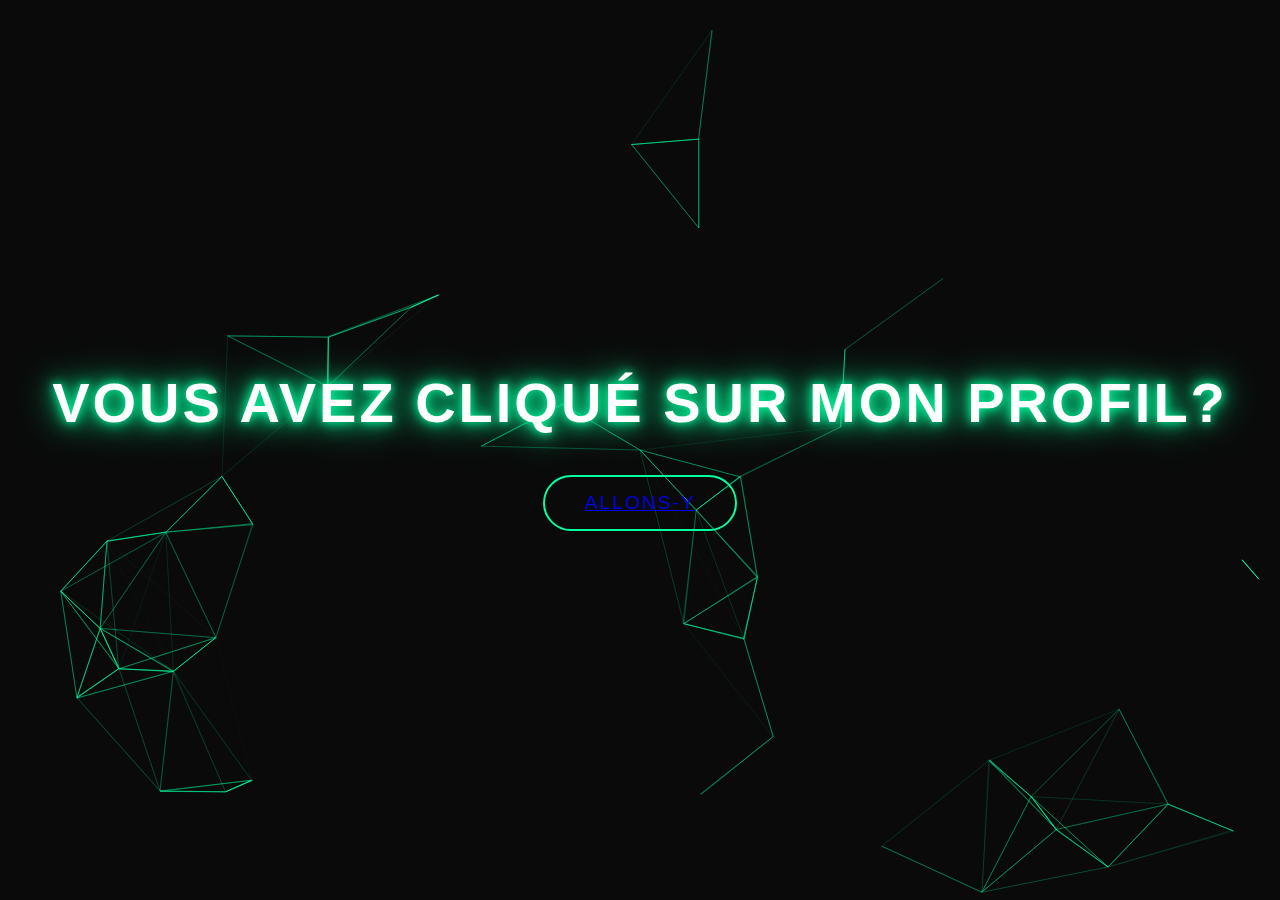
<file: index.html>
<!DOCTYPE html>
<html lang="fr">
<head>
    <meta charset="UTF-8">
    <meta name="viewport" content="width=device-width, initial-scale=1.0">
    <title>MaybeFloxit</title>
    <style>
        * {
            margin: 0;
            padding: 0;
            box-sizing: border-box;
        }

        body {
            background: #0a0a0a;
            min-height: 100vh;
            display: flex;
            flex-direction: column;
            justify-content: center;
            align-items: center;
            overflow: hidden;
            font-family: 'Arial', sans-serif;
        }

        canvas {
            position: fixed;
            top: 0;
            left: 0;
            z-index: 1;
        }

        .content {
            position: relative;
            z-index: 2;
            text-align: center;
            color: #fff;
        }

        h1 {
            font-size: 3.5em;
            margin-bottom: 40px;
            text-transform: uppercase;
            letter-spacing: 3px;
            text-shadow: 0 0 10px #00ff9d,
                         0 0 20px #00ff9d,
                         0 0 40px #00ff9d;
            animation: glow 2s ease-in-out infinite alternate;
        }

        .btn {
            padding: 15px 40px;
            font-size: 1.2em;
            background: transparent;
            border: 2px solid #00ff9d;
            color: #00ff9d;
            cursor: pointer;
            border-radius: 30px;
            text-transform: uppercase;
            letter-spacing: 2px;
            transition: all 0.3s ease;
            position: relative;
            overflow: hidden;
        }

        .btn:hover {
            background: #00ff9d;
            color: #0a0a0a;
            box-shadow: 0 0 20px #ff0019;
        }

        @keyframes glow {
            from {
                text-shadow: 0 0 10px #00ff9d,
                            0 0 20px #00ff9d,
                            0 0 40px #00ff9d;
            }
            to {
                text-shadow: 0 0 20px #00ff9d,
                            0 0 40px #00ff9d,
                            0 0 80px #00ff9d;
            }
        }
    </style>
</head>
<body>
    <canvas id="spiderWeb"></canvas>
    <div class="content">
        <h1>Vous avez cliqué sur mon profil?</h1>
        <button class="btn"><a href="liens.html">Allons-y</a></button>
    </div>

    <script>
        const canvas = document.getElementById('spiderWeb');
        const ctx = canvas.getContext('2d');

        canvas.width = window.innerWidth;
        canvas.height = window.innerHeight;

        let mousePosition = {
            x: canvas.width / 2,
            y: canvas.height / 2
        };

        let points = [];
        const numberOfPoints = 50;
        const connectionDistance = 150;

        // Create points
        for(let i = 0; i < numberOfPoints; i++) {
            points.push({
                x: Math.random() * canvas.width,
                y: Math.random() * canvas.height,
                vx: (Math.random() - 0.5) * 2,
                vy: (Math.random() - 0.5) * 2
            });
        }

        window.addEventListener('mousemove', (e) => {
            mousePosition.x = e.clientX;
            mousePosition.y = e.clientY;
        });

        function animate() {
            ctx.clearRect(0, 0, canvas.width, canvas.height);
            
            // Update points
            points.forEach(point => {
                point.x += point.vx;
                point.y += point.vy;

                // Bounce off walls
                if(point.x < 0 || point.x > canvas.width) point.vx *= -1;
                if(point.y < 0 || point.y > canvas.height) point.vy *= -1;

                // Draw connections
                points.forEach(otherPoint => {
                    const distance = Math.hypot(point.x - otherPoint.x, point.y - otherPoint.y);
                    if(distance < connectionDistance) {
                        ctx.beginPath();
                        ctx.moveTo(point.x, point.y);
                        ctx.lineTo(otherPoint.x, otherPoint.y);
                        ctx.strokeStyle = `rgba(0, 255, 157, ${1 - distance/connectionDistance})`;
                        ctx.stroke();
                    }
                });

                // Connect to mouse
                const mouseDistance = Math.hypot(point.x - mousePosition.x, point.y - mousePosition.y);
                if(mouseDistance < connectionDistance * 1.5) {
                    ctx.beginPath();
                    ctx.moveTo(point.x, point.y);
                    ctx.lineTo(mousePosition.x, mousePosition.y);
                    ctx.strokeStyle = `rgba(0, 255, 157, ${1 - mouseDistance/(connectionDistance * 1.5)})`;
                    ctx.stroke();
                }
            });

            requestAnimationFrame(animate);
        }

        animate();

        // Resize handler
        window.addEventListener('resize', () => {
            canvas.width = window.innerWidth;
            canvas.height = window.innerHeight;
        });
    </script>
</body>
</html>
</file>
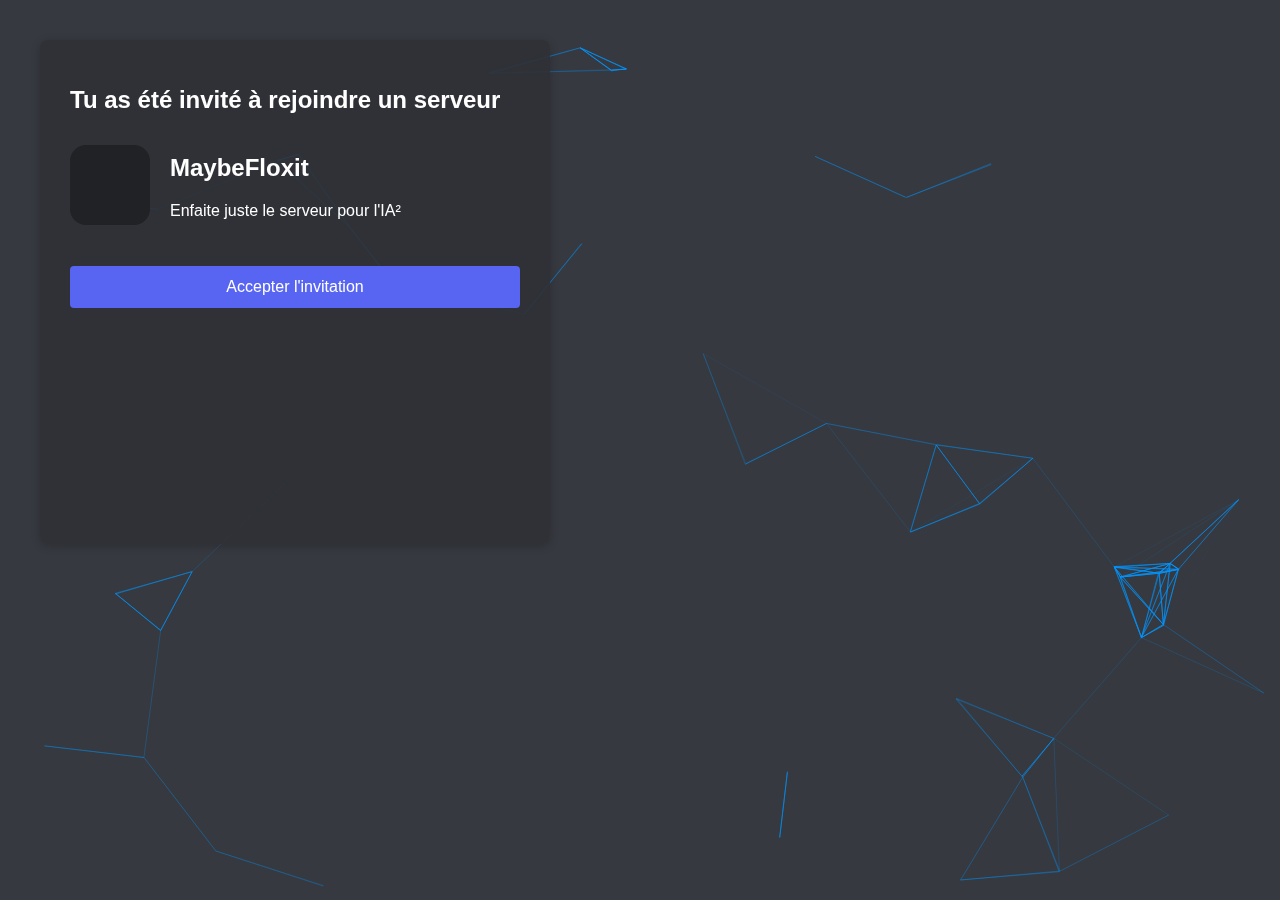
<file: discord.html>
<!DOCTYPE html>
<html lang="fr">
<head>
    <meta charset="UTF-8">
    <meta name="viewport" content="width=device-width, initial-scale=1.0">
    <title>Rejoindre le Discord</title>
    <style>
        body {
            margin: 0;
            padding: 0;
            background: #36393f;
            font-family: 'Whitney', 'Helvetica Neue', Helvetica, Arial, sans-serif;
            color: #ffffff;
            overflow: hidden;
        }

        #spider-web {
            position: fixed;
            top: 0;
            left: 0;
            pointer-events: none;
            z-index: 0;
        }

        .container {
            display: flex;
            justify-content: space-between;
            padding: 40px;
            max-width: 1200px;
            margin: 0 auto;
            position: relative;
            z-index: 1;
        }

        .join-section {
            background: rgba(47, 49, 54, 0.9);
            padding: 30px;
            border-radius: 8px;
            width: 450px;
            box-shadow: 0 2px 10px rgba(0, 0, 0, 0.2);
        }

        .join-section h1 {
            font-size: 24px;
            margin-bottom: 20px;
            color: #ffffff;
        }

        .server-info {
            display: flex;
            align-items: center;
            margin-bottom: 30px;
        }

        .server-icon {
            width: 80px;
            height: 80px;
            border-radius: 16px;
            margin-right: 20px;
            background: #202225;
        }

        .join-button {
            background: #5865f2;
            color: white;
            border: none;
            padding: 12px 24px;
            border-radius: 4px;
            font-size: 16px;
            font-weight: 500;
            cursor: pointer;
            transition: background 0.2s;
            width: 100%;
        }

        .join-button:hover {
            background: #4752c4;
        }

        .widget-section {
            margin-left: 40px;
        }
    </style>
</head>
<body>
    <canvas id="spider-web"></canvas>

    <div class="container">
        <div class="join-section">
            <h1>Tu as été invité à rejoindre un serveur</h1>
            <div class="server-info">
                <div class="server-icon"></div>
                <div class="server-details">
                    <h2>MaybeFloxit</h2>
                    <p>Enfaite juste le serveur pour l'IA²</p>
                </div>
            </div>
            <button class="join-button" onclick="window.location.href='https://discord.com/invite/8QJaJNMYCm'">
                Accepter l'invitation
            </button>
        </div>

        <div class="widget-section">
            <iframe src="https://discord.com/widget?id=1128064519084720158&theme=dark" 
                    width="350" 
                    height="500" 
                    allowtransparency="true" 
                    frameborder="0" 
                    sandbox="allow-popups allow-popups-to-escape-sandbox allow-same-origin allow-scripts">
            </iframe>
        </div>
    </div>

    <script>
        const canvas = document.getElementById('spider-web');
        const ctx = canvas.getContext('2d');
        let mousePosition = { x: 0, y: 0 };

        // Set canvas size
        function setCanvasSize() {
            canvas.width = window.innerWidth;
            canvas.height = window.innerHeight;
        }
        setCanvasSize();
        window.addEventListener('resize', setCanvasSize);

        // Track mouse position
        document.addEventListener('mousemove', (e) => {
            mousePosition.x = e.clientX;
            mousePosition.y = e.clientY;
        });

        // Spider web points
        const points = [];
        const numPoints = 50;
        
        // Create points
        for (let i = 0; i < numPoints; i++) {
            points.push({
                x: Math.random() * canvas.width,
                y: Math.random() * canvas.height,
                vx: (Math.random() - 0.5) * 2,
                vy: (Math.random() - 0.5) * 2
            });
        }

        function animate() {
            ctx.clearRect(0, 0, canvas.width, canvas.height);
            
            // Update points
            points.forEach(point => {
                point.x += point.vx;
                point.y += point.vy;

                // Bounce off walls
                if (point.x < 0 || point.x > canvas.width) point.vx *= -1;
                if (point.y < 0 || point.y > canvas.height) point.vy *= -1;

                // Draw connections
                points.forEach(otherPoint => {
                    const distance = Math.hypot(point.x - otherPoint.x, point.y - otherPoint.y);
                    if (distance < 150) {
                        ctx.beginPath();
                        ctx.moveTo(point.x, point.y);
                        ctx.lineTo(otherPoint.x, otherPoint.y);
                        ctx.strokeStyle = `rgba(0, 149, 255, ${1 - distance/150})`;
                        ctx.stroke();
                    }
                });

                // Connect to mouse
                const mouseDistance = Math.hypot(point.x - mousePosition.x, point.y - mousePosition.y);
                if (mouseDistance < 200) {
                    ctx.beginPath();
                    ctx.moveTo(point.x, point.y);
                    ctx.lineTo(mousePosition.x, mousePosition.y);
                    ctx.strokeStyle = `rgba(0, 149, 255, ${1 - mouseDistance/200})`;
                    ctx.stroke();
                }
            });

            requestAnimationFrame(animate);
        }

        animate();
    </script>
</body>
</html>
</file>
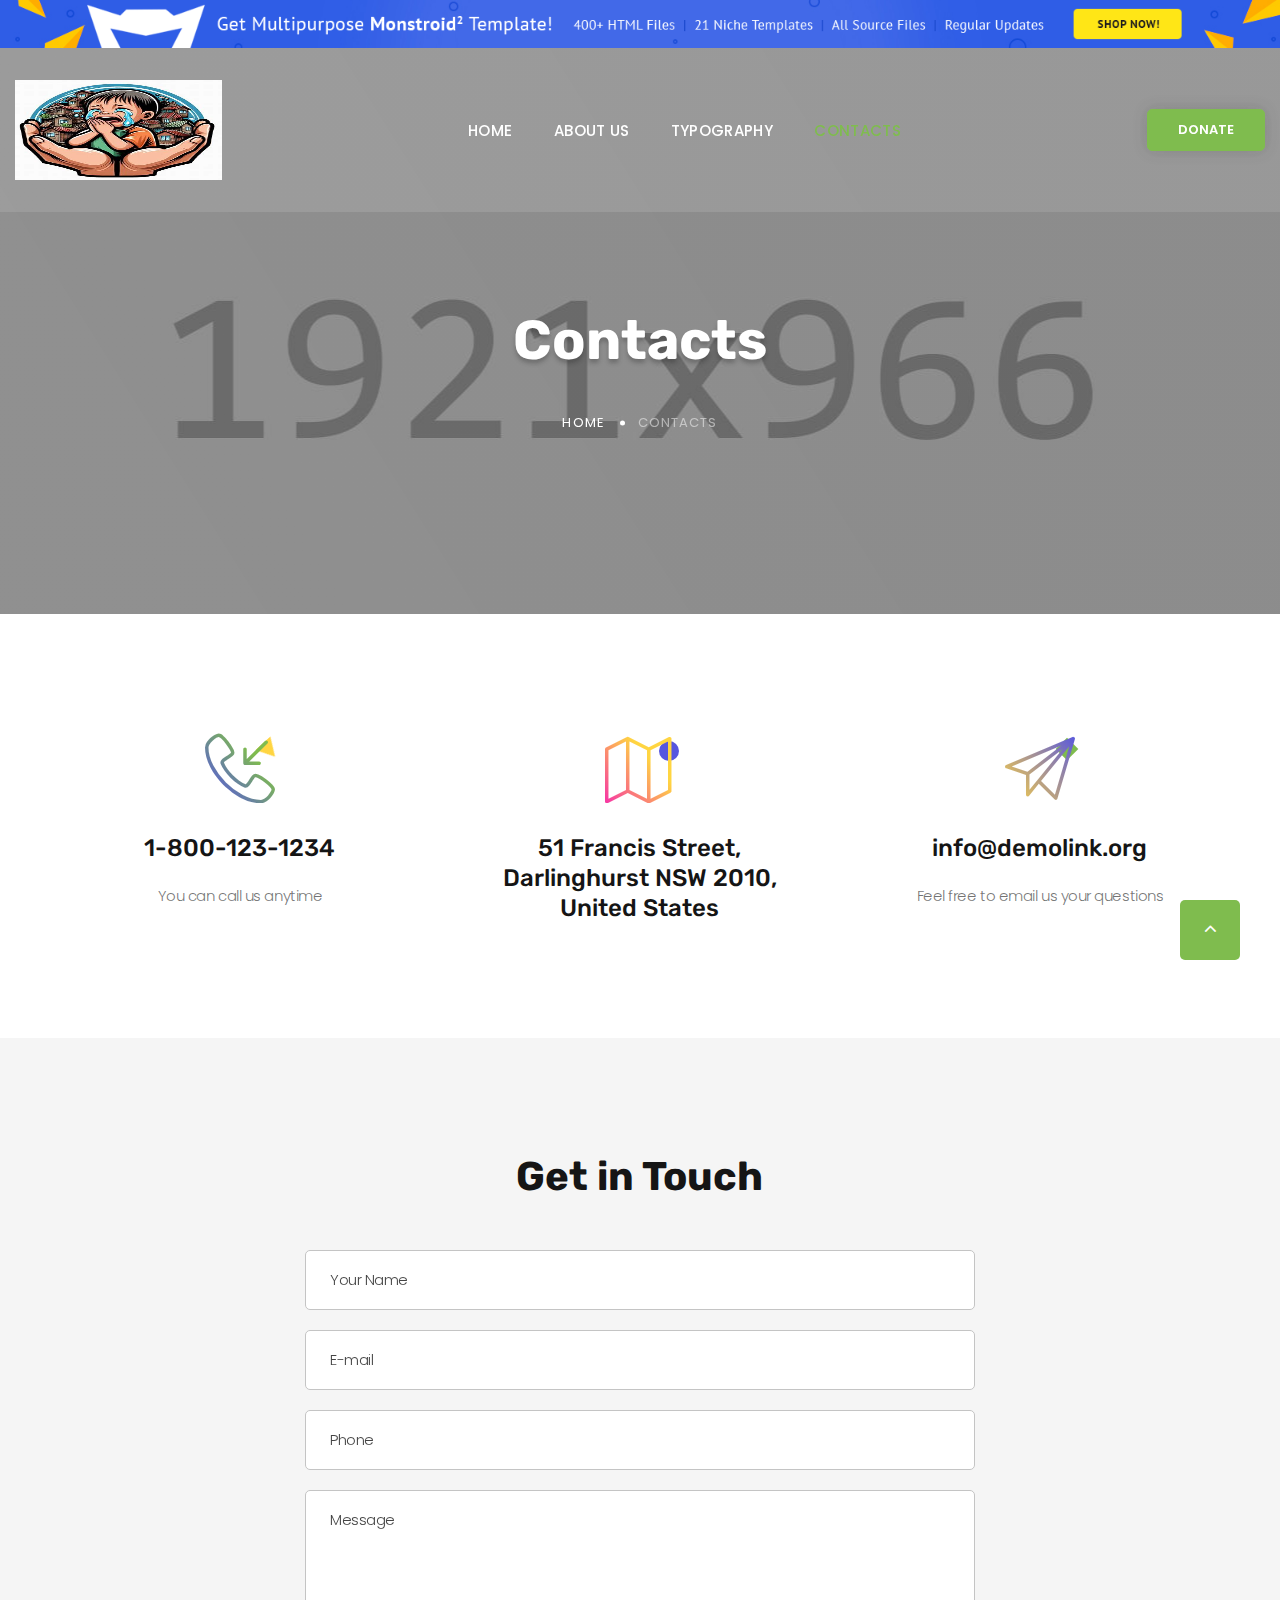
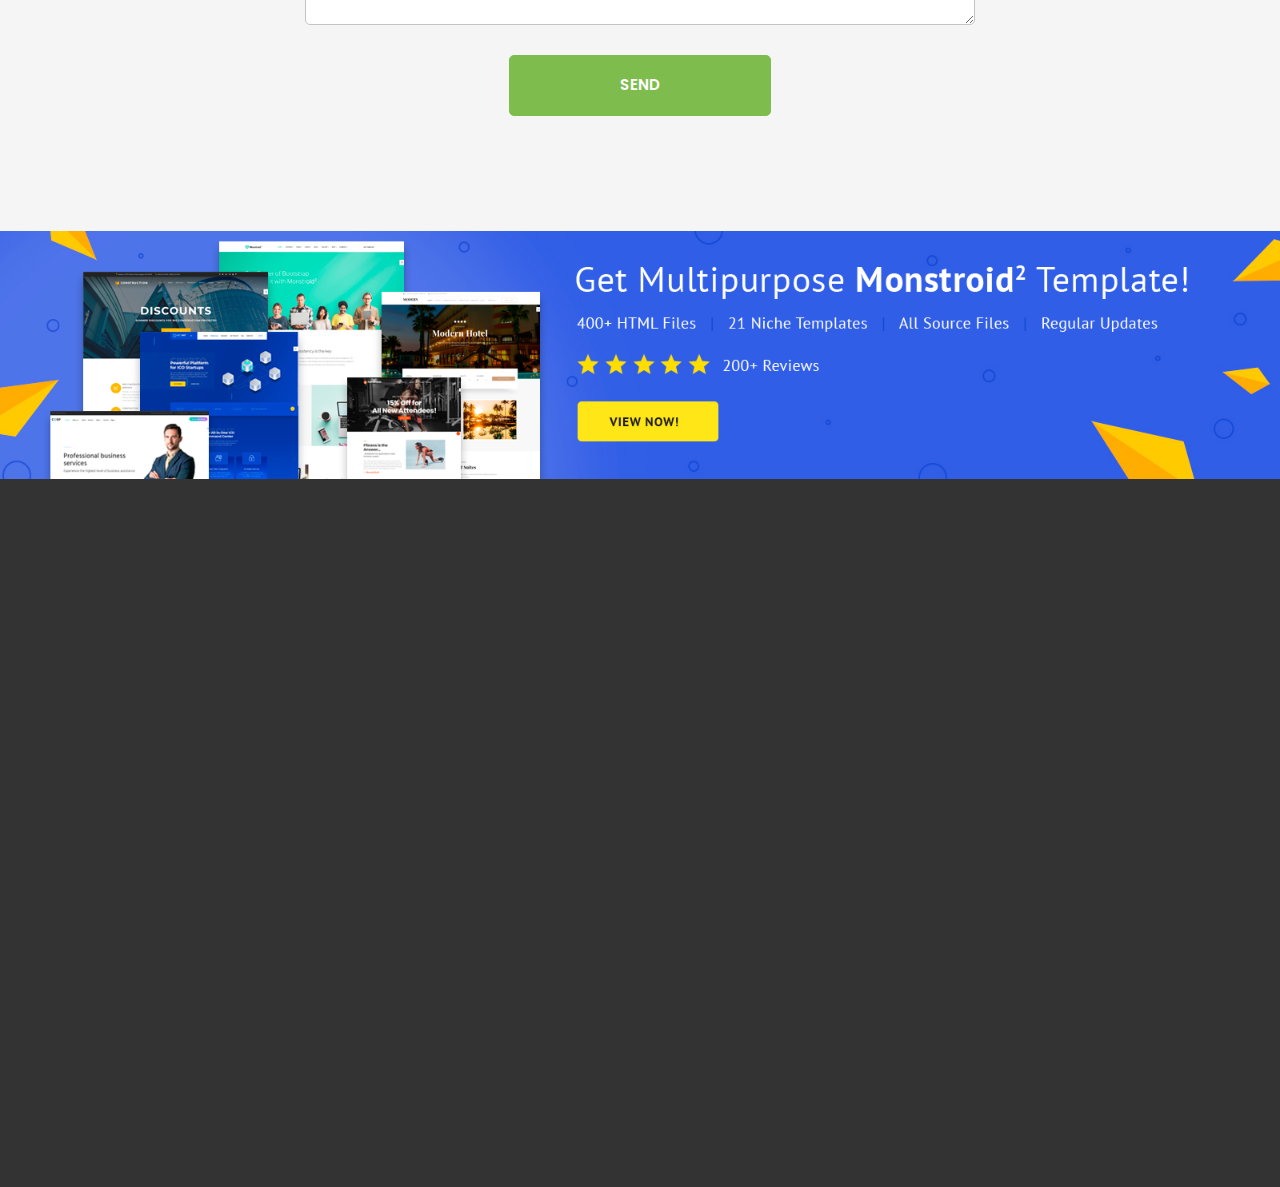
<file: donate/contacts.html>
<!DOCTYPE html>
<html class="wide wow-animation" lang="en">
  <head>
    <title>Contacts</title>
    <meta charset="utf-8">
    <meta name="viewport" content="width=device-width, height=device-height, initial-scale=1.0">
    <meta http-equiv="X-UA-Compatible" content="IE=edge">
    <link rel="icon" href="images/favicon.png" type="image/x-icon">
    <link rel="stylesheet" type="text/css" href="//fonts.googleapis.com/css?family=Poppins:300,300i,400,500,600,700,800,900,900i%7CRoboto:400%7CRubik:100,400,700">
    <link rel="stylesheet" href="css/bootstrap.css">
    <link rel="stylesheet" href="css/fonts.css">
    <link rel="stylesheet" href="css/style.css">
    <style>.ie-panel{display: none;background: #212121;padding: 10px 0;box-shadow: 3px 3px 5px 0 rgba(0,0,0,.3);clear: both;text-align:center;position: relative;z-index: 1;} html.ie-10 .ie-panel, html.lt-ie-10 .ie-panel {display: block;}</style>
  </head>
  <body>
    <div class="ie-panel"><a href="http://windows.microsoft.com/en-US/internet-explorer/"><img src="images/ie8-panel/warning_bar_0000_us.jpg" height="42" width="820" alt="You are using an outdated browser. For a faster, safer browsing experience, upgrade for free today."></a></div>
    <div class="preloader">
      <div class="preloader-body">
        <div class="cssload-container">
          <div class="cssload-speeding-wheel"></div>
        </div>
        <p>Loading...</p>
      </div>
    </div>
    <div class="page"><a class="section section-banner d-none d-xl-flex" href="https://www.templatemonster.com/website-templates/monstroid2.html" style="background-image: url(images/banner/background-04-1920x60.jpg); background-image: -webkit-image-set( url(images/banner/background-04-1920x60.jpg) 1x, url(images/banner/background-04-3840x120.jpg) 2x )" target="_blank"><img src="images/banner/foreground-04-1600x60.png" srcset="images/banner/foreground-04-1600x60.png 1x, images/banner/foreground-04-3200x120.png 2x" alt="" width="1600" height="310"></a>
      <!-- Page Header-->
      <header class="section page-header">
        <!-- RD Navbar-->
        <div class="rd-navbar-wrap">
          <nav class="rd-navbar rd-navbar-classic" data-layout="rd-navbar-fixed" data-sm-layout="rd-navbar-fixed" data-md-layout="rd-navbar-fixed" data-md-device-layout="rd-navbar-fixed" data-lg-layout="rd-navbar-static" data-lg-device-layout="rd-navbar-static" data-xl-layout="rd-navbar-static" data-xl-device-layout="rd-navbar-static" data-xxl-layout="rd-navbar-static" data-xxl-device-layout="rd-navbar-static" data-lg-stick-up-offset="46px" data-xl-stick-up-offset="46px" data-xxl-stick-up-offset="46px" data-lg-stick-up="true" data-xl-stick-up="true" data-xxl-stick-up="true">
            <div class="rd-navbar-main-outer">
              <div class="rd-navbar-main">
                <!-- RD Navbar Panel-->
                <div class="rd-navbar-panel">
                  <!-- RD Navbar Toggle-->
                  <button class="rd-navbar-toggle" data-rd-navbar-toggle=".rd-navbar-nav-wrap"><span></span></button>
                  <!-- RD Navbar Brand-->
                  <div class="rd-navbar-brand"><a href="index.html"><img class="brand-logo-light" src="images/logo-inverse-415x103.png" alt="" width="207" height="51"/></a></div>
                </div>
                <div class="rd-navbar-main-element">
                  <div class="rd-navbar-nav-wrap">
                    <!-- RD Navbar Nav-->
                    <ul class="rd-navbar-nav">
                      <li class="rd-nav-item"><a class="rd-nav-link" href="index.html">Home</a>
                      </li>
                      <li class="rd-nav-item"><a class="rd-nav-link" href="about-us.html">About Us</a>
                      </li>
                      <li class="rd-nav-item"><a class="rd-nav-link" href="typography.html">Typography</a>
                      </li>
                      <li class="rd-nav-item active"><a class="rd-nav-link" href="contacts.html">Contacts</a>
                      </li>
                    </ul><a class="button button-primary button-sm" href="#">Donate</a>
                  </div>
                </div><a class="button button-primary button-sm" href="#">Donate</a>
              </div>
            </div>
          </nav>
        </div>
      </header>
      <section class="parallax-container" data-parallax-img="images/bg-breadcrumbs-about.jpg">
        <div class="parallax-content breadcrumbs-custom context-dark">
          <div class="container">
            <div class="row justify-content-center">
              <div class="col-12 col-lg-9">
                <h2 class="breadcrumbs-custom-title">Contacts</h2>
                <ul class="breadcrumbs-custom-path">
                  <li><a href="index.html">Home</a></li>
                  <li class="active">Contacts</li>
                </ul>
              </div>
            </div>
          </div>
        </div>
      </section>
      <section class="section section-lg text-center bg-default">
        <div class="container">
          <div class="row row-50">
            <div class="col-md-6 col-lg-4">
              <div class="box-icon-classic">
                <div class="box-icon-inner decorate-triangle decorate-color-secondary"><span class="icon-xl linearicons-phone-incoming icon-gradient-1"></span></div>
                <div class="box-icon-caption">
                  <h4><a href="tel:#">1-800-123-1234</a></h4>
                  <p>You can call us anytime</p>
                </div>
              </div>
            </div>
            <div class="col-md-6 col-lg-4">
              <div class="box-icon-classic">
                <div class="box-icon-inner decorate-circle decorate-color-secondary-2"><span class="icon-xl linearicons-map2 icon-gradient-2"></span></div>
                <div class="box-icon-caption">
                  <h4><a href="#">51 Francis Street, Darlinghurst NSW 2010, United States</a></h4>
                </div>
              </div>
            </div>
            <div class="col-md-6 col-lg-4">
              <div class="box-icon-classic">
                <div class="box-icon-inner decorate-rectangle decorate-color-primary"><span class="icon-xl linearicons-paper-plane icon-gradient-3"></span></div>
                <div class="box-icon-caption">
                  <h4><a href="mailto:#">info@demolink.org</a></h4>
                  <p>Feel free to email us your questions</p>
                </div>
              </div>
            </div>
          </div>
        </div>
      </section>
      <!-- Contact us-->
      <section class="section section-lg bg-gray-1 text-center">
        <div class="container">
          <div class="row justify-content-md-center">
            <div class="col-md-9 col-lg-7">
              <h3>Get in Touch</h3>
              <!-- RD Mailform-->
              <form class="rd-form rd-mailform" data-form-output="form-output-global" data-form-type="contact" method="post" action="bat/rd-mailform.php">
                <div class="form-wrap">
                  <input class="form-input" id="contact-name" type="text" name="name" data-constraints="@Required">
                  <label class="form-label" for="contact-name">Your Name</label>
                </div>
                <div class="form-wrap">
                  <input class="form-input" id="contact-email" type="email" name="email" data-constraints="@Email @Required">
                  <label class="form-label" for="contact-email">E-mail</label>
                </div>
                <div class="form-wrap">
                  <input class="form-input" id="contact-phone" type="text" name="phone" data-constraints="@Numeric">
                  <label class="form-label" for="contact-phone">Phone</label>
                </div>
                <div class="form-wrap">
                  <label class="form-label" for="contact-message"> Message</label>
                  <textarea class="form-input" id="contact-message" name="message" data-constraints="@Required"></textarea>
                </div>
                <div class="row justify-content-center">
                  <div class="col-12 col-sm-7 col-lg-5">
                    <button class="button button-block button-lg button-primary" type="submit">Send</button>
                  </div>
                </div>
              </form>
            </div>
          </div>
        </div>
      </section><a class="section section-banner" href="https://www.templatemonster.com/website-templates/monstroid2.html" style="background-image: url(images/banner/background-03-1920x310.jpg); background-image: -webkit-image-set( url(images/banner/background-03-1920x310.jpg) 1x, url(images/banner/background-03-3840x620.jpg) 2x )" target="_blank"><img src="images/banner/foreground-03-1600x310.png" srcset="images/banner/foreground-03-1600x310.png 1x, images/banner/foreground-03-3200x620.png 2x" alt="" width="1600" height="310"></a>
      <!-- Page Footer-->
      <footer class="section footer-minimal context-dark">
        <div class="container wow-outer">
          <div class="wow fadeIn">
            <div class="row row-50 row-lg-60">
              <div class="col-12"><a href="index.html"><img src="images/logo-inverse-415x103.png" alt="" width="207" height="51"/></a></div>
              <div class="col-12">
                <ul class="footer-minimal-nav">
                  <li><a href="about-us.html">About Us</a></li>
                  <li><a href="#">Causes</a></li>
                  <li><a href="#">Gallery</a></li>
                  <li><a href="#">Team</a></li>
                  <li><a href="contacts.html">Contacts</a></li>
                </ul>
              </div>
              <div class="col-12">
                <ul class="social-list">
                  <li><a class="icon icon-sm icon-circle icon-circle-md icon-bg-white fa-facebook" href="#"></a></li>
                  <li><a class="icon icon-sm icon-circle icon-circle-md icon-bg-white fa-instagram" href="#"></a></li>
                  <li><a class="icon icon-sm icon-circle icon-circle-md icon-bg-white fa-twitter" href="#"></a></li>
                  <li><a class="icon icon-sm icon-circle icon-circle-md icon-bg-white fa-youtube-play" href="#"></a></li>
                  <li><a class="icon icon-sm icon-circle icon-circle-md icon-bg-white fa-pinterest-p" href="#"></a></li>
                </ul>
              </div>
            </div>
            <p class="rights"><span>&copy;&nbsp;</span><span class="copyright-year"></span><span>&nbsp;</span><span>Helper</span><span>.&nbsp;</span><span>All Rights Reserved.</span><span>&nbsp;</span>Design&nbsp;by&nbsp;<a href="https://www.templatemonster.com/">Templatemonster</a></p>
          </div>
        </div>
      </footer>
    </div>
    <div class="snackbars" id="form-output-global"></div>
    <script src="js/core.min.js"></script>
    <script src="js/script.js"></script>
  </body>
</html>
</file>
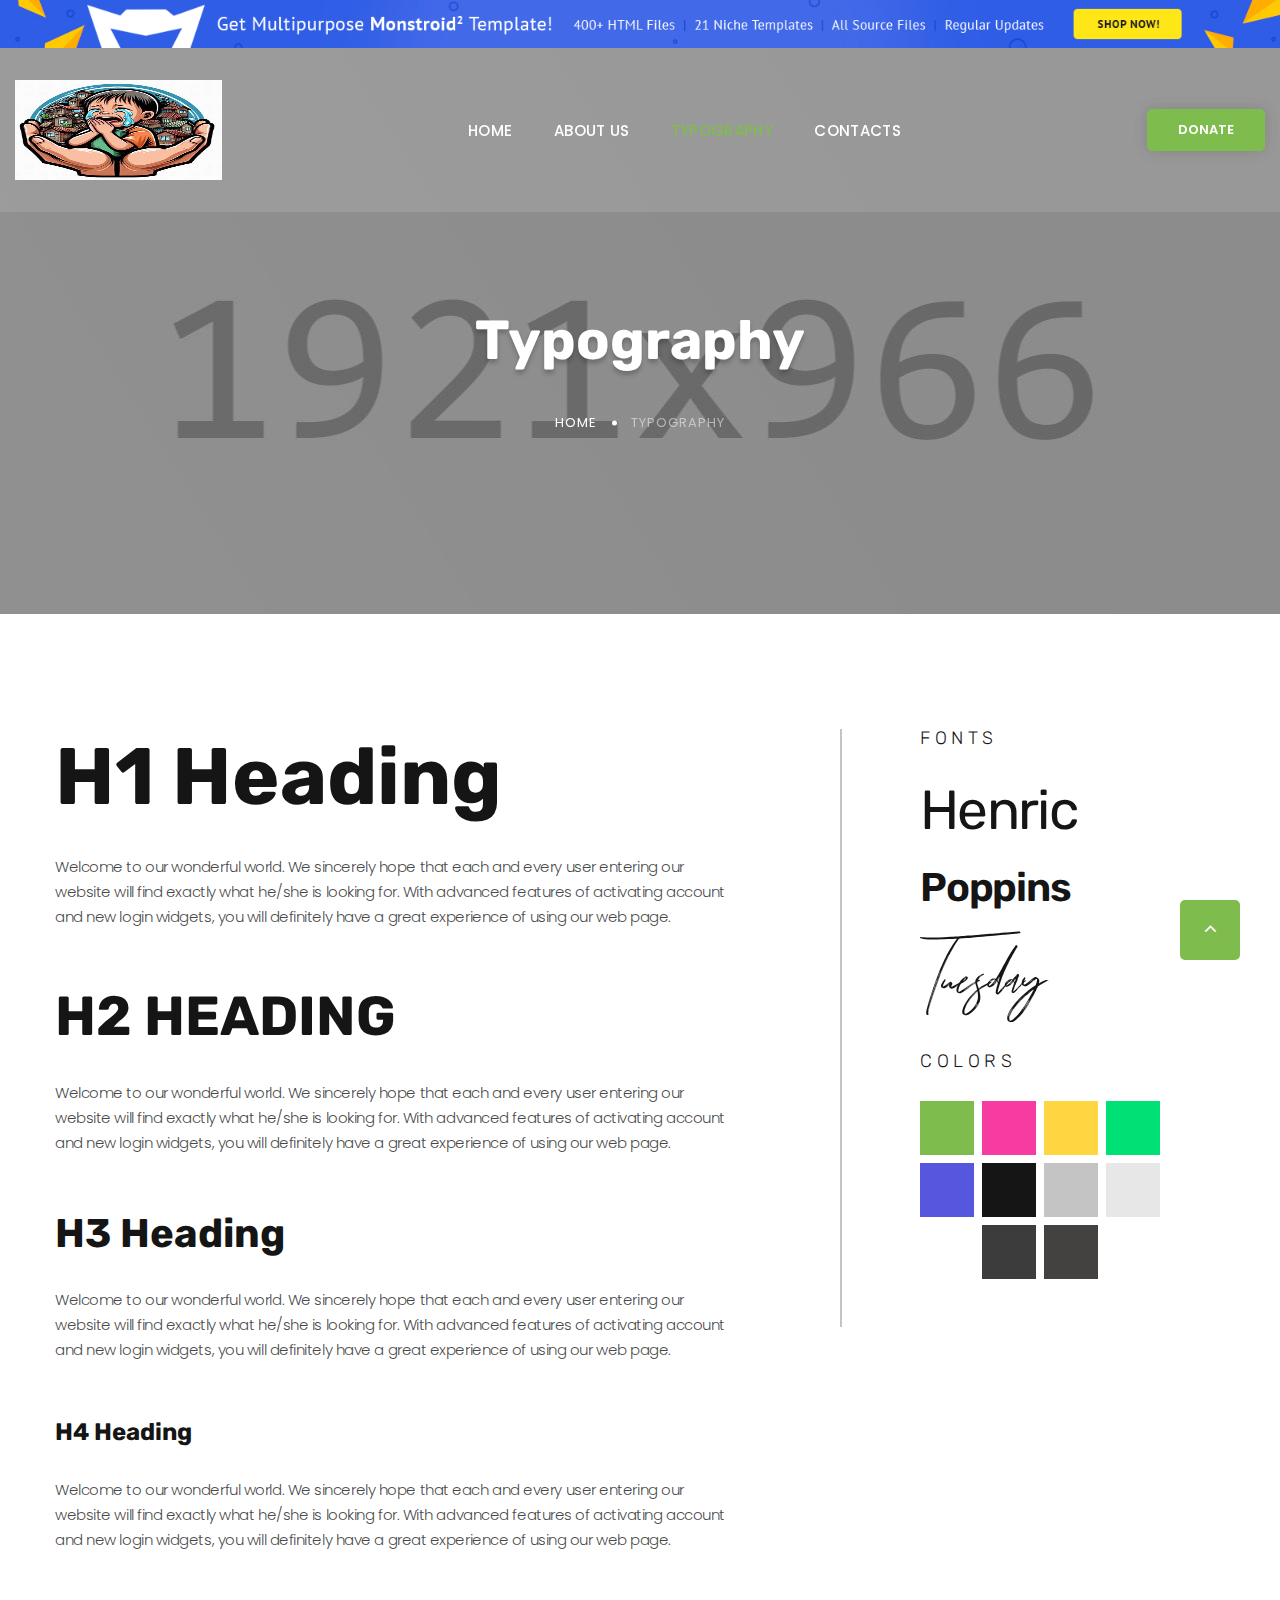
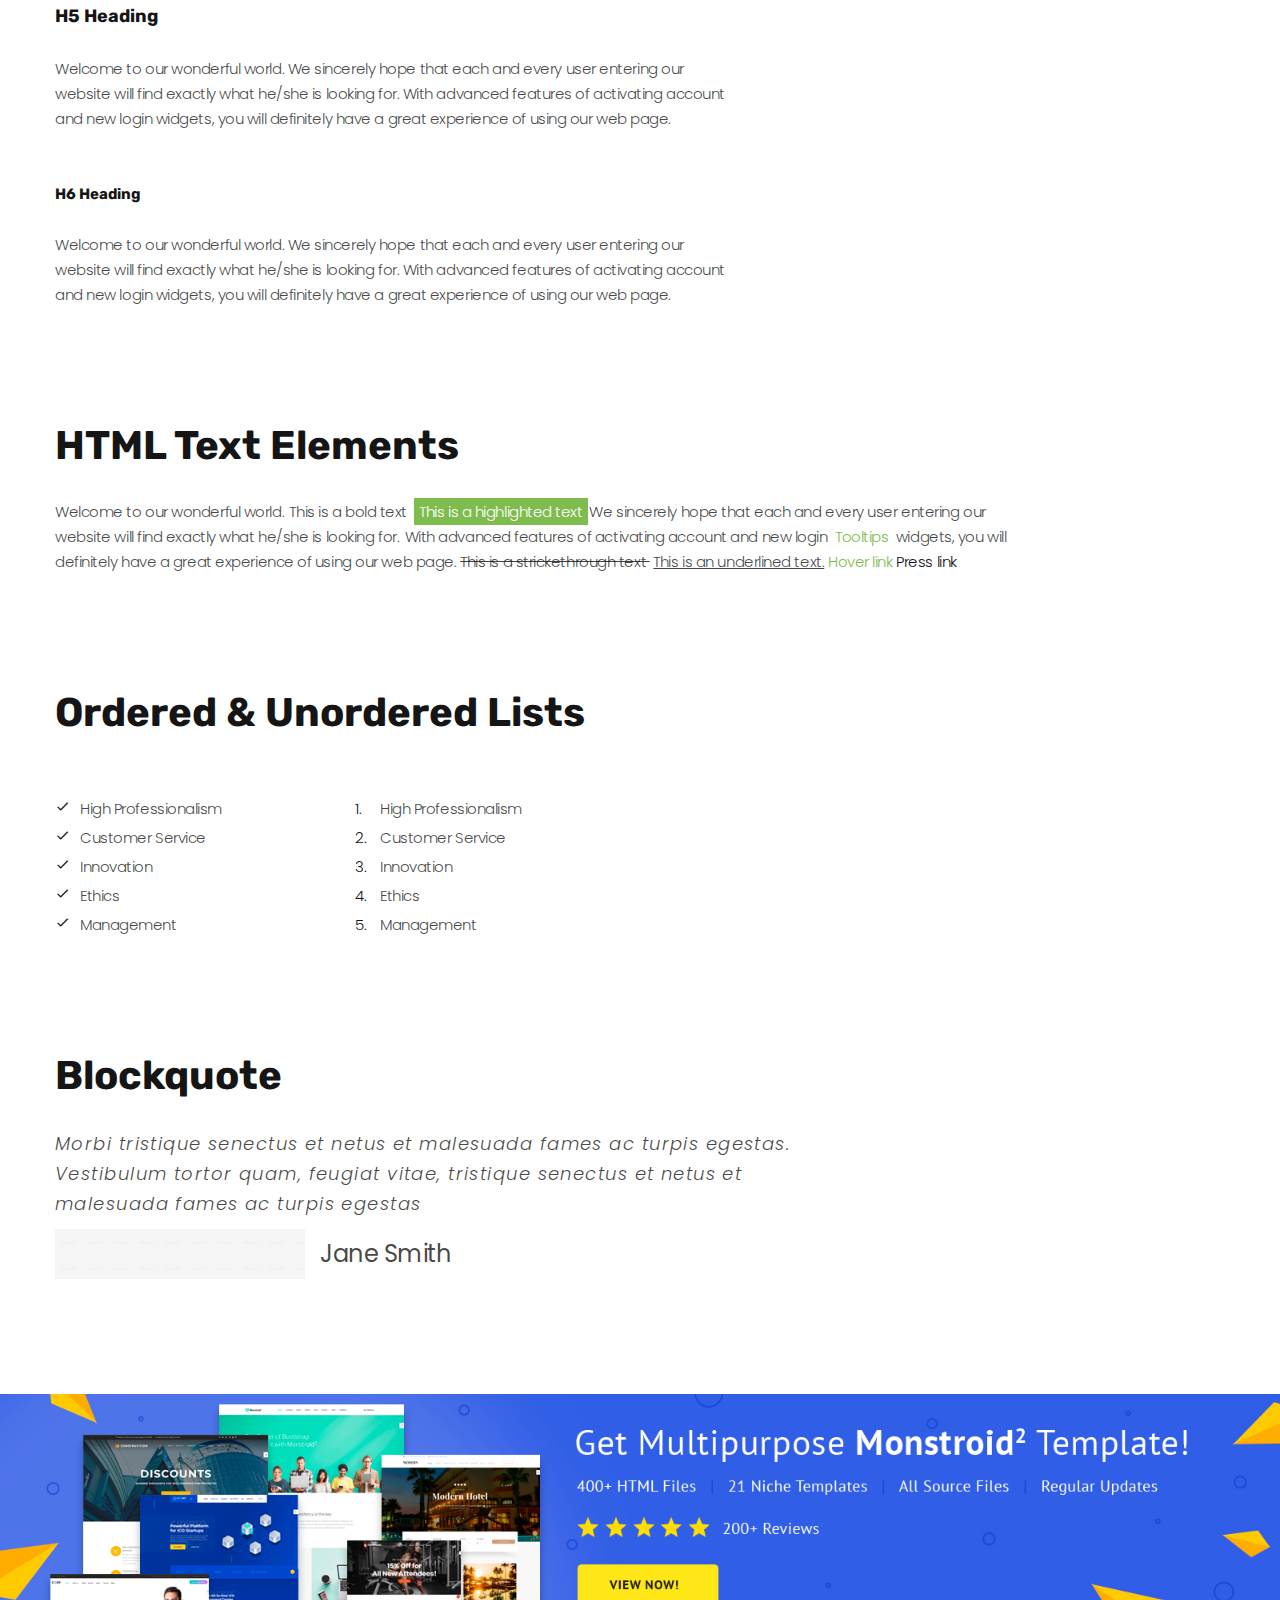
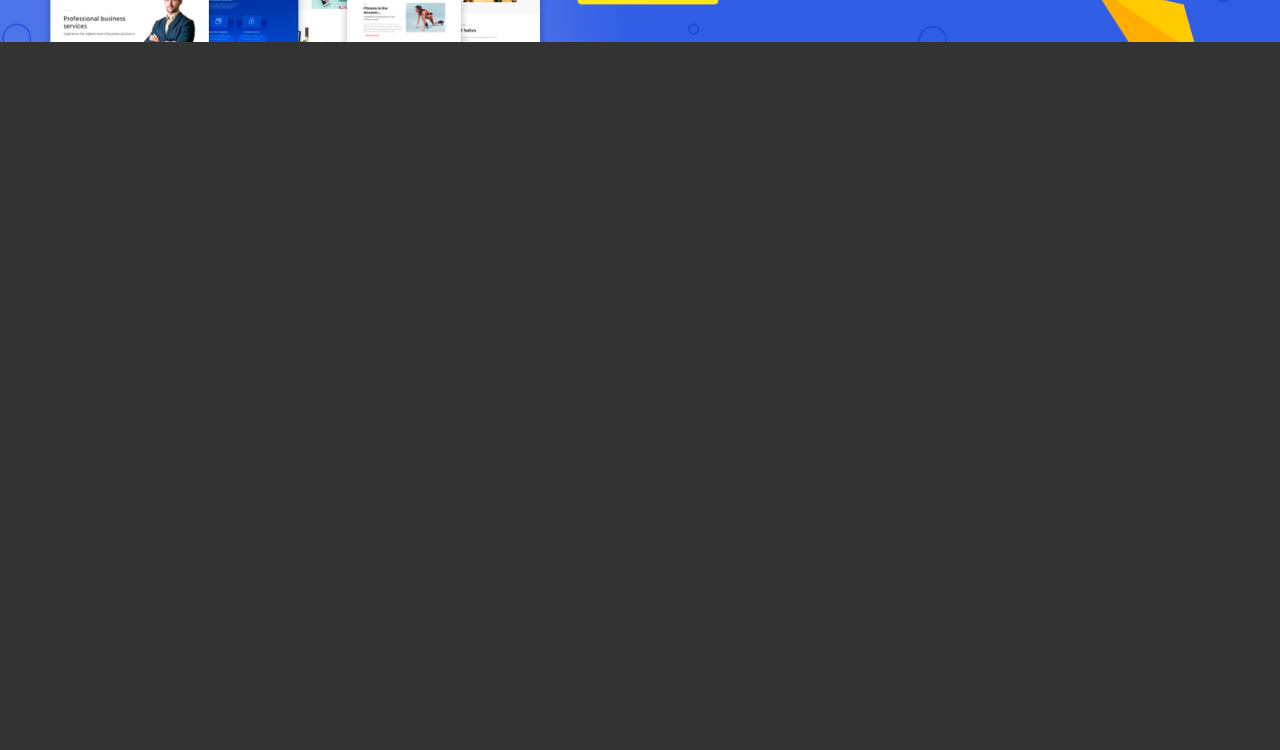
<file: donate/typography.html>
<!DOCTYPE html>
<html class="wide wow-animation" lang="en">
  <head>
    <title>Typography</title>
    <meta charset="utf-8">
    <meta name="viewport" content="width=device-width, height=device-height, initial-scale=1.0">
    <meta http-equiv="X-UA-Compatible" content="IE=edge">
    <link rel="icon" href="images/favicon.png" type="image/x-icon">
    <link rel="stylesheet" type="text/css" href="//fonts.googleapis.com/css?family=Poppins:300,300i,400,500,600,700,800,900,900i%7CRoboto:400%7CRubik:100,400,700">
    <link rel="stylesheet" href="css/bootstrap.css">
    <link rel="stylesheet" href="css/fonts.css">
    <link rel="stylesheet" href="css/style.css">
    <style>.ie-panel{display: none;background: #212121;padding: 10px 0;box-shadow: 3px 3px 5px 0 rgba(0,0,0,.3);clear: both;text-align:center;position: relative;z-index: 1;} html.ie-10 .ie-panel, html.lt-ie-10 .ie-panel {display: block;}</style>
  </head>
  <body>
    <div class="ie-panel"><a href="http://windows.microsoft.com/en-US/internet-explorer/"><img src="images/ie8-panel/warning_bar_0000_us.jpg" height="42" width="820" alt="You are using an outdated browser. For a faster, safer browsing experience, upgrade for free today."></a></div>
    <div class="preloader">
      <div class="preloader-body">
        <div class="cssload-container">
          <div class="cssload-speeding-wheel"></div>
        </div>
        <p>Loading...</p>
      </div>
    </div>
    <div class="page"><a class="section section-banner d-none d-xl-flex" href="https://www.templatemonster.com/website-templates/monstroid2.html" style="background-image: url(images/banner/background-04-1920x60.jpg); background-image: -webkit-image-set( url(images/banner/background-04-1920x60.jpg) 1x, url(images/banner/background-04-3840x120.jpg) 2x )" target="_blank"><img src="images/banner/foreground-04-1600x60.png" srcset="images/banner/foreground-04-1600x60.png 1x, images/banner/foreground-04-3200x120.png 2x" alt="" width="1600" height="310"></a>
      <!-- Page Header-->
      <header class="section page-header">
        <!-- RD Navbar-->
        <div class="rd-navbar-wrap">
          <nav class="rd-navbar rd-navbar-classic" data-layout="rd-navbar-fixed" data-sm-layout="rd-navbar-fixed" data-md-layout="rd-navbar-fixed" data-md-device-layout="rd-navbar-fixed" data-lg-layout="rd-navbar-static" data-lg-device-layout="rd-navbar-static" data-xl-layout="rd-navbar-static" data-xl-device-layout="rd-navbar-static" data-xxl-layout="rd-navbar-static" data-xxl-device-layout="rd-navbar-static" data-lg-stick-up-offset="46px" data-xl-stick-up-offset="46px" data-xxl-stick-up-offset="46px" data-lg-stick-up="true" data-xl-stick-up="true" data-xxl-stick-up="true">
            <div class="rd-navbar-main-outer">
              <div class="rd-navbar-main">
                <!-- RD Navbar Panel-->
                <div class="rd-navbar-panel">
                  <!-- RD Navbar Toggle-->
                  <button class="rd-navbar-toggle" data-rd-navbar-toggle=".rd-navbar-nav-wrap"><span></span></button>
                  <!-- RD Navbar Brand-->
                  <div class="rd-navbar-brand"><a href="index.html"><img class="brand-logo-light" src="images/logo-inverse-415x103.png" alt="" width="207" height="51"/></a></div>
                </div>
                <div class="rd-navbar-main-element">
                  <div class="rd-navbar-nav-wrap">
                    <!-- RD Navbar Nav-->
                    <ul class="rd-navbar-nav">
                      <li class="rd-nav-item"><a class="rd-nav-link" href="index.html">Home</a>
                      </li>
                      <li class="rd-nav-item"><a class="rd-nav-link" href="about-us.html">About Us</a>
                      </li>
                      <li class="rd-nav-item active"><a class="rd-nav-link" href="typography.html">Typography</a>
                      </li>
                      <li class="rd-nav-item"><a class="rd-nav-link" href="contacts.html">Contacts</a>
                      </li>
                    </ul><a class="button button-primary button-sm" href="#">Donate</a>
                  </div>
                </div><a class="button button-primary button-sm" href="#">Donate</a>
              </div>
            </div>
          </nav>
        </div>
      </header>
      <section class="parallax-container" data-parallax-img="images/bg-breadcrumbs-about.jpg">
        <div class="parallax-content breadcrumbs-custom context-dark">
          <div class="container">
            <div class="row justify-content-center">
              <div class="col-12 col-lg-9">
                <h2 class="breadcrumbs-custom-title">Typography</h2>
                <ul class="breadcrumbs-custom-path">
                  <li><a href="index.html">Home</a></li>
                  <li class="active">Typography</li>
                </ul>
              </div>
            </div>
          </div>
        </div>
      </section>
      <!-- Base typography -->
      <section class="section section-lg bg-default">
        <div class="container">
          <div class="row row-50 flex-lg-row-reverse justify-content-xl-between">
            <div class="col-xl-4">
              <div class="block-bordered-left">
                <div class="row row-40">
                  <div class="col-sm-6 col-xl-12">
                    <h5 class="thin-title">Fonts</h5>
                    <h2 class="heading-font text-accent-3">henric</h2>
                    <h3 class="heading-font">Poppins</h3>
                    <h2 class="heading-font text-accent-2">Tuesday </h2>
                  </div>
                  <div class="col-sm-6 col-xl-12">
                    <h5 class="thin-title">Colors</h5>
                    <ul class="list-color">
                      <li>
                        <div class="box-color bg-primary"></div>
                      </li>
                      <li>
                        <div class="box-color bg-pink"></div>
                      </li>
                      <li>
                        <div class="box-color bg-secondary"></div>
                      </li>
                      <li>
                        <div class="box-color bg-green"></div>
                      </li>
                      <li>
                        <div class="box-color bg-secondary-2"></div>
                      </li>
                      <li>
                        <div class="box-color bg-gray-800"></div>
                      </li>
                      <li>
                        <div class="box-color bg-gray-400"></div>
                      </li>
                      <li>
                        <div class="box-color bg-gray-300"></div>
                      </li>
                      <li>
                        <div class="box-color bg-gray-600"></div>
                      </li>
                      <li>
                        <div class="box-color bg-gray-700"></div>
                      </li>
                    </ul>
                  </div>
                </div>
              </div>
            </div>
            <div class="col-xl-7">
              <ul class="list-xxl heading-list">
                <li>
                  <h1>H1 Heading</h1>
                  <p>Welcome to our wonderful world. We sincerely hope that each and every user entering our website will find exactly what he/she is looking for. With advanced features of activating account and new login widgets, you will definitely have a great experience of using our web page.</p>
                </li>
                <li>
                  <h2>H2 Heading</h2>
                  <p>Welcome to our wonderful world. We sincerely hope that each and every user entering our website will find exactly what he/she is looking for. With advanced features of activating account and new login widgets, you will definitely have a great experience of using our web page.</p>
                </li>
                <li>
                  <h3>H3 Heading</h3>
                  <p>Welcome to our wonderful world. We sincerely hope that each and every user entering our website will find exactly what he/she is looking for. With advanced features of activating account and new login widgets, you will definitely have a great experience of using our web page.</p>
                </li>
                <li>
                  <h4>H4 Heading</h4>
                  <p>Welcome to our wonderful world. We sincerely hope that each and every user entering our website will find exactly what he/she is looking for. With advanced features of activating account and new login widgets, you will definitely have a great experience of using our web page.</p>
                </li>
                <li>
                  <h5>H5 Heading</h5>
                  <p>Welcome to our wonderful world. We sincerely hope that each and every user entering our website will find exactly what he/she is looking for. With advanced features of activating account and new login widgets, you will definitely have a great experience of using our web page.</p>
                </li>
                <li>
                  <h6>H6 Heading</h6>
                  <p>Welcome to our wonderful world. We sincerely hope that each and every user entering our website will find exactly what he/she is looking for. With advanced features of activating account and new login widgets, you will definitely have a great experience of using our web page.</p>
                </li>
              </ul>
            </div>
          </div>
        </div>
      </section>
      <!-- HTML Text Elements-->
      <section class="section section-lg bg-default">
        <div class="container">
          <div class="row">
            <div class="col-lg-10">
              <h3>HTML Text Elements</h3>
              <p class="text-block">Welcome to our wonderful world. <span class="text-bold">This is a bold text </span>
                <mark>This is a highlighted text</mark>We sincerely hope that each and every user entering our website will find exactly what he/she is looking for. <span>With advanced features of activating account and new login</span><span class="tooltip-custom" data-toggle="tooltip" data-placement="top" title="Tooltips">Tooltips</span><span>widgets, you will definitely have a great experience of using our web page.</span><span class="text-strike">This is a strickethrough text </span><span class="text-underline">This is an underlined text.</span><a class="link-hover" href="#">Hover link</a><a class="link-active" href="#">Press link</a>
              </p>
            </div>
          </div>
        </div>
      </section>
      <!-- Unordered List-->
      <section class="section section-lg bg-default">
        <div class="container">
          <div class="row row-50">
            <div class="col-lg-6">
              <h3>Ordered & Unordered Lists</h3>
              <div class="row row-50">
                <div class="col-sm-6">
                  <ul class="list-marked">
                    <li>High Professionalism</li>
                    <li>Customer Service</li>
                    <li>Innovation</li>
                    <li>Ethics</li>
                    <li>Management</li>
                  </ul>
                </div>
                <div class="col-sm-6">
                  <ol class="list-ordered">
                    <li>High Professionalism</li>
                    <li>Customer Service</li>
                    <li>Innovation</li>
                    <li>Ethics</li>
                    <li>Management</li>
                  </ol>
                </div>
              </div>
            </div>
          </div>
        </div>
      </section>
      <!-- Blockquote-->
      <section class="section section-lg bg-default">
        <div class="container">
          <div class="row row-50">
            <div class="col-lg-10 col-xl-8">
              <h3>Blockquote</h3>
              <!-- Quote Primary-->
              <article class="quote-primary">
                <div class="quote-primary-body">
                  <div class="quote-primary-text">
                    <p class="q">Morbi tristique senectus et netus et malesuada fames ac turpis egestas. Vestibulum tortor quam, feugiat vitae, tristique senectus et netus et malesuada fames ac turpis egestas</p>
                  </div>
                </div>
                <div class="quote-primary-footer">
                  <div class="bg-dot"></div>
                  <p class="quote-primary-cite">Jane Smith</p>
                </div>
              </article>
            </div>
          </div>
        </div>
      </section><a class="section section-banner" href="https://www.templatemonster.com/website-templates/monstroid2.html" style="background-image: url(images/banner/background-03-1920x310.jpg); background-image: -webkit-image-set( url(images/banner/background-03-1920x310.jpg) 1x, url(images/banner/background-03-3840x620.jpg) 2x )" target="_blank"><img src="images/banner/foreground-03-1600x310.png" srcset="images/banner/foreground-03-1600x310.png 1x, images/banner/foreground-03-3200x620.png 2x" alt="" width="1600" height="310"></a>
      <!-- Page Footer-->
      <footer class="section footer-minimal context-dark">
        <div class="container wow-outer">
          <div class="wow fadeIn">
            <div class="row row-50 row-lg-60">
              <div class="col-12"><a href="index.html"><img src="images/logo-inverse-415x103.png" alt="" width="207" height="51"/></a></div>
              <div class="col-12">
                <ul class="footer-minimal-nav">
                  <li><a href="about-us.html">About Us</a></li>
                  <li><a href="#">Causes</a></li>
                  <li><a href="#">Gallery</a></li>
                  <li><a href="#">Team</a></li>
                  <li><a href="contacts.html">Contacts</a></li>
                </ul>
              </div>
              <div class="col-12">
                <ul class="social-list">
                  <li><a class="icon icon-sm icon-circle icon-circle-md icon-bg-white fa-facebook" href="#"></a></li>
                  <li><a class="icon icon-sm icon-circle icon-circle-md icon-bg-white fa-instagram" href="#"></a></li>
                  <li><a class="icon icon-sm icon-circle icon-circle-md icon-bg-white fa-twitter" href="#"></a></li>
                  <li><a class="icon icon-sm icon-circle icon-circle-md icon-bg-white fa-youtube-play" href="#"></a></li>
                  <li><a class="icon icon-sm icon-circle icon-circle-md icon-bg-white fa-pinterest-p" href="#"></a></li>
                </ul>
              </div>
            </div>
            <p class="rights"><span>&copy;&nbsp;</span><span class="copyright-year"></span><span>&nbsp;</span><span>Helper</span><span>.&nbsp;</span><span>All Rights Reserved.</span><span>&nbsp;</span>Design&nbsp;by&nbsp;<a href="https://www.templatemonster.com/">Templatemonster</a></p>
          </div>
        </div>
      </footer>
    </div>
    <div class="snackbars" id="form-output-global"></div>
    <script src="js/core.min.js"></script>
    <script src="js/script.js"></script>
  </body>
</html>
</file>
<file: donate/css/style.css>
@charset "UTF-8";/*
* Trunk version 2.0.1
*//*
* Contexts
*/.post-corporate.post-corporate-img-bg, .section-main-bunner, .context-dark, .bg-gray-600, .bg-gray-700, .bg-gray-800, .bg-primary, .bg-pink, .bg-secondary, .bg-secondary-2, .bg-green,.post-corporate.post-corporate-img-bg h1,.section-main-bunner h1,.context-dark h1,.bg-gray-600 h1,.bg-gray-700 h1,.bg-gray-800 h1,.bg-primary h1,.bg-pink h1,.bg-secondary h1,.bg-secondary-2 h1,.bg-green h1, .post-corporate.post-corporate-img-bg h2, .section-main-bunner h2, .context-dark h2, .bg-gray-600 h2, .bg-gray-700 h2, .bg-gray-800 h2, .bg-primary h2, .bg-pink h2, .bg-secondary h2, .bg-secondary-2 h2, .bg-green h2, .post-corporate.post-corporate-img-bg h3, .section-main-bunner h3, .context-dark h3, .bg-gray-600 h3, .bg-gray-700 h3, .bg-gray-800 h3, .bg-primary h3, .bg-pink h3, .bg-secondary h3, .bg-secondary-2 h3, .bg-green h3, .post-corporate.post-corporate-img-bg h4, .section-main-bunner h4, .context-dark h4, .bg-gray-600 h4, .bg-gray-700 h4, .bg-gray-800 h4, .bg-primary h4, .bg-pink h4, .bg-secondary h4, .bg-secondary-2 h4, .bg-green h4, .post-corporate.post-corporate-img-bg h5, .section-main-bunner h5, .context-dark h5, .bg-gray-600 h5, .bg-gray-700 h5, .bg-gray-800 h5, .bg-primary h5, .bg-pink h5, .bg-secondary h5, .bg-secondary-2 h5, .bg-green h5, .post-corporate.post-corporate-img-bg h6, .section-main-bunner h6, .context-dark h6, .bg-gray-600 h6, .bg-gray-700 h6, .bg-gray-800 h6, .bg-primary h6, .bg-pink h6, .bg-secondary h6, .bg-secondary-2 h6, .bg-green h6, .post-corporate.post-corporate-img-bg [class^='heading-'], .section-main-bunner [class^='heading-'], .context-dark [class^='heading-'], .bg-gray-600 [class^='heading-'], .bg-gray-700 [class^='heading-'], .bg-gray-800 [class^='heading-'], .bg-primary [class^='heading-'], .bg-pink [class^='heading-'], .bg-secondary [class^='heading-'], .bg-secondary-2 [class^='heading-'], .bg-green [class^='heading-'] {	color: #ffffff;}a:focus,button:focus {	outline: none !important;}button::-moz-focus-inner {	border: 0;}*:focus {	outline: none;}blockquote {	padding: 0;	margin: 0;}input,button,select,textarea {	outline: none;}label {	margin-bottom: 0;}p {	margin: 0;}ul,ol {	list-style: none;	padding: 0;	margin: 0;}ul li,ol li {	display: block;}dl {	margin: 0;}dt,dd {	line-height: inherit;}dt {	font-weight: inherit;}dd {	margin-bottom: 0;}cite {	font-style: normal;}form {	margin-bottom: 0;}blockquote {	padding-left: 0;	border-left: 0;}address {	margin-top: 0;	margin-bottom: 0;}figure {	margin-bottom: 0;}html p a:hover {	text-decoration: none;}/*
* Typography
*/body {	font-family: "Poppins", sans-serif;	font-size: 15px;	line-height: 1.66667;	font-weight: 300;	color: rgba(21, 21, 21, 0.8);	background-color: #ffffff;	letter-spacing: -0.03em;	-webkit-text-size-adjust: none;	-webkit-font-smoothing: subpixel-antialiased;}h1, h2, h3, h4, h5, h6, [class^='heading-'] {	font-family: "Rubik", -apple-system, BlinkMacSystemFont, "Segoe UI", Roboto, "Helvetica Neue", Arial, sans-serif;	margin-top: 0;	margin-bottom: 0;	font-weight: 700;	color: #151515;	letter-spacing: 0;}h1 a, h2 a, h3 a, h4 a, h5 a, h6 a, [class^='heading-'] a {	color: inherit;}h1 a:hover, h2 a:hover, h3 a:hover, h4 a:hover, h5 a:hover, h6 a:hover, [class^='heading-'] a:hover {	color: #7FBC4E;}h1,.heading-1 {	font-size: 32px;	line-height: 1.5;}@media (min-width: 1200px) {	h1,	.heading-1 {		font-size: 80px;		line-height: 1.1875;	}}h2,.heading-2 {	font-size: 28px;	line-height: 1.5;	text-transform: uppercase;}@media (min-width: 1200px) {	h2,	.heading-2 {		font-size: 55px;		line-height: 1.2;	}}h2.heading-font,.heading-2.heading-font {	font-weight: 400;	letter-spacing: -0.03em;	text-transform: capitalize;}h3,.heading-3 {	font-size: 24px;	line-height: 1.5;}@media (min-width: 1200px) {	h3,	.heading-3 {		font-size: 40px;		line-height: 1.175;	}}h3.heading-font,.heading-3.heading-font {	font-weight: 600;	letter-spacing: -0.03em;}h4,.heading-4 {	font-size: 22px;	line-height: 1.5;}@media (min-width: 1200px) {	h4,	.heading-4 {		font-size: 24px;		line-height: 1.25;	}}h5,.heading-5 {	font-size: 18px;	line-height: 1.05556;}h6,.heading-6 {	font-size: 15px;	line-height: 1.06667;}.heading-font + .heading-font {	margin-top: 20px;}.heading-font + h2.heading-font {	margin-top: 35px;}small,.small {	display: block;	font-size: 12px;	line-height: 1.5;}mark,.mark {	padding: 3px 5px;	color: #ffffff;	background: #7FBC4E;}.big {	font-size: 18px;	line-height: 1.55556;}.lead {	font-size: 24px;	line-height: 34px;	font-weight: 300;}code {	padding: 10px 5px;	border-radius: 0.2rem;	font-size: 90%;	color: #111111;	background: #edeff4;}p [data-toggle='tooltip'] {	padding-left: .25em;	padding-right: .25em;	color: #7FBC4E;}p [style*='max-width'] {	display: inline-block;}::selection {	background: #7FBC4E;	color: #ffffff;}::-moz-selection {	background: #7FBC4E;	color: #ffffff;}.thin-title {	font-weight: 300;	letter-spacing: 0.25em;	text-transform: uppercase;}.title-decorate {	letter-spacing: -.03em;	position: relative;	padding-top: 20px;}.title-decorate:before {	position: absolute;	content: '';	top: 0;	left: 0;	width: 35px;	height: 3px;	background: #7FBC4E;}@media (min-width: 992px) {	.title-decorate:before {		left: auto;		right: 0;	}}.title-decorate.title-decorate-center:before {	left: 50%;	transform: translateX(-50%);}@media (min-width: 992px) {	.title-decorate.title-decorate-center:before {		left: 50%;		transform: translateX(-50%);	}}.title-decorate.title-decorate-left {	padding-top: 0;	padding-left: 60px;}.title-decorate.title-decorate-left:before {	left: 0;	top: 40%;}.text-with-divider {	position: relative;	padding-left: 60px;	max-width: 470px;}.text-with-divider .divider {	position: absolute;	left: 0;	top: 17px;}.text-with-divider .divider:after {	width: 40px;}.text-with-divider h4 {	font-weight: 400;	letter-spacing: -.03em;	line-height: 38px;}.gradient-title {	font-weight: 600;	letter-spacing: .1em;	text-transform: uppercase;}/*
* Brand
*/.brand {	display: inline-block;}.brand .brand-logo-light {	display: none;}.brand .brand-logo-dark {	display: block;}/*
* Links
*/a {	transition: all 0.3s ease-in-out;}a, a:focus, a:active, a:hover {	text-decoration: none;}a, a:focus, a:active {	color: #7FBC4E;}a:hover {	color: #7FBC4E;}a[href*='tel'], a[href*='mailto'] {	white-space: nowrap;}.link-hover {	color: #7FBC4E;}.link-active {	color: #151515;}.privacy-link {	display: inline-block;}.privacy-link:hover {	color: #151515;}* + .privacy-link {	margin-top: 35px;}/*
* Blocks
*/.block-center, .block-sm, .block-lg {	margin-left: auto;	margin-right: auto;}.block-sm {	max-width: 560px;}.block-lg {	max-width: 768px;}.block-center {	padding: 10px;}.block-center:hover .block-center-header {	background-color: #7FBC4E;}.block-center-title {	background-color: #ffffff;}@media (max-width: 1599.98px) {	.block-center {		padding: 20px;	}	.block-center:hover .block-center-header {		background-color: #ffffff;	}	.block-center-header {		background-color: #7FBC4E;	}}.block-bordered-left {	position: relative;}@media (min-width: 1200px) {	.block-bordered-left {		padding: 0 65px;	}	.block-bordered-left:before {		position: absolute;		content: '';		left: -15px;		height: 100%;		width: 2px;		background: #C4C4C4;	}}.block-decorate-img {	position: relative;	max-width: 540px;	padding-left: 40px;	padding-bottom: 50px;	text-align: right;}.block-decorate-img > * {	position: relative;	z-index: 1;}.block-decorate-img:before {	position: absolute;	content: '';	top: 20px;	right: 60px;	left: 0;	bottom: 0;	background: url("../images/bg-dot.png");	opacity: .2;	z-index: 0;}@media (min-width: 992px) {	.block-decorate-img {		padding-bottom: 70px;	}}.block-decorate-img.block-decorate-img-modern {	max-width: 100%;}.block-decorate-img.block-decorate-img-modern .block-decorate-inner {	display: inline-block;	position: relative;}.block-decorate-img.block-decorate-img-modern .block-decorate-inner .block-video-button {	position: absolute;	top: 50%;	left: 50%;	transform: translate(-50%, -50%);}.block-decorate-img.block-decorate-img-modern .block-decorate-inner .block-video-button a .icon {	color: #7FBC4E;}.block-decorate-img.block-decorate-img-modern img {	border-radius: 7px;}@media (min-width: 992px) {	.block-decorate-img.block-decorate-img-modern {		padding-bottom: 70px;	}}@media (min-width: 1200px) {	.row-decorate > * + *:before {		position: absolute;		content: '';		top: 0;		bottom: 0;		left: -20px;		border-left: 1px solid rgba(255, 255, 255, 0.1);		transform: rotate(30deg);	}}/*
* Boxes
*/.box-color {	width: 54px;	height: 54px;}.box-icon-inner {	position: relative;}.box-icon-inner > * {	position: relative;	z-index: 1;}.box-icon-inner:before {	position: absolute;	top: 15%;	left: 56%;	content: '';	z-index: 0;}.box-icon-inner.decorate-triangle:before {	width: 0;	height: 0;	border-style: solid;	border-width: 0 10px 18px 10px;	border-color: transparent transparent rgba(0, 0, 0, 0.08) transparent;	transform: rotate(137.76deg) translate(0, 0);	will-change: transform;	transition: all .6s;}.box-icon-inner.decorate-triangle.decorate-color-secondary:before {	border-color: transparent transparent #FFD541 transparent;}.box-icon-inner.decorate-circle:before {	width: 20px;	height: 20px;	border-radius: 50%;	background: rgba(0, 0, 0, 0.08);	transform: translate(0, 0);	will-change: transform;	transition: all .6s;}.box-icon-inner.decorate-circle.decorate-color-secondary-2:before {	background: #5656DF;}.box-icon-inner.decorate-rectangle:before {	width: 16px;	height: 16px;	transform: translateY(0) rotate(45deg);	background-color: rgba(0, 0, 0, 0.08);	will-change: transform;	transition: all .6s;}.box-icon-inner.decorate-rectangle.decorate-color-primary:before {	background: #7FBC4E;}.box-icon-caption h4 {	font-weight: 500;}.box-icon-caption * + p {	margin-top: 20px;}.box-icon-classic {	max-width: 320px;	margin-left: auto;	margin-right: auto;	text-align: center;}.box-icon-classic > * + * {	margin-top: 25px;}.box-icon-classic .box-icon-caption p {	color: rgba(21, 21, 21, 0.6);}.box-icon-classic:hover .decorate-triangle:before {	transform: rotate(175deg) translate(15px, 15px);}.box-icon-classic:hover .decorate-circle:before {	transform: translate(-45px, 2px);}.box-icon-classic:hover .decorate-rectangle:before {	transform: rotate(-90deg) translateY(-40px);}.box-icon-modern {	display: flex;	flex-direction: column;	text-align: center;}.box-icon-modern > * + * {	margin-top: 25px;}@media (min-width: 576px) {	.box-icon-modern {		flex-direction: row;		text-align: left;	}	.box-icon-modern > * + * {		margin-top: 0;		margin-left: 30px;	}	.box-icon-modern .box-icon-inner:before {		left: 70%;	}}.box-icon-modern .box-icon-caption * + p {	margin-top: 5px;}.box-icon-modern .decorate-triangle:before {	border-width: 0 16px 28px 16px;}.box-icon-modern .decorate-circle:before {	width: 35px;	height: 35px;}.box-icon-modern .decorate-rectangle:before {	width: 25px;	height: 25px;}.box-icon-modern:hover .decorate-triangle:before {	transform: rotate(175deg) translate(15px, 15px);}.box-icon-modern:hover .decorate-circle:before {	transform: translate(-45px, 2px);}.box-icon-modern:hover .decorate-rectangle:before {	transform: rotate(-90deg) translateY(-40px);}/*
*  testimonials
*/.team-classic {	position: relative;	max-width: 390px;	margin-left: auto;	margin-right: auto;	transition: all .3s;}.team-classic > * {	position: relative;	z-index: 1;}.team-classic-figure {	position: relative;}.team-classic-figure .team-classic-soc-list {	text-align: center;	position: absolute;	top: 50%;	right: 25px;	transform: translateY(-70%);	transition: all .3s;	opacity: 0;}.team-classic-figure .team-classic-soc-list li + li {	margin-top: 15px;}.team-classic-figure .team-classic-soc-list a {	color: #C4C4C4;}.team-classic-figure .team-classic-soc-list a:hover {	color: #3C3C3C;}.team-classic-caption {	text-align: center;	padding: 17px 25px 30px;	transition: all .5s;	background: #ffffff;}.team-classic-caption p {	margin-top: 0;	font-size: 12px;	text-transform: uppercase;	letter-spacing: .15em;	font-weight: 400;	color: rgba(21, 21, 21, 0.8);}.team-name {	font-weight: 500;	line-height: 40px;}.team-classic:hover {	box-shadow: 0 8px 20px rgba(0, 0, 0, 0.25);	z-index: 2;}.team-classic:hover .team-classic-caption {	padding-bottom: 30px;	margin-bottom: -5px;}.team-classic:hover .team-classic-soc-list {	opacity: 1;	transform: translateY(-50%);}.team-item-info .quote-primary-footer .bg-dot {	max-width: 200px;	flex-basis: 50%;	height: 50px;}.team-item-info-name {	display: inline-flex;	align-items: center;	padding-bottom: 30px;	border-bottom: 1px solid #C4C4C4;}.team-item-info-name h3 {	margin-right: 15px;}.team-item-info-name .team-item-info-name-text {	border-radius: 4px;	background: #FFD541;	padding: 2px 4px;}.team-item-info-name * + .team-item-info-name-text {	margin-top: 0;}* + .team-info-list {	margin-top: 35px;}.team-info-list {	font-weight: 400;}.team-info-list > li + li {	margin-top: 10px;}.team-info-list li span.icon {	font-size: 20px;	color: #C4C4C4;	margin-right: 10px;}.team-info-list li a {	font-size: 18px;	line-height: 28px;	color: #151515;}.team-info-list li a:hover {	color: #7FBC4E;}.team-info-list .social-list > * {	margin-top: 0;}.team-info-list .social-list a:hover {	background: transparent;	color: #7FBC4E;}@media (min-width: 576px) {	.team-info-list > li {		display: inline-block;	}	.team-info-list > li + li {		margin-left: 15px;	}}.box-img-animate {	text-align: center;}.box-img-animate .box-img-animate-item {	display: inline-block;}.box-img-animate .box-img-animate-item img {	border-radius: 6px;	box-shadow: 8px 14px 40px rgba(0, 0, 0, 0.25);}@media (max-width: 1199.98px) {	.box-img-animate .box-img-animate-item + .box-img-animate-item {		margin-top: 20px;	}	.box-img-animate .box-img-animate-item {		padding: 0 15px;	}}.bunner-content-modern {	position: relative;	max-width: 710px;	margin-left: auto;	margin-right: auto;}.bunner-content-modern p {	font-size: 18px;	line-height: 1.55556;	letter-spacing: -0.03em;	padding-left: 10px;	padding-right: 10px;}.bunner-content-modern .text-accent-2 {	font-size: 90px;	letter-spacing: .1em;	text-shadow: 0 4px 4px rgba(21, 21, 21, 0.25);}@media (min-width: 768px) {	.bunner-content-modern .text-accent-2 {		font-size: 140px;	}}@media (min-width: 992px) {	.bunner-content-modern .text-accent-2 {		font-size: 190px;	}}@media (min-width: 1200px) {	.bunner-content-modern .text-accent-2 {		font-size: 250px;	}}.bunner-content-modern .box-location {	padding: 20px;	text-transform: uppercase;	letter-spacing: .05em;	opacity: .8;	background: url("../images/bg-brush.png") center no-repeat;}.bunner-content-modern .box-location h4 {	font-weight: 800;	color: #ffffff;}.bunner-content-modern .box-location h5 {	font-weight: 700;}@media (min-width: 992px) {	.bunner-content-modern .box-location {		position: absolute;		top: 5%;		right: 27%;	}}/*
 * Box Causes
*/.box-causes {	max-width: 372px;	margin-left: auto;	margin-right: auto;	text-align: center;}.box-causes-img {	z-index: 1;	position: relative;	overflow: hidden;}.box-causes-img:before {	content: '';	position: absolute;	top: 0;	bottom: 0;	left: 0;	right: 0;	background: linear-gradient(180deg, rgba(21, 21, 21, 0) 38.12%, rgba(21, 21, 21, 0.364) 100%);	pointer-events: none;	opacity: 0;	transition: .3s ease-out all;}.box-causes-img .button {	position: absolute;	left: 50%;	bottom: 30px;	opacity: 0;	transform: translateX(-50%) scale(0.6);}.box-causes-donate {	font-weight: 500;	text-transform: uppercase;	letter-spacing: 0;}.box-causes-donate-complete {	color: #7FBC4E;}.box-causes:hover .box-causes-img .button {	bottom: 48px;	opacity: 1;	transform: translateX(-50%) scale(1);}.box-causes:hover .box-causes-img:before {	opacity: 1;}* + .box-causes-donate {	margin-top: 4px;}.box-causes-img + * {	margin-top: 17px;}@media (min-width: 1200px) {	.box-causes-img + * {		margin-top: 30px;	}	* + .box-causes-donate {		margin-top: 7px;	}}/*
* Element groups
*/html .group {	margin-bottom: -20px;	margin-left: -15px;}html .group:empty {	margin-bottom: 0;	margin-left: 0;}html .group > * {	display: inline-block;	margin-top: 0;	margin-bottom: 20px;	margin-left: 15px;}html .group-sm {	margin-bottom: -10px;	margin-left: -10px;}html .group-sm:empty {	margin-bottom: 0;	margin-left: 0;}html .group-sm > * {	display: inline-block;	margin-top: 0;	margin-bottom: 10px;	margin-left: 10px;}html .group-xl {	margin-bottom: -20px;	margin-left: -30px;}html .group-xl:empty {	margin-bottom: 0;	margin-left: 0;}html .group-xl > * {	display: inline-block;	margin-top: 0;	margin-bottom: 20px;	margin-left: 30px;}@media (min-width: 992px) {	html .group-xl {		margin-bottom: -20px;		margin-left: -45px;	}	html .group-xl > * {		margin-bottom: 20px;		margin-left: 45px;	}}html .group-middle {	display: inline-flex;	flex-wrap: wrap;	align-items: center;}html .group-custom {	display: flex;	align-items: center;	justify-content: center;	flex-wrap: wrap;	max-width: 100%;}html .group-custom > * {	flex: 0 1 100%;	padding-left: 20px;	padding-right: 20px;}@media (min-width: 576px) {	html .group-custom {		flex-wrap: nowrap;	}	html .group-custom > * {		flex: 1 1 auto;	}}* + .group-sm {	margin-top: 30px;}* + .group-xl {	margin-top: 20px;}/*
* Responsive units
*/.unit {	display: flex;	flex: 0 1 100%;	margin-bottom: -30px;	margin-left: -20px;}.unit > * {	margin-bottom: 30px;	margin-left: 20px;}.unit:empty {	margin-bottom: 0;	margin-left: 0;}.unit-body {	flex: 0 1 auto;}.unit-left,.unit-right {	flex: 0 0 auto;	max-width: 100%;}.unit-spacing-xs {	margin-bottom: -15px;	margin-left: -7px;}.unit-spacing-xs > * {	margin-bottom: 15px;	margin-left: 7px;}/*
* Lists
*//*
* Vertical list
*/.list > li + li {	margin-top: 10px;}.list-xs > li + li {	margin-top: 5px;}.list-sm > li + li {	margin-top: 10px;}.list-md > li + li {	margin-top: 18px;}.list-lg > li + li {	margin-top: 25px;}.list-xl > li + li {	margin-top: 30px;}.list-xxl > li + li {	margin-top: 30px;}@media (min-width: 992px) {	.list-xxl > li + li {		margin-top: 55px;	}}.heading-list h1, .heading-list h2, .heading-list h3, .heading-list h4, .heading-list h5, .heading-list h6, .heading-list [class^='heading-'] {	font-weight: 700;}.heading-list li * + p {	margin-top: 30px;}@media (min-width: 768px) {	.list-xl > li + li {		margin-top: 60px;	}}/*
* List inline
*/.list-inline > li {	display: inline-block;}html .list-inline-md {	margin-left: -10px;	margin-right: -10px;}html .list-inline-md > * {	margin-top: 8px;	padding-left: 10px;	padding-right: 10px;}@media (min-width: 992px) {	html .list-inline-md {		margin-left: -15px;		margin-right: -15px;	}	html .list-inline-md > * {		padding-left: 15px;		padding-right: 15px;	}}/*
* List terms
*/.list-terms dt + dd {	margin-top: 5px;}.list-terms dd + dt {	margin-top: 25px;}* + .list-terms {	margin-top: 25px;}/*
* Index list
*/.index-list {	counter-reset: li;}.index-list > li .list-index-counter:before {	content: counter(li, decimal-leading-zero);	counter-increment: li;}/*
* Marked list
*/.list-marked {	text-align: left;}.list-marked > li {	position: relative;	padding-left: 25px;}.list-marked > li::before {	position: absolute;	display: inline-block;	left: 0;	top: -1px;	min-width: 25px;	content: '\f222';	font-family: 'Material Design Icons';	line-height: 23px;	font-size: 15px;	letter-spacing: -0.03em;	color: #151515;}.list-marked > li + li {	margin-top: 4px;}* + .list-marked {	margin-top: 15px;}p + .list-marked {	margin-top: 10px;}/*
* Ordered List
*/.list-ordered {	counter-reset: li;	text-align: left;}.list-ordered > li {	position: relative;	padding-left: 25px;}.list-ordered > li:before {	content: counter(li, decimal) ".";	counter-increment: li;	position: absolute;	top: 0;	left: 0;	display: inline-block;	width: 15px;	color: #151515;}.list-ordered > li + li {	margin-top: 4px;}* + .list-ordered {	margin-top: 15px;}ul.list-color {	max-width: 248px;	margin-left: -4px;	margin-right: -4px;	text-align: center;	font-size: 0;}ul.list-color li {	display: inline-block;	padding-left: 4px;	padding-right: 4px;	margin-bottom: 8px;}ul.list-contact-info li + li {	margin-top: 24px;}ul.list-contact-info li {	position: relative;	padding-left: 40px;	font-size: 18px;}ul.list-contact-info li > * {	display: inline-block;}ul.list-contact-info li .icon {	position: absolute;	left: 0;	top: 2px;}ul.social-list {	margin-left: -10px;	margin-right: -10px;}ul.social-list > li {	display: inline-block;}ul.social-list > * {	margin-top: 20px;	padding-left: 10px;	padding-right: 10px;}ul.social-list a:hover {	color: #ffffff;	background: #7FBC4E;}.category-list > li + li {	margin-top: 8px;}.category-list li {	position: relative;	padding-left: 30px;}.category-list li:before {	position: absolute;	left: 0;	color: #7FBC4E;	content: '\f14f';	font-family: 'Material Design Icons';	line-height: 27px;	font-size: 18px;	letter-spacing: -0.03em;	transition: all .3s;	opacity: 0;}.category-list li a {	display: flex;	justify-content: space-between;	color: rgba(21, 21, 21, 0.5);}.category-list li.active a, .category-list li:hover a {	color: #151515;}.category-list li.active:before, .category-list li:hover:before {	opacity: 1;}/*
* Images
*/img {	display: inline-block;	max-width: 100%;	height: auto;}.img-responsive {	width: 100%;}/*
* Icons
*/.icon {	display: inline-block;	font-size: 16px;	line-height: 1;}.icon::before {	position: relative;	display: inline-block;	font-weight: 400;	font-style: normal;	speak: none;	text-transform: none;}.icon-primary {	color: #7FBC4E;}.icon-secondary {	color: #FFD541;}.icon-bg-white {	background: #ffffff;	color: #7FBC4E;}.icon-blue {	color: #135DEC;}.icon-pink {	color: #FF3951;}.icon-violet {	color: #2C3AB6;}.icon-blue-light {	color: #35B7E0;}.icon-circle {	border-radius: 50%;	text-align: center;}.icon-circle-md {	padding: 10px;	width: 48px;	height: 48px;}.icon-sm {	font-size: 22px;	line-height: 28px;}.icon-md {	font-size: 27px;}.icon-lg {	font-size: 36px;}.icon-xl {	font-size: 70px;	line-height: 79px;}.icon-xl.icon-xl-min {	font-size: 60px;}.icon-gradient-1 {	color: #5656DF;}.icon-gradient-2 {	color: #F73CA1;}.icon-gradient-3 {	color: #FFD541;}.icon-gradient-4 {	color: #00E175;}@supports (-webkit-background-clip: text) {	.icon-gradient-1 {		background: linear-gradient(228.54deg, #7FBC4E 30.16%, #5656DF 89.45%);		-webkit-background-clip: text;		-webkit-text-fill-color: transparent;	}	.icon-gradient-2 {		background: linear-gradient(228.54deg, #FFD541 36.26%, #F73CA1 96.73%);		-webkit-background-clip: text;		-webkit-text-fill-color: transparent;	}	.icon-gradient-3 {		background: linear-gradient(228.54deg, #5656DF 0%, #FFD541 100%);		-webkit-background-clip: text;		-webkit-text-fill-color: transparent;	}	.icon-gradient-4 {		background: linear-gradient(228.54deg, #00E175 0%, #5656DF 100%);		-webkit-background-clip: text;		-webkit-text-fill-color: transparent;	}}/*
* Tables custom
*/.table-custom {	width: 100%;	max-width: 100%;	text-align: left;	background: #ffffff;	border-collapse: collapse;}.table-custom th,.table-custom td {	color: #444141;	background: #ffffff;}.table-custom th {	padding: 35px 24px;	font-size: 14px;	font-weight: 700;	letter-spacing: .05em;	text-transform: uppercase;	background: #d7d7d7;}@media (max-width: 991.98px) {	.table-custom th {		padding-top: 20px;		padding-bottom: 20px;	}}.table-custom td {	padding: 17px 24px;}.table-custom tbody tr:first-child td {	border-top: 0;}.table-custom tr td {	border-bottom: 1px solid #E7E7E7;}.table-custom tfoot td {	font-weight: 700;}* + .table-custom-responsive {	margin-top: 30px;}@media (min-width: 768px) {	* + .table-custom-responsive {		margin-top: 40px;	}}.table-custom.table-custom-primary thead th {	color: #ffffff;	background: #7FBC4E;	border: 0;}.table-custom.table-custom-primary tbody tr:hover td {	background: #d7d7d7;}.table-custom.table-custom-bordered tr td:first-child {	border-left: 0;}.table-custom.table-custom-bordered tr td:last-child {	border-right: 0;}.table-custom.table-custom-bordered td {	border: 1px solid #E7E7E7;}.table-custom.table-custom-bordered tbody > tr:first-of-type > td {	border-top: 0;}.table-custom.table-custom-striped {	border-bottom: 1px solid #E7E7E7;}.table-custom.table-custom-striped tbody tr:nth-of-type(odd) td {	background: transparent;}.table-custom.table-custom-striped tbody tr:nth-of-type(even) td {	background: #d7d7d7;}.table-custom.table-custom-striped tbody td {	border: 0;}.table-custom.table-custom-striped tfoot td:not(:first-child) {	border-left: 0;}@media (max-width: 991.98px) {	.table-custom-responsive {		display: block;		width: 100%;		overflow-x: auto;		-ms-overflow-style: -ms-autohiding-scrollbar;	}	.table-custom-responsive.table-bordered {		border: 0;	}}/*
* Dividers
*/hr {	margin-top: 0;	margin-bottom: 0;	border-top: 1px solid #d7d7d7;}.divider {	font-size: 0;	line-height: 0;}.divider::after {	content: '';	display: inline-block;	width: 60px;	height: 2px;	background-color: #7FBC4E;}/*
* Buttons
*/.button {	position: relative;	overflow: hidden;	display: inline-block;	padding: 14px 35px;	font-size: 15px;	line-height: 1.25;	border: 1px solid;	border-radius: 5px;	font-family: "Poppins", sans-serif;	font-weight: 600;	letter-spacing: 0;	text-transform: uppercase;	white-space: nowrap;	text-overflow: ellipsis;	text-align: center;	cursor: pointer;	vertical-align: middle;	user-select: none;	transition: 250ms all ease-in-out;}.button-block {	display: block;	width: 100%;}.button-default, .button-default:focus {	color: #E7E7E7;	background-color: #444141;	border-color: #444141;}.button-default:hover, .button-default:active {	color: #ffffff;	background-color: #7FBC4E;	border-color: #7FBC4E;}.button-default.button-ujarak::before {	background: #7FBC4E;}.button-gray-100, .button-gray-100:focus {	color: #151515;	background-color: #edeff4;	border-color: #edeff4;}.button-gray-100:hover, .button-gray-100:active {	color: #151515;	background-color: #dde1ea;	border-color: #dde1ea;}.button-gray-100.button-ujarak::before {	background: #dde1ea;}.button-primary, .button-primary:focus {	color: #ffffff;	background-color: #7FBC4E;	border-color: #7FBC4E;}.button-primary:hover, .button-primary:active {	color: #ffffff;	background-color: #444141;	border-color: #444141;}.button-primary.button-ujarak::before {	background: #444141;}.button-secondary, .button-secondary:focus {	color: #ffffff;	background-color: #FFD541;	border-color: #FFD541;}.button-secondary:hover, .button-secondary:active {	color: #ffffff;	background-color: #151515;	border-color: #151515;}.button-secondary.button-ujarak::before {	background: #151515;}.button-default-outline, .button-default-outline:focus {	color: #151515;	background-color: transparent;	border-color: #151515;}.button-default-outline:hover, .button-default-outline:active {	color: #151515;	background-color: #FFD541;	border-color: #FFD541;}.button-default-outline.button-ujarak::before {	background: #FFD541;}.button-white-outline, .button-white-outline:focus {	color: #ffffff;	background-color: transparent;	border-color: #ffffff;}.button-white-outline:hover, .button-white-outline:active {	color: #ffffff;	background-color: #7FBC4E;	border-color: #7FBC4E;}.button-white-outline.button-ujarak::before {	background: #7FBC4E;}.button-gradient {	background: transparent;	border: none;	z-index: 1;	color: #ffffff;}.button-gradient:before, .button-gradient:after {	position: absolute;	top: -2px;	left: -2px;	bottom: -2px;	right: -2px;	content: '';	z-index: -1;	transition: all .3s;}.button-gradient:before {	background: linear-gradient(228.54deg, #7FBC4E 30.16%, #5656DF 89.45%);}.button-gradient:after {	opacity: 0;	background: linear-gradient(-228.54deg, #7FBC4E 30.16%, #5656DF 89.45%);}.button-gradient:hover {	color: #ffffff;}.button-gradient:hover:before {	opacity: 0;}.button-gradient:hover:after {	opacity: 1;}.button-gradient:focus, .button-gradient:active {	color: #ffffff;}.button-gradient-secondary {	background: transparent;	border: none;	z-index: 1;	color: #ffffff;}.button-gradient-secondary:before, .button-gradient-secondary:after {	position: absolute;	top: -2px;	left: -2px;	bottom: -2px;	right: -2px;	content: '';	z-index: -1;	transition: all .3s;}.button-gradient-secondary:before {	background: linear-gradient(228.54deg, #FFD541 36.26%, #F73CA1 96.73%);}.button-gradient-secondary:after {	opacity: 0;	background: linear-gradient(-228.54deg, #FFD541 36.26%, #F73CA1 96.73%);}.button-gradient-secondary:hover {	color: #ffffff;}.button-gradient-secondary:hover:before {	opacity: 0;}.button-gradient-secondary:hover:after {	opacity: 1;}.button-gradient-secondary:focus, .button-gradient-secondary:active {	color: #ffffff;}.button-gradient-secondary-2 {	background: transparent;	border: none;	z-index: 1;	color: #ffffff;}.button-gradient-secondary-2:before, .button-gradient-secondary-2:after {	position: absolute;	top: -2px;	left: -2px;	bottom: -2px;	right: -2px;	content: '';	z-index: -1;	transition: all .3s;}.button-gradient-secondary-2:before {	background: linear-gradient(228.54deg, #00E175 0%, #5656DF 100%);}.button-gradient-secondary-2:after {	opacity: 0;	background: linear-gradient(-228.54deg, #00E175 0%, #5656DF 100%);}.button-gradient-secondary-2:hover {	color: #ffffff;}.button-gradient-secondary-2:hover:before {	opacity: 0;}.button-gradient-secondary-2:hover:after {	opacity: 1;}.button-ghost {	border: 0;	background-color: transparent;}.button-ghost:hover {	color: #ffffff;	background: #7FBC4E;}.button-facebook, .button-facebook:focus {	color: #ffffff;	background-color: #4d70a8;	border-color: #4d70a8;}.button-facebook:hover, .button-facebook:active {	color: #ffffff;	background-color: #456497;	border-color: #456497;}.button-facebook.button-ujarak::before {	background: #456497;}.button-twitter, .button-twitter:focus {	color: #ffffff;	background-color: #02bcf3;	border-color: #02bcf3;}.button-twitter:hover, .button-twitter:active {	color: #ffffff;	background-color: #02a8da;	border-color: #02a8da;}.button-twitter.button-ujarak::before {	background: #02a8da;}.button-google, .button-google:focus {	color: #ffffff;	background-color: #e2411e;	border-color: #e2411e;}.button-google:hover, .button-google:active {	color: #ffffff;	background-color: #cc3a1a;	border-color: #cc3a1a;}.button-google.button-ujarak::before {	background: #cc3a1a;}.button-shadow {	box-shadow: 0 4px 8px rgba(0, 0, 0, 0.25);}.button-shadow:hover {	box-shadow: 0 9px 10px 0 rgba(0, 0, 0, 0.15);}.button-shadow:focus, .button-shadow:active {	box-shadow: none;}.button-ujarak {	position: relative;	z-index: 0;	transition: background .4s, border-color .4s, color .4s;}.button-ujarak::before {	content: '';	position: absolute;	top: 0;	left: 0;	width: 100%;	height: 100%;	background: #7FBC4E;	z-index: -1;	opacity: 0;	transform: scale3d(0.7, 1, 1);	transition: transform 0.42s, opacity 0.42s;	border-radius: inherit;}.button-ujarak, .button-ujarak::before {	transition-timing-function: cubic-bezier(0.2, 1, 0.3, 1);}.button-ujarak:hover {	transition: background .4s .4s, border-color .4s 0s, color .2s 0s;}.button-ujarak:hover::before {	opacity: 1;	transform: translate3d(0, 0, 0) scale3d(1, 1, 1);}.button-xs {	padding: 8px 17px;}.button-sm {	padding: 10px 30px;	font-size: 13px;	line-height: 20px;}.button-lg {	padding: 18px 35px;	font-size: 15px;	line-height: 1.5;}.button-lg.button-gradient {	padding: 19px 35px;}.button-xl {	padding: 16px 50px;	font-size: 16px;	line-height: 28px;}@media (min-width: 992px) {	.button-xl {		padding: 20px 80px;	}}.button-circle {	border-radius: 30px;}.button-round-1 {	border-radius: 5px;}.button-round-2 {	border-radius: 10px;}.button.button-icon {	display: flex;	justify-content: center;	align-items: center;	vertical-align: middle;}.button.button-icon .icon {	position: relative;	display: inline-block;	vertical-align: middle;	color: inherit;	font-size: 1.55em;	line-height: 1em;}.button.button-icon-left .icon {	padding-right: 11px;}.button.button-icon-right {	flex-direction: row-reverse;}.button.button-icon-right .icon {	padding-left: 11px;}.button.button-icon.button-link .icon {	top: 5px;	font-size: 1em;}.button.button-icon.button-xs .icon {	top: .05em;	font-size: 1.2em;	padding-right: 8px;}.button.button-icon.button-xs .button-icon-right {	padding-left: 8px;}.btn-primary {	border-radius: 3px;	font-family: "Poppins", sans-serif;	font-weight: 600;	letter-spacing: .05em;	text-transform: uppercase;	transition: .33s;}.btn-primary, .btn-primary:active, .btn-primary:focus {	color: #ffffff;	background: #7FBC4E;	border-color: #7FBC4E;}.btn-primary:hover {	color: #ffffff;	background: #000000;	border-color: #000000;}.block-video-button a {	position: relative;	display: inline-flex;	align-items: center;	justify-content: center;	text-align: center;	width: 90px;	height: 90px;	border-radius: 50%;	border: 5px solid rgba(255, 255, 255, 0.3);	color: #ffffff;	transition: all .3s;	z-index: 2;}.block-video-button a .icon {	color: #C4C4C4;}.block-video-button a:before {	position: absolute;	content: '';	top: -15px;	left: -15px;	bottom: -15px;	right: -15px;	border-radius: 50%;	border: 3px solid rgba(255, 255, 255, 0.3);	transition: all .3s;	z-index: 1;}.block-video-button a:after {	position: absolute;	content: '';	top: -25px;	left: -25px;	bottom: -25px;	right: -25px;	border-radius: 50%;	border: 2px solid rgba(255, 255, 255, 0.3);	transition: all .3s;	z-index: 0;}.block-video-button a:hover {	background: rgba(86, 86, 223, 0.8);	border-color: rgba(86, 86, 223, 0.8);}.block-video-button a:hover:before, .block-video-button a:hover:after {	top: 0;	left: 0;	bottom: 0;	right: 0;	opacity: 0;}@media (min-width: 992px) {	.block-video-button a {		width: 120px;		height: 120px;	}}/*
* Form styles
*/.rd-form {	position: relative;	text-align: left;}.rd-form .button {	min-height: 60px;}* + .rd-form {	margin-top: 20px;}input:-webkit-autofill ~ label,input:-webkit-autofill ~ .form-validation {	color: #000000 !important;}.form-wrap {	position: relative;}.form-wrap.has-error .form-input {	border-color: #f5543f;}.form-wrap.has-focus .form-input {	border-color: #7FBC4E;}.form-wrap + * {	margin-top: 20px;}.form-input {	display: block;	width: 100%;	min-height: 60px;	padding: 16px 25px;	font-size: 15px;	font-weight: 300;	line-height: 26px;	color: #151515;	background-color: #ffffff;	background-image: none;	border-radius: 5px;	-webkit-appearance: none;	transition: .3s ease-in-out;	border: 1px solid #C4C4C4;}.form-input:focus {	outline: 0;}textarea.form-input {	height: 135px;	min-height: 60px;	max-height: 230px;	resize: vertical;}.form-label,.form-label-outside {	margin-bottom: 0;	color: rgba(21, 21, 21, 0.8);	font-weight: 300;}.form-label {	position: absolute;	top: 30px;	left: 0;	right: 0;	padding-left: 25px;	padding-right: 25px;	font-size: 15px;	font-weight: 300;	line-height: 26px;	pointer-events: none;	text-align: left;	z-index: 9;	transition: .25s;	will-change: transform;	transform: translateY(-50%);}.form-label.focus {	opacity: 0;}.form-label.auto-fill {	color: #151515;}.form-label-outside {	width: 100%;	margin-bottom: 4px;}@media (min-width: 768px) {	.form-label-outside {		position: static;	}	.form-label-outside, .form-label-outside.focus, .form-label-outside.auto-fill {		transform: none;	}}[data-x-mode='true'] .form-label {	pointer-events: auto;}.form-validation {	position: absolute;	right: 15px;	top: 0;	z-index: 11;	margin-top: 2px;	font-size: 9px;	font-weight: 400;	line-height: 12px;	letter-spacing: 0;	color: #f5543f;	transition: .3s;}.form-wrap-recaptcha .form-validation {	right: auto;	left: 5px;}.form-validation-left .form-validation {	top: 100%;	right: auto;	left: 0;}#form-output-global {	position: fixed;	bottom: 30px;	left: 15px;	z-index: 2000;	visibility: hidden;	transform: translate3d(-500px, 0, 0);	transition: .3s all ease;}#form-output-global.active {	visibility: visible;	transform: translate3d(0, 0, 0);}@media (min-width: 576px) {	#form-output-global {		left: 30px;	}}.form-output {	position: absolute;	top: 100%;	left: 0;	font-size: 10px;	font-weight: 400;	line-height: 1.2;	margin-top: 2px;	transition: .3s;	opacity: 0;	visibility: hidden;}.form-output.active {	opacity: 1;	visibility: visible;}.form-output.error {	color: #f5543f;}.form-output.success {	color: #98bf44;}.radio .radio-custom,.radio-inline .radio-custom,.checkbox .checkbox-custom,.checkbox-inline .checkbox-custom {	opacity: 0;}.radio .radio-custom, .radio .radio-custom-dummy,.radio-inline .radio-custom,.radio-inline .radio-custom-dummy,.checkbox .checkbox-custom,.checkbox .checkbox-custom-dummy,.checkbox-inline .checkbox-custom,.checkbox-inline .checkbox-custom-dummy {	position: absolute;	left: 0;	width: 14px;	height: 14px;	outline: none;	cursor: pointer;}.radio .radio-custom-dummy,.radio-inline .radio-custom-dummy,.checkbox .checkbox-custom-dummy,.checkbox-inline .checkbox-custom-dummy {	pointer-events: none;	background: #ffffff;}.radio .radio-custom-dummy::after,.radio-inline .radio-custom-dummy::after,.checkbox .checkbox-custom-dummy::after,.checkbox-inline .checkbox-custom-dummy::after {	position: absolute;	opacity: 0;	transition: .22s;}.radio .radio-custom:focus,.radio-inline .radio-custom:focus,.checkbox .checkbox-custom:focus,.checkbox-inline .checkbox-custom:focus {	outline: none;}.radio,.radio-inline,.checkbox,.checkbox-inline {	cursor: pointer;}.radio input,.radio-inline input,.checkbox input,.checkbox-inline input {	position: absolute;	width: 1px;	height: 1px;	padding: 0;	overflow: hidden;	clip: rect(0, 0, 0, 0);	white-space: nowrap;	border: 0;}.radio-custom:checked + .radio-custom-dummy:after,.checkbox-custom:checked + .checkbox-custom-dummy:after {	opacity: 1;}.form-wrap-radio > * {	margin-right: 20px;	margin-bottom: 5px;}.form-wrap-radio > *:last-child {	margin-right: 0;}.radio,.radio-inline {	position: relative;	padding-left: 30px;}.radio .radio-custom-dummy,.radio-inline .radio-custom-dummy {	top: 1px;	left: 0;	width: 21px;	height: 21px;	border-radius: 50%;	border: 1px solid #C4C4C4;}.radio .radio-custom-dummy::after,.radio-inline .radio-custom-dummy::after {	content: '';	top: 6px;	right: 6px;	bottom: 6px;	left: 6px;	background: #7FBC4E;	border-radius: inherit;}.checkbox,.checkbox-inline {	position: relative;	padding-left: 35px;	font-size: 13px;}.checkbox .checkbox-custom-dummy,.checkbox-inline .checkbox-custom-dummy {	left: 0;	width: 23px;	height: 23px;	margin: 0;	border: 1px solid #C4C4C4;	background: #ffffff;	border-radius: 3px;}.checkbox .checkbox-custom-dummy::after,.checkbox-inline .checkbox-custom-dummy::after {	content: '\f222';	font-family: "Material Design Icons";	position: absolute;	top: 2px;	left: 1px;	font-size: 20px;	line-height: 18px;	color: #151515;}.toggle-custom {	padding-left: 60px;	-webkit-appearance: none;}.toggle-custom:checked ~ .checkbox-custom-dummy::after {	background: #7FBC4E;	transform: translate(20px, -50%);}.toggle-custom ~ .checkbox-custom-dummy {	position: relative;	display: inline-block;	margin-top: -1px;	width: 44px;	height: 20px;	background: #ffffff;	cursor: pointer;}.toggle-custom ~ .checkbox-custom-dummy::after {	content: '';	position: absolute;	display: inline-block;	width: 16px;	height: 16px;	left: 0;	top: 50%;	background: #C4C4C4;	transform: translate(4px, -50%);	opacity: 1;	transition: .22s;}.rd-form-inline {	display: flex;	flex-wrap: wrap;	align-items: stretch;	text-align: center;	margin-left: -10px;	margin-right: -10px;}.rd-form-inline > * {	margin-top: 20px;	padding-left: 10px;	padding-right: 10px;}.rd-form-inline > * {	margin-top: 0;	margin-bottom: 20px;}@media (min-width: 992px) {	.rd-form-inline > * {		margin-top: 0;	}}.rd-form-inline .form-label {	justify-content: flex-start;}.rd-form-inline .form-wrap {	flex: auto;	min-width: 185px;	flex: 1;}@media (max-width: 575.98px) {	.rd-form-inline .form-wrap {		width: 100%;	}}.rd-form-inline .form-wrap-select {	text-align: left;}.rd-form-inline .form-button {	flex-shrink: 0;	max-width: calc(100% - 10px);	min-height: 60px;}@media (max-width: 575.98px) {	.rd-form-inline .form-button {		max-width: inherit;		width: 100%;	}	.rd-form-inline .form-button .button {		width: 100%;	}}.rd-form-inline .form-button .button {	min-height: inherit;}@media (min-width: 576px) {	.rd-form-inline .button {		display: block;	}}.rd-form-inline.rd-form-inline-centered {	justify-content: center;}.form-sm .form-input,.form-sm .button {	padding-top: 9px;	padding-bottom: 9px;	min-height: 50px;}.form-sm .form-validation {	top: -16px;}.form-sm .form-label {	top: 25px;}.form-sm * + .button {	margin-top: 10px;}.form-lg .form-input,.form-lg .form-label,.form-lg .select2-container .select2-choice {	font-size: 16px;}.form-lg .form-input,.form-lg .select2-container .select2-choice {	font-size: 16px;	padding-top: 16px;	padding-bottom: 16px;}.form-lg .form-input,.form-lg .select2-container .select2-choice {	min-height: 58px;}.form-lg .form-button {	min-height: 60px;}.form-lg .form-label {	top: 30px;}.bg-default .form-input {	background: #f5f5f5;}/*
* Posts
*/.badge {	padding: 4px 10px;	border-radius: 3px;	background: #7FBC4E;	text-transform: uppercase;	font-size: 15px;	line-height: 20px;	font-weight: 700;	color: #ffffff;	letter-spacing: .05em;}.badge:hover {	color: #ffffff;	background: #151515;}.badge:focus, .badge:active {	color: #ffffff;}.badge.badge-primary {	background: #7FBC4E;}.badge.badge-primary:hover {	color: #ffffff;	background: #151515;}.badge.badge-pink {	background: #F73CA1;}.badge.badge-pink:hover {	color: #ffffff;	background: #151515;}.badge.badge-secondary {	background: #FFD541;}.badge.badge-secondary:hover {	color: #ffffff;	background: #151515;}ul.blog-post-meta {	font-size: 18px;	font-weight: 400;}ul.blog-post-meta > li {	display: inline-block;	vertical-align: middle;}ul.blog-post-meta li + li {	margin-left: 15px;}ul.blog-post-meta li {	color: rgba(0, 0, 0, 0.5);}ul.blog-post-meta li .icon {	font-size: 18px;	margin-right: 5px;	color: #000000;}* + .blog-post-title {	margin-top: 30px;}.blog-post-title {	font-weight: 500;}* + .blog-post-content {	margin-top: 35px;}.blog-post-content > * + * {	margin-top: 35px;}.blog-post-content * + .list-marked {	margin-top: 35px;}.blog-post-content .list-marked li + li {	margin-top: 20px;}.blog-post-share {	position: relative;}@media (min-width: 992px) {	.blog-post-share {		display: flex;		justify-content: space-between;		align-items: center;	}	.blog-post-share:before {		position: relative;		display: block;		content: '';		width: 100%;		height: 1px;		max-width: 60%;		border-top: 1px solid #C4C4C4;	}}@media (min-width: 1200px) {	.blog-post-share:before {		max-width: 70%;	}}.blog-post-share .thin-title + * {	margin-top: 0;}.blog-post-share li + li {	vertical-align: middle;	margin-left: 20px;}.blog-post-share .icon {	color: #151515;}.blog-post-share .icon:hover {	color: #7FBC4E;}.post-classic {	max-width: 370px;	margin-left: auto;	margin-right: auto;}.post-classic:hover .post-classic-figure img {	opacity: .8;	transform: scale(1.04);}.post-classic-figure {	background: #151515;	overflow: hidden;}.post-classic-figure img {	max-width: inherit;	transition: all .3s;	will-change: transform;}.post-classic-caption {	position: relative;	padding-top: 30px;}.post-classic-caption > * {	position: relative;	z-index: 1;}.post-classic-caption:before {	position: absolute;	content: '';	top: 10px;	right: 0;	left: 55%;	bottom: 0;	background: url("../images/bg-dot.png") center;	opacity: .2;	z-index: 0;}.post-classic-meta {	font-size: 18px;	line-height: 28px;	font-weight: 400;	color: rgba(0, 0, 0, 0.5);}.post-classic-meta > li {	display: inline-block;}.post-classic-meta li + li {	margin-left: 30px;}* + .post-classic-meta {	margin-top: 20px;}.post-classic-tag {	color: #7FBC4E;}.post-classic-tag:hover {	color: #5656DF;}.post-classic-tag.post-classic-tag-secondary {	color: #FFD541;}.post-classic-tag.post-classic-tag-secondary:hover {	color: #7FBC4E;}.post-classic-tag.post-classic-tag-secondary-2 {	color: #5656DF;}.post-classic-tag.post-classic-tag-secondary-2:hover {	color: #FFD541;}.post-classic-title {	font-weight: 500;	line-height: 38px;	letter-spacing: -.03em;}.block-aside {	max-width: 370px;	margin-left: auto;	margin-right: auto;	margin-bottom: -60px;}.block-aside > * {	margin-bottom: 60px;}@media (min-width: 768px) and (max-width: 991.98px) {	.block-aside {		max-width: inherit;		columns: 2;		break-inside: avoid;		column-gap: 30px;	}	.block-aside .block-aside-item {		display: inline-block;		width: 100%;	}}.block-aside-title {	font-weight: 600;	text-transform: uppercase;	letter-spacing: .1em;	padding-bottom: 15px;	border-bottom: 1px solid #C4C4C4;}.block-aside-title + * {	margin-top: 30px;}.post-minimal + .post-minimal {	margin-top: 30px;}.post-minimal-title {	font-weight: 300;	line-height: 34px;	letter-spacing: -.03em;}.post-minimal-date {	font-size: 18px;	line-height: 28px;	color: rgba(0, 0, 0, 0.5);}.post-modern {	max-width: 370px;	margin-left: auto;	margin-right: auto;}.post-modern.post-modern-reverse {	display: flex;	flex-direction: column-reverse;}.post-modern:hover .post-modern-figure img {	transform: scale(1.04);	opacity: .8;}.post-modern-figure {	position: relative;	background: #151515;	overflow: hidden;}.post-modern-figure img {	max-width: inherit;	transition: all .3s;	will-change: transform;}.post-modern-figure .badge {	position: absolute;	bottom: 25px;	left: 25px;}.post-modern-caption {	padding: 25px;	background: #ffffff;}.post-modern-date {	font-weight: 400;	color: rgba(0, 0, 0, 0.5);	font-size: 18px;}.post-modern-title {	font-weight: 500;	line-height: 34px;	letter-spacing: -.03em;}* + .post-modern-title {	margin-top: 10px;}* + .post-modern-text {	margin-top: 25px;}.post-modern-text + * {	margin-top: 25px;}.post-modern-text {	color: rgba(21, 21, 21, 0.8);	line-height: 25px;}.post-corporate {	position: relative;	padding: 25px 15px 5px;	max-width: 375px;	margin-left: auto;	margin-right: auto;	border-radius: 8px;	overflow: hidden;}@media (min-width: 768px) {	.post-corporate {		padding: 33px 15px;	}}.post-corporate.post-corporate-img-bg > * {	position: relative;	z-index: 1;}.post-corporate.post-corporate-img-bg .post-corporate-bg {	position: absolute;	width: 100%;	height: 100%;	left: 50%;	top: 50%;	transform: translate(-50%, -50%);	z-index: 0;}.post-corporate.post-corporate-img-bg .post-corporate-bg:before {	position: absolute;	content: '';	top: 0;	left: 0;	right: 0;	bottom: 0;	background: linear-gradient(180deg, rgba(21, 21, 21, 0.32) 0%, rgba(0, 0, 0, 0.72) 100%);}.post-corporate.post-corporate-img-bg .post-corporate-title a:hover {	color: #FFD541;}.post-corporate.post-corporate-img-bg .post-corporate-link {	color: #ffffff;}.post-corporate.post-corporate-img-bg .post-corporate-link:hover {	color: #FFD541;}* + .post-corporate-title {	margin-top: 15px;}.post-corporate-badge {	position: relative;	background: transparent;	overflow: hidden;}.post-corporate-badge:before, .post-corporate-badge:after {	position: absolute;	top: -2px;	left: -2px;	bottom: -2px;	right: -2px;	content: '';	z-index: -1;	transition: all .3s;}.post-corporate-badge:before {	background: linear-gradient(228.54deg, #00E175 0%, #5656DF 100%);}.post-corporate-badge:after {	opacity: 0;	background: linear-gradient(-228.54deg, #00E175 0%, #5656DF 100%);}.post-corporate-badge:hover {	color: #ffffff;	background: transparent;}.post-corporate-badge:hover:before {	opacity: 0;}.post-corporate-badge:hover:after {	opacity: 1;}.post-corporate-title {	font-weight: 400;	line-height: 34px;}* + .post-corporate-text {	margin-top: 15px;}* + .post-corporate-link {	margin-top: 30px;}.post-corporate-link {	display: inline-block;	color: #000000;	font-size: 18px;	font-weight: 400;}.post-corporate-link .icon {	margin-left: 12px;	font-size: 20px;	vertical-align: middle;}/*
* Quotes
*/.quote-primary-mark {	position: relative;	top: 6px;	display: block;	width: 37px;	height: 27px;	fill: #7FBC4E;	flex-shrink: 0;}.quote-primary-body {	position: relative;}.quote-primary-text {	font-style: italic;	font-size: 18px;	letter-spacing: 0.08em;}.quote-primary-cite {	font-weight: 400;	font-size: 24px;}* + .quote-primary-cite {	margin-top: 0;	margin-left: 15px;}.quote-primary-footer {	display: flex;	align-items: center;}.quote-primary-footer .bg-dot {	max-width: 250px;	flex-basis: 50%;	height: 50px;}* + .quote-primary {	margin-top: 30px;}* + .quote-primary-footer {	margin-top: 10px;}/*
* Thumbnails
*/.figure-light figcaption {	padding-top: 10px;	color: #C4C4C4;}/*
* Breadcrumbs
*/.breadcrumbs-custom {	position: relative;	padding: 35px 0 110px;	text-align: center;	background: linear-gradient(238deg, rgba(21, 21, 21, 0.35) 26.15%, rgba(21, 21, 21, 0.33) 88.69%);}.breadcrumbs-custom-title {	text-shadow: 0 4px 4px rgba(21, 21, 21, 0.25);	text-transform: none;}.breadcrumbs-custom-path {	margin-left: -15px;	margin-right: -15px;}.breadcrumbs-custom-path > * {	padding-left: 15px;	padding-right: 15px;}.breadcrumbs-custom-path a {	display: inline;	vertical-align: middle;}.breadcrumbs-custom-path a, .breadcrumbs-custom-path a:active, .breadcrumbs-custom-path a:focus {	color: #ffffff;}.breadcrumbs-custom-path li {	position: relative;	display: inline-block;	vertical-align: middle;	font-size: 13px;	letter-spacing: .08em;	text-transform: uppercase;	font-weight: 400;	line-height: 1.7;	color: rgba(255, 255, 255, 0.5);}.breadcrumbs-custom-path li::after {	content: '';	position: absolute;	width: 5px;	height: 5px;	border-radius: 50%;	top: 52%;	right: -5px;	display: inline-block;	background: #ffffff;	transform: translate3d(0, -50%, 0);}.breadcrumbs-custom-path li:last-child:after {	display: none;}.breadcrumbs-custom-path a:hover,.breadcrumbs-custom-path li.active {	color: rgba(255, 255, 255, 0.5);}* + .breadcrumbs-custom-path {	margin-top: 14px;}@media (max-width: 991.98px) {	.breadcrumbs-custom-title {		font-size: 26px;	}}@media (min-width: 576px) {	.breadcrumbs-custom {		margin-left: -30px;		margin-right: -30px;	}	.breadcrumbs-custom > * {		padding-left: 30px;		padding-right: 30px;	}	* + .breadcrumbs-custom-path {		margin-top: 35px;	}}@media (min-width: 768px) {	.breadcrumbs-custom {		padding: 140px 0 120px;	}}@media (min-width: 1200px) {	.breadcrumbs-custom {		padding-top: 260px;		padding-bottom: 180px;	}}@media (min-width: 1600px) {	.breadcrumbs-custom {		padding-top: 260px;		padding-bottom: 180px;	}}/*
* Pagination custom
*/.pagination {	font-size: 0;	line-height: 0;	margin-bottom: -10px;	margin-left: -10px;}.pagination:empty {	margin-bottom: 0;	margin-left: 0;}.pagination > * {	display: inline-block;	margin-top: 0;	margin-bottom: 10px;	margin-left: 10px;}.page-item {	display: inline-block;	vertical-align: middle;	text-align: center;	font-weight: 700;}.page-link {	display: inline-block;	min-width: 47px;	padding: 10px 10px;	border: 1px solid #d7d7d7;	font-size: 18px;	font-weight: 500;	line-height: 1.38889;	background-color: #ffffff;	color: #9b9b9b;	transition: all 0.3s ease-in-out;}.page-link:hover, .page-link:focus, .page-link:active {	color: #ffffff;	background-color: #7FBC4E;	border-color: #7FBC4E;}.page-item.active > .page-link, .page-item.active > .page-link:hover, .page-item.active > .page-link:focus, .page-item.active > .page-link:active {	color: #ffffff;	background-color: #7FBC4E;	border-color: #7FBC4E;}.page-item.disabled > .page-link, .page-item.disabled > .page-link:hover, .page-item.disabled > .page-link:focus, .page-item.disabled > .page-link:active {	color: #C4C4C4;	background-color: #d7d7d7;	border-color: #d7d7d7;}.page-item-control .icon::before {	font-family: 'FontAwesome';	font-size: 11px;	line-height: 25px;}.page-item-control:first-child .icon::before {	content: '\f053';	margin-left: -1px;}.page-item-control:last-child .icon::before {	content: '\f054';	margin-right: -1px;}.pagination-classic {	text-align: center;}.pagination-classic .page-item-control {	display: none;}.pagination-classic .page-item + .page-item {	margin-left: 30px;}.pagination-classic .page-link {	border-radius: 50%;	background: transparent;	color: rgba(21, 21, 21, 0.5);	border-color: rgba(21, 21, 21, 0.5);}.pagination-classic .page-link:hover {	background: transparent;	color: #151515;	border-color: #151515;}.pagination-classic .page-item.active .page-link {	background: transparent;	color: #151515;	border-color: #151515;}.pagination-classic .page-link:focus {	box-shadow: none;}/*
* Snackbars
*/.snackbars {	padding: 9px 16px;	margin-left: auto;	margin-right: auto;	color: #ffffff;	text-align: left;	background-color: #151515;	border-radius: 0;	box-shadow: 0 1px 4px 0 rgba(0, 0, 0, 0.15);	font-size: 14px;}.snackbars .icon-xxs {	font-size: 18px;}.snackbars p span:last-child {	padding-left: 14px;}.snackbars-left {	display: inline-block;	margin-bottom: 0;}.snackbars-right {	display: inline-block;	float: right;	text-transform: uppercase;}.snackbars-right:hover {	text-decoration: underline;}@media (min-width: 576px) {	.snackbars {		max-width: 540px;		padding: 12px 15px;		font-size: 15px;	}}/*
* Footers
*/.footer-classic {	padding: 90px 0;	font-weight: 400;	background: #3C3C3C;}@media (min-width: 1200px) {	.footer-classic {		padding: 125px 0;	}}.footer-classic .footer-title {	color: #ffffff;}.footer-classic p {	color: rgba(255, 255, 255, 0.5);}.footer-classic p.big {	color: rgba(255, 255, 255, 0.8);}.footer-classic p.rights {	color: rgba(255, 255, 255, 0.5);}.footer-classic p.rights a {	color: rgba(255, 255, 255, 0.5);}.footer-classic .form-input {	background: rgba(255, 255, 255, 0.1);	border-color: transparent;	color: rgba(255, 255, 255, 0.8);}.footer-classic .form-label {	color: rgba(255, 255, 255, 0.8);}.footer-classic .list-contact-info a {	color: rgba(255, 255, 255, 0.8);}.footer-classic .list-contact-info a:hover {	color: #7FBC4E;}.footer-classic .icon-bg-white {	background: rgba(255, 255, 255, 0.05);	color: #ffffff;}.footer-title {	text-transform: uppercase;	font-weight: 600;	line-height: 28px;	letter-spacing: 0.1em;}.footer-title + * {	margin-top: 30px;}.footer-divider {	width: 70px;	margin-top: 30px;	margin-bottom: 30px;}.footer-classic .footer-divider {	border-top: 1px solid rgba(255, 255, 255, 0.1);}.footer-modern .form-validation, .footer-classic .form-validation {	color: #ffffff;}.footer-modern {	position: relative;	background: #3C3C3C;}.footer-modern > .container {	position: relative;	z-index: 2;}.footer-modern p {	color: rgba(255, 255, 255, 0.5);}.footer-modern p.big {	color: rgba(255, 255, 255, 0.8);}.footer-modern p.big a {	margin-left: 10px;	color: #ffffff;}.footer-modern p.big a:hover {	color: #7FBC4E;}.footer-modern p.rights {	color: rgba(255, 255, 255, 0.5);}.footer-modern p.rights a {	color: rgba(255, 255, 255, 0.5);}.footer-modern * + .rights {	margin-top: 25px;}.footer-modern * + .rd-mailform {	margin-top: 30px;}.footer-modern .form-input {	background: rgba(255, 255, 255, 0.1);	border-color: transparent;	color: rgba(255, 255, 255, 0.8);}.footer-modern .form-label {	color: rgba(255, 255, 255, 0.8);}@media (min-width: 992px) {	.footer-modern .google-map-container {		position: absolute;		left: 0;		top: 0;		bottom: 0;		width: calc(100vw - 60%);		z-index: 3;	}	.footer-modern .google-map-container .google-map {		height: 100%;	}}.footer-modern .icon-bg-white {	background: rgba(255, 255, 255, 0.05);	color: #ffffff;}.footer-modern .social-list > li {	margin-top: 0;}@media (min-width: 768px) {	.footer-modern .social-list > li {		display: block;		margin-bottom: 15px;	}}.footer-minimal {	padding: 60px 0;	text-align: center;	background: #343333;}@media (min-width: 992px) {	.footer-minimal {		padding: 120px 0;	}}.footer-minimal .icon-bg-white {	background: rgba(255, 255, 255, 0.05);	color: #ffffff;}.footer-minimal * + .rights {	margin-top: 45px;}.footer-minimal .rights {	color: rgba(255, 255, 255, 0.5);}.footer-minimal .rights a {	color: rgba(255, 255, 255, 0.5);}.footer-minimal .social-list li {	margin-top: 0;}.footer-minimal-nav {	display: inline-block;}.footer-minimal-nav li {	padding: 0 20px;}@media (min-width: 768px) {	.footer-minimal-nav li {		display: inline-block;	}}.footer-minimal-nav li + li {	margin-top: 10px;}@media (min-width: 768px) {	.footer-minimal-nav li + li {		margin-top: 0;		border-left: 1px solid rgba(255, 255, 255, 0.5);	}}.footer-minimal-nav a {	font-weight: 500;	text-transform: uppercase;	letter-spacing: .02em;	text-align: center;	color: #ffffff;}.footer-minimal-nav a:hover {	color: #7FBC4E;}/** @section Banner */.section-banner {	display: flex;	align-items: center;	justify-content: center;	background-position: center center;	background-size: cover;}.section-banner img {	height: auto;	max-width: 100%;}/*
* Page layout
*/.page {	position: relative;	overflow: hidden;	min-height: 100vh;	opacity: 0;}.page.fadeIn {	animation-timing-function: ease-out;}.page.fadeOut {	animation-timing-function: ease-in;}[data-x-mode] .page {	opacity: 1;}html.boxed body {	background: #edeff4 url(../images/bg-pattern-boxed.png) repeat fixed;}@media (min-width: 1630px) {	html.boxed .page {		max-width: 1600px;		margin-left: auto;		margin-right: auto;		box-shadow: 0 0 23px 0 rgba(1, 1, 1, 0.1);	}	html.boxed .rd-navbar-static {		max-width: 1600px;		margin-left: auto;		margin-right: auto;	}	html.boxed .rd-navbar-static.rd-navbar--is-stuck {		max-width: 1600px;		width: 100%;		left: calc(50% - 1600px);		right: calc(50% - 1600px);	}}.page-header {	position: absolute;	left: 0;	right: 0;	z-index: 30;}.container.container-wide {	max-width: 1920px;}/*
* Text styling
*/.text-italic {	font-style: italic;}.text-normal {	font-style: normal;}.text-underline {	text-decoration: underline;}.text-strike {	text-decoration: line-through;}.font-weight-thin {	font-weight: 100;}.font-weight-light {	font-weight: 300;}.font-weight-regular {	font-weight: 400;}.font-weight-medium {	font-weight: 500;}.font-weight-sbold {	font-weight: 600;}.font-weight-bold {	font-weight: 700;}.font-weight-ubold {	font-weight: 900;}.text-spacing-0 {	letter-spacing: 0;}.text-opacity-70 {	opacity: .7;}.text-opacity-80 {	opacity: .8;}.text-primary {	color: #7FBC4E !important;}.text-secondary {	color: #FFD541;}.text-gradient-1 {	color: #5656DF;}.text-gradient-2 {	color: #F73CA1;}.text-gradient-3 {	color: #FFD541;}.text-gradient-4 {	color: #00E175;}@supports (-webkit-background-clip: text) {	.text-gradient-1 {		background: linear-gradient(228.54deg, #7FBC4E 30.16%, #5656DF 89.45%);		-webkit-background-clip: text;		-webkit-text-fill-color: transparent;	}	.text-gradient-2 {		background: linear-gradient(228.54deg, #FFD541 36.26%, #F73CA1 96.73%);		-webkit-background-clip: text;		-webkit-text-fill-color: transparent;	}	.text-gradient-3 {		background: linear-gradient(228.54deg, #5656DF 0%, #FFD541 100%);		-webkit-background-clip: text;		-webkit-text-fill-color: transparent;	}	.text-gradient-4 {		background: linear-gradient(228.54deg, #00E175 0%, #5656DF 100%);		-webkit-background-clip: text;		-webkit-text-fill-color: transparent;	}}@font-face {	font-family: 'TuesdayNigrh';	src: url("../fonts/TuesdayNight-Regular.otf");}@font-face {	font-family: 'Henrik';	src: url("../fonts/Henrik-Regular.otf");	src: url("../fonts/Henrik-Regular.woff") format("woff");}.text-accent-2 {	font-family: 'TuesdayNigrh';}.text-accent-3 {	font-weight: 900;}/*
* Offsets
*/* + p {	margin-top: 15px;}h2 + p,.heading-2 + p {	margin-top: 12px;}p + h2,p + .heading-2 {	margin-top: 15px;}p + p {	margin-top: 15px;}img + p {	margin-top: 15px;}h3 + img {	margin-top: 42px;}h3 + p {	margin-top: 15px;}@media (min-width: 768px) {	h3 + p {		margin-top: 28px;	}}* + .row {	margin-top: 30px;}.thin-title + * {	margin-top: 30px;}* + .big {	margin-top: 20px;}* + .text-block {	margin-top: 30px;}* + .button {	margin-top: 30px;}h3 + .button {	margin-top: 37px;}* + .social-list {	margin-top: 30px;}* + .row {	margin-top: 30px;}@media (min-width: 768px) {	* + .row {		margin-top: 40px;	}}@media (min-width: 1200px) {	* + .row {		margin-top: 60px;	}}.row + h3,.row + .heading-3 {	margin-top: 80px;}h3 + .rd-form {	margin-top: 50px;}.container + .container {	margin-top: 35px;}.row + .row {	margin-top: 35px;}@media (min-width: 1200px) {	* + .rd-form {		margin-top: 30px;	}	.container + .container {		margin-top: 60px;	}	.row + .row {		margin-top: 60px;	}}.row-0 {	margin-bottom: 0px;}.row-0:empty {	margin-bottom: 0;}.row-0 > * {	margin-bottom: 0px;}.row-15 {	margin-bottom: -15px;}.row-15:empty {	margin-bottom: 0;}.row-15 > * {	margin-bottom: 15px;}.row-20 {	margin-bottom: -20px;}.row-20:empty {	margin-bottom: 0;}.row-20 > * {	margin-bottom: 20px;}.row-30 {	margin-bottom: -30px;}.row-30:empty {	margin-bottom: 0;}.row-30 > * {	margin-bottom: 30px;}.row-40 {	margin-bottom: -40px;}.row-40:empty {	margin-bottom: 0;}.row-40 > * {	margin-bottom: 40px;}.row-50 {	margin-bottom: -50px;}.row-50:empty {	margin-bottom: 0;}.row-50 > * {	margin-bottom: 50px;}.row-70 {	margin-bottom: -70px;}.row-70:empty {	margin-bottom: 0;}.row-70 > * {	margin-bottom: 70px;}.row-85 {	margin-bottom: -85px;}.row-85:empty {	margin-bottom: 0;}.row-85 > * {	margin-bottom: 85px;}@media (min-width: 768px) {	.row-md-40 {		margin-bottom: -40px;	}	.row-md-40:empty {		margin-bottom: 0;	}	.row-md-40 > * {		margin-bottom: 40px;	}}@media (min-width: 992px) {	.row-lg-60 {		margin-bottom: -60px;	}	.row-lg-60:empty {		margin-bottom: 0;	}	.row-lg-60 > * {		margin-bottom: 60px;	}}@media (min-width: 1200px) {	.row-xl-60 {		margin-bottom: -60px;	}	.row-xl-60:empty {		margin-bottom: 0;	}	.row-xl-60 > * {		margin-bottom: 60px;	}	.row-xl-100 {		margin-bottom: -100px;	}	.row-xl-100:empty {		margin-bottom: 0;	}	.row-xl-100 > * {		margin-bottom: 100px;	}}h3 + .group-xl {	margin-top: 40px;}.form-wrap + .row {	margin-top: 30px;}* + .text-with-divider {	margin-top: 30px;}.text-with-divider + * {	margin-top: 30px;}* + .slick-slider {	margin-top: 40px;}* + .owl-carousel {	margin-top: 15px;}@media (min-width: 1200px) {	* + .owl-carousel {		margin-top: 40px;	}}* + .tabs-custom {	margin-top: 50px;}@media (min-width: 1200px) {	* + .owl-carousel-lg {		margin-top: 70px;	}}@media (min-width: 1200px) {	.innset-xl-left-30 {		padding-left: 30px;	}	.innset-xl-left-70 {		padding-left: 70px;	}	.innset-xl-right-30 {		padding-right: 30px;	}	.innset-xl-right-50 {		padding-right: 50px;	}}/*
* Sections
*/.section-xs {	padding: 25px 0;}.section-sm,.section-md,.section-lg,.section-xl {	padding: 70px 0;}.section-xxl {	padding: 80px 0;}.section-collapse + .section-collapse {	padding-top: 0;}.section-collapse:last-child {	padding-bottom: 0;}html [class*='section-'].section-bottom-0 {	padding-bottom: 0;}@media (max-width: 991.98px) {	section.section-sm:first-of-type,	section.section-md:first-of-type,	section.section-lg:first-of-type,	section.section-xl:first-of-type,	section.section-xxl:first-of-type {		padding-top: 40px;	}}@media (min-width: 768px) {	.section-sm {		padding: 60px 0;	}	.section-md {		padding: 70px 0;	}	.section-lg {		padding: 85px 0;	}	.section-xl {		padding: 100px 0;	}	.section-xxl {		padding: 110px 0;	}}@media (min-width: 992px) {	.section-md {		padding: 80px 0 90px;	}	.section-lg {		padding: 100px 0;	}	.section-xl {		padding: 115px 0;	}	.section-xxl {		padding: 145px 0;	}}@media (min-width: 1200px) {	.section-lg {		padding: 115px 0;	}	.section-xl {		padding: 135px 0;	}	.section-xxl {		padding: 175px 0;	}}.section-single {	display: flex;	text-align: center;}.section-single p {	margin-left: auto;	margin-right: auto;}.section-single * + .rights {	margin-top: 35px;}.section-single * + .countdown-wrap {	margin-top: 35px;}.section-single .countdown-wrap + * {	margin-top: 35px;}@media (min-width: 992px) {	.section-single * + .rights {		margin-top: 60px;	}	.section-single .countdown-wrap + * {		margin-top: 35px;	}}.section-single .rd-mailform-wrap {	max-width: 670px;	margin-left: auto;	margin-right: auto;	text-align: center;}.section-single * + .rd-mailform-wrap {	margin-top: 20px;}.section-single-header {	padding: calc(1em + 3vh) 0 calc(1em + 2vh);}.section-single-main {	padding: calc(1em + 4vh) 0;}.section-single-footer {	padding: calc(1em + 2vh) 0 calc(1em + 3vh);}.section-single-inner {	display: flex;	flex-direction: column;	align-items: center;	justify-content: space-between;	width: 100%;	min-height: 100vh;}.section-single-inner > * {	width: 100%;}@supports (display: grid) {	.section-single-inner {		display: grid;		justify-items: center;		align-content: space-between;		grid-template-columns: 1fr;	}}.section-main-bunner {	position: relative;	background: #232323;	overflow: hidden;}@media (max-width: 991.98px) {	.section-main-bunner {		padding-bottom: 110px !important;	}}.section-main-bunner:after {	content: '';	z-index: 10;	position: absolute;	left: 0;	right: 0;	bottom: -2px;	height: 66px;	background-image: url("../images/decor-wave-bottom.png");}.section-main-bunner .main-bunner-title {	text-shadow: 0px 4px 4px rgba(0, 0, 0, 0.25);}@media (min-width: 992px) {	.section-main-bunner {		min-height: 100vh;		height: 100vh;		display: flex;		align-items: center;		justify-content: center;	}}.section-main-bunner .main-bunner-img {	position: absolute;	left: 0;	right: 0;	bottom: 0;	top: 0;	opacity: .4;}@media (min-width: 1200px) {	.section-main-bunner .main-bunner-img {		left: -100px;		right: -100px;		bottom: -100px;		top: -100px;		animation: bunner-img 10s infinite;	}}.section-main-bunner .main-bunner-inner {	position: relative;	flex: 1;	z-index: 1;}.section-main-bunner .main-bunner-inner * + h1 {	margin-top: 30px;}.section-main-bunner .main-bunner-inner .bunner-location {	letter-spacing: .08em;	text-transform: uppercase;	font-weight: 400;}.section-main-bunner .main-bunner-inner .bunner-location .icon {	font-size: 30px;	margin-right: 10px;	vertical-align: top;}@media (min-width: 576px) {	.section-main-bunner .main-bunner-inner .bunner-location .icon {		vertical-align: middle;	}}.section-main-bunner .main-bunner-inner .bunner-location a {	display: inline-block;}.section-main-bunner.section-main-bunner-filter {	background: #3C3C3C;}.section-main-bunner.section-main-bunner-filter .main-bunner-img {	opacity: 1;}.section-main-bunner.section-main-bunner-filter:before {	position: absolute;	top: 0;	left: 0;	bottom: 0;	right: 0;	content: '';	background: linear-gradient(360deg, rgba(18, 18, 18, 0.6) 0.91%, rgba(18, 18, 18, 0.28) 47.77%, rgba(19, 19, 19, 0.29) 99.52%);	z-index: 1;}@keyframes bunner-img {	0% {		transform: rotate(0deg);	}	50% {		transform: rotate(1deg) scale(1.02);	}	100% {		transform: rotate(0deg);	}}.section-transform-top {	position: relative;	z-index: 1;	transform: translateY(-12%);}@media (min-width: 992px) {	.section-transform-top {		transform: translateY(-50%);	}}.section-special {	position: relative;	min-height: 100vh;}@media (min-width: 992px) {	.section-special {		min-height: 920px;		height: 100vh;	}}.section-special .section-special-img {	position: relative;	display: flex;	justify-content: center;	align-items: center;}.section-special .section-special-img:before {	position: absolute;	content: '';	top: 0;	left: 0;	bottom: 0;	right: 0;}@media (min-width: 992px) {	.section-special .section-special-img {		position: absolute;		top: 0;		right: 0;		bottom: 0;		width: 50vw;	}}.section-special .section-special-img .block-video-button .icon {	color: #7FBC4E;}@media (min-width: 992px) {	.section-special .section-special-content {		position: relative;		width: 50vw;	}}.section-special .section-special-content .section-special-content-inner {	max-width: 700px;	padding-left: 15px;	padding-right: 15px;	margin-left: auto;	margin-right: auto;}@media (min-width: 992px) {	.section-special .section-special-content .section-special-content-inner {		position: absolute;		top: 0;		bottom: 0;		right: 10%;		min-height: 900px;		height: 100%;		display: flex;		flex-direction: column;		justify-content: space-between;	}}.section-special-content-body {	padding-top: 30px;}.section-special-content-body h2 {	text-transform: capitalize;	font-weight: 400;}.section-special-content-body * + h2 {	margin-top: 15px;}.section-special-content-body * + .countdown {	margin-top: 25px;}.section-special-content-body * + .section-special-content-form {	margin-top: 25px;}.section-special-content-body * + .section-special-content-social {	margin-top: 40px;}@media (min-width: 992px) {	.section-special-content-body {		padding-top: 45px;	}	.section-special-content-body * + h2 {		margin-top: 25px;	}	.section-special-content-body * + .countdown {		margin-top: 45px;	}	.section-special-content-body * + .section-special-content-form {		margin-top: 45px;	}	.section-special-content-body * + .section-special-content-social {		margin-top: 60px;	}}.section-special-content-social {	padding-bottom: 30px;}.section-special-content-form .form-input {	background: #ffffff;}.section-special-content-form * + .small {	margin-top: 12px;}.section-special-content-form .small {	color: rgba(0, 0, 0, 0.75);}.section-special-content-social * + .list-inline {	margin-top: 15px;}.section-special-content-social .list-inline {	margin-left: -10px;	margin-right: -10px;}.section-special-content-social li {	padding: 10px;}.section-special-content-social .icon {	text-align: center;	border: 1px solid #C4C4C4;	border-radius: 50%;}.section-special-content-social .icon.icon-blue:hover {	color: #ffffff;	border-color: #135DEC;	background: #135DEC;}.section-special-content-social .icon.icon-blue-light:hover {	color: #ffffff;	border-color: #35B7E0;	background: #35B7E0;}.section-special-content-social .icon.icon-pink:hover {	color: #ffffff;	border-color: #FF3951;	background: #FF3951;}.section-special-content-social .icon.icon-violet:hover {	color: #ffffff;	border-color: #2C3AB6;	background: #2C3AB6;}/*
* Grid modules
*/.grid-demo {	letter-spacing: 0;	text-align: center;}.grid-demo p {	white-space: nowrap;	overflow: hidden;	text-overflow: ellipsis;}.grid-demo * + p {	margin-top: 5px;}.grid-demo * + .row {	margin-top: 20px;}.grid-demo .row + .row {	margin-top: 0;}@media (min-width: 1200px) {	.grid-demo {		text-align: left;	}	.grid-demo p {		white-space: normal;		overflow: visible;		text-overflow: unset;	}	.grid-demo * + p {		margin-top: 25px;	}}.grid-demo-bordered .row {	border: 0 solid #d7d7d7;	border-top-width: 1px;}.grid-demo-bordered .row:last-child {	border-bottom-width: 1px;}.grid-demo-bordered [class*='col'] {	padding: 5px 15px;}.grid-demo-bordered [class*='col']:before {	content: '';	position: absolute;	top: 0;	bottom: 0;	left: -1px;	border-left: 1px solid #d7d7d7;}@media (min-width: 768px) {	.grid-demo-bordered [class*='col'] {		padding: 30px;	}}@media (min-width: 1200px) {	.grid-demo-bordered [class*='col'] {		padding: 50px 50px 45px;	}}.grid-demo-underlined .row {	border-bottom: 1px solid #d7d7d7;}.grid-demo-underlined [class*='col'] {	padding: 5px 15px;}@media (min-width: 768px) {	.grid-demo-underlined [class*='col'] {		padding-top: 25px;		padding-bottom: 25px;	}}@media (min-width: 1200px) {	.grid-demo-underlined [class*='col'] {		padding-top: 45px;		padding-bottom: 45px;	}}.row-gutters-14 {	margin-right: -7px;	margin-left: -7px;}.row-gutters-14 > [class*='col-'] {	padding-left: 7px;	padding-right: 7px;}/*
* Backgrounds
*/.post-corporate.post-corporate-img-bg .brand .brand-logo-dark, .section-main-bunner .brand .brand-logo-dark, .context-dark .brand .brand-logo-dark, .bg-gray-600 .brand .brand-logo-dark, .bg-gray-700 .brand .brand-logo-dark, .bg-gray-800 .brand .brand-logo-dark, .bg-primary .brand .brand-logo-dark, .bg-pink .brand .brand-logo-dark, .bg-secondary .brand .brand-logo-dark, .bg-secondary-2 .brand .brand-logo-dark, .bg-green .brand .brand-logo-dark {	display: none;}.post-corporate.post-corporate-img-bg .brand .brand-logo-light, .section-main-bunner .brand .brand-logo-light, .context-dark .brand .brand-logo-light, .bg-gray-600 .brand .brand-logo-light, .bg-gray-700 .brand .brand-logo-light, .bg-gray-800 .brand .brand-logo-light, .bg-primary .brand .brand-logo-light, .bg-pink .brand .brand-logo-light, .bg-secondary .brand .brand-logo-light, .bg-secondary-2 .brand .brand-logo-light, .bg-green .brand .brand-logo-light {	display: block;}.post-corporate.post-corporate-img-bg .box-icon-caption p, .section-main-bunner .box-icon-caption p, .context-dark .box-icon-caption p, .bg-gray-600 .box-icon-caption p, .bg-gray-700 .box-icon-caption p, .bg-gray-800 .box-icon-caption p, .bg-primary .box-icon-caption p, .bg-pink .box-icon-caption p, .bg-secondary .box-icon-caption p, .bg-secondary-2 .box-icon-caption p, .bg-green .box-icon-caption p {	color: rgba(255, 255, 255, 0.8);}.post-corporate.post-corporate-img-bg .decorate-triangle:before, .section-main-bunner .decorate-triangle:before, .context-dark .decorate-triangle:before, .bg-gray-600 .decorate-triangle:before, .bg-gray-700 .decorate-triangle:before, .bg-gray-800 .decorate-triangle:before, .bg-primary .decorate-triangle:before, .bg-pink .decorate-triangle:before, .bg-secondary .decorate-triangle:before, .bg-secondary-2 .decorate-triangle:before, .bg-green .decorate-triangle:before {	border-color: transparent transparent rgba(255, 255, 255, 0.08) transparent;}.post-corporate.post-corporate-img-bg .decorate-circle:before, .section-main-bunner .decorate-circle:before, .context-dark .decorate-circle:before, .bg-gray-600 .decorate-circle:before, .bg-gray-700 .decorate-circle:before, .bg-gray-800 .decorate-circle:before, .bg-primary .decorate-circle:before, .bg-pink .decorate-circle:before, .bg-secondary .decorate-circle:before, .bg-secondary-2 .decorate-circle:before, .bg-green .decorate-circle:before, .post-corporate.post-corporate-img-bg .decorate-rectangle:before, .section-main-bunner .decorate-rectangle:before, .context-dark .decorate-rectangle:before, .bg-gray-600 .decorate-rectangle:before, .bg-gray-700 .decorate-rectangle:before, .bg-gray-800 .decorate-rectangle:before, .bg-primary .decorate-rectangle:before, .bg-pink .decorate-rectangle:before, .bg-secondary .decorate-rectangle:before, .bg-secondary-2 .decorate-rectangle:before, .bg-green .decorate-rectangle:before {	background: rgba(255, 255, 255, 0.08);}.post-corporate.post-corporate-img-bg .team-classic-caption p, .section-main-bunner .team-classic-caption p, .context-dark .team-classic-caption p, .bg-gray-600 .team-classic-caption p, .bg-gray-700 .team-classic-caption p, .bg-gray-800 .team-classic-caption p, .bg-primary .team-classic-caption p, .bg-pink .team-classic-caption p, .bg-secondary .team-classic-caption p, .bg-secondary-2 .team-classic-caption p, .bg-green .team-classic-caption p, .post-corporate.post-corporate-img-bg .team-modern-caption p, .section-main-bunner .team-modern-caption p, .context-dark .team-modern-caption p, .bg-gray-600 .team-modern-caption p, .bg-gray-700 .team-modern-caption p, .bg-gray-800 .team-modern-caption p, .bg-primary .team-modern-caption p, .bg-pink .team-modern-caption p, .bg-secondary .team-modern-caption p, .bg-secondary-2 .team-modern-caption p, .bg-green .team-modern-caption p {	color: rgba(21, 21, 21, 0.8);}.post-corporate.post-corporate-img-bg .team-classic-caption h4 a, .section-main-bunner .team-classic-caption h4 a, .context-dark .team-classic-caption h4 a, .bg-gray-600 .team-classic-caption h4 a, .bg-gray-700 .team-classic-caption h4 a, .bg-gray-800 .team-classic-caption h4 a, .bg-primary .team-classic-caption h4 a, .bg-pink .team-classic-caption h4 a, .bg-secondary .team-classic-caption h4 a, .bg-secondary-2 .team-classic-caption h4 a, .bg-green .team-classic-caption h4 a, .post-corporate.post-corporate-img-bg .team-modern-caption h4 a, .section-main-bunner .team-modern-caption h4 a, .context-dark .team-modern-caption h4 a, .bg-gray-600 .team-modern-caption h4 a, .bg-gray-700 .team-modern-caption h4 a, .bg-gray-800 .team-modern-caption h4 a, .bg-primary .team-modern-caption h4 a, .bg-pink .team-modern-caption h4 a, .bg-secondary .team-modern-caption h4 a, .bg-secondary-2 .team-modern-caption h4 a, .bg-green .team-modern-caption h4 a {	color: #151515;}.post-corporate.post-corporate-img-bg .team-classic-caption h4 a:hover, .section-main-bunner .team-classic-caption h4 a:hover, .context-dark .team-classic-caption h4 a:hover, .bg-gray-600 .team-classic-caption h4 a:hover, .bg-gray-700 .team-classic-caption h4 a:hover, .bg-gray-800 .team-classic-caption h4 a:hover, .bg-primary .team-classic-caption h4 a:hover, .bg-pink .team-classic-caption h4 a:hover, .bg-secondary .team-classic-caption h4 a:hover, .bg-secondary-2 .team-classic-caption h4 a:hover, .bg-green .team-classic-caption h4 a:hover, .post-corporate.post-corporate-img-bg .team-modern-caption h4 a:hover, .section-main-bunner .team-modern-caption h4 a:hover, .context-dark .team-modern-caption h4 a:hover, .bg-gray-600 .team-modern-caption h4 a:hover, .bg-gray-700 .team-modern-caption h4 a:hover, .bg-gray-800 .team-modern-caption h4 a:hover, .bg-primary .team-modern-caption h4 a:hover, .bg-pink .team-modern-caption h4 a:hover, .bg-secondary .team-modern-caption h4 a:hover, .bg-secondary-2 .team-modern-caption h4 a:hover, .bg-green .team-modern-caption h4 a:hover {	color: #7FBC4E;}.post-corporate.post-corporate-img-bg .countdown-gradient .countdown-period, .section-main-bunner .countdown-gradient .countdown-period, .context-dark .countdown-gradient .countdown-period, .bg-gray-600 .countdown-gradient .countdown-period, .bg-gray-700 .countdown-gradient .countdown-period, .bg-gray-800 .countdown-gradient .countdown-period, .bg-primary .countdown-gradient .countdown-period, .bg-pink .countdown-gradient .countdown-period, .bg-secondary .countdown-gradient .countdown-period, .bg-secondary-2 .countdown-gradient .countdown-period, .bg-green .countdown-gradient .countdown-period {	color: rgba(255, 255, 255, 0.8);}.post-corporate.post-corporate-img-bg .countdown .countdown-section + .countdown-section::before, .section-main-bunner .countdown .countdown-section + .countdown-section::before, .context-dark .countdown .countdown-section + .countdown-section::before, .bg-gray-600 .countdown .countdown-section + .countdown-section::before, .bg-gray-700 .countdown .countdown-section + .countdown-section::before, .bg-gray-800 .countdown .countdown-section + .countdown-section::before, .bg-primary .countdown .countdown-section + .countdown-section::before, .bg-pink .countdown .countdown-section + .countdown-section::before, .bg-secondary .countdown .countdown-section + .countdown-section::before, .bg-secondary-2 .countdown .countdown-section + .countdown-section::before, .bg-green .countdown .countdown-section + .countdown-section::before, .post-corporate.post-corporate-img-bg .countdown .countdown-section + .countdown-section::after, .section-main-bunner .countdown .countdown-section + .countdown-section::after, .context-dark .countdown .countdown-section + .countdown-section::after, .bg-gray-600 .countdown .countdown-section + .countdown-section::after, .bg-gray-700 .countdown .countdown-section + .countdown-section::after, .bg-gray-800 .countdown .countdown-section + .countdown-section::after, .bg-primary .countdown .countdown-section + .countdown-section::after, .bg-pink .countdown .countdown-section + .countdown-section::after, .bg-secondary .countdown .countdown-section + .countdown-section::after, .bg-secondary-2 .countdown .countdown-section + .countdown-section::after, .bg-green .countdown .countdown-section + .countdown-section::after {	background: rgba(255, 255, 255, 0.2);}.post-corporate.post-corporate-img-bg .box-pricing-modern, .section-main-bunner .box-pricing-modern, .context-dark .box-pricing-modern, .bg-gray-600 .box-pricing-modern, .bg-gray-700 .box-pricing-modern, .bg-gray-800 .box-pricing-modern, .bg-primary .box-pricing-modern, .bg-pink .box-pricing-modern, .bg-secondary .box-pricing-modern, .bg-secondary-2 .box-pricing-modern, .bg-green .box-pricing-modern {	color: #151515;}.post-corporate.post-corporate-img-bg .box-pricing-modern .pricing-modern-title, .section-main-bunner .box-pricing-modern .pricing-modern-title, .context-dark .box-pricing-modern .pricing-modern-title, .bg-gray-600 .box-pricing-modern .pricing-modern-title, .bg-gray-700 .box-pricing-modern .pricing-modern-title, .bg-gray-800 .box-pricing-modern .pricing-modern-title, .bg-primary .box-pricing-modern .pricing-modern-title, .bg-pink .box-pricing-modern .pricing-modern-title, .bg-secondary .box-pricing-modern .pricing-modern-title, .bg-secondary-2 .box-pricing-modern .pricing-modern-title, .bg-green .box-pricing-modern .pricing-modern-title {	color: #151515;}.post-corporate.post-corporate-img-bg .text-secondary, .section-main-bunner .text-secondary, .context-dark .text-secondary, .bg-gray-600 .text-secondary, .bg-gray-700 .text-secondary, .bg-gray-800 .text-secondary, .bg-primary .text-secondary, .bg-pink .text-secondary, .bg-secondary .text-secondary, .bg-secondary-2 .text-secondary, .bg-green .text-secondary {	color: #FFD541;}.post-corporate.post-corporate-img-bg .google-map, .section-main-bunner .google-map, .context-dark .google-map, .bg-gray-600 .google-map, .bg-gray-700 .google-map, .bg-gray-800 .google-map, .bg-primary .google-map, .bg-pink .google-map, .bg-secondary .google-map, .bg-secondary-2 .google-map, .bg-green .google-map {	color: #151515;}/*
* Light Backgrounds
*/.bg-default {	background-color: #ffffff;}.bg-default:not([style*="background-"]) + .bg-default:not([style*="background-"]) {	padding-top: 0;}.bg-default-decor {	position: relative;}.bg-default-decor:before {	content: '';	position: absolute;	z-index: 1;	left: 0;	right: 0;	bottom: calc( 100% - 2px);	height: 65px;	background-image: url("../images/decor-wave-bottom.png");}.bg-gray-100 {	background-color: #edeff4;}.bg-gray-100:not([style*="background-"]) + .bg-gray-100:not([style*="background-"]) {	padding-top: 0;}.bg-gray-300 {	background-color: #E7E7E7;}.bg-gray-300:not([style*="background-"]) + .bg-gray-300:not([style*="background-"]) {	padding-top: 0;}.bg-gray-400 {	background-color: #C4C4C4;}.bg-gray-400:not([style*="background-"]) + .bg-gray-400:not([style*="background-"]) {	padding-top: 0;}.bg-gray-1 {	background-color: #f5f5f5;}.bg-gray-1:not([style*="background-"]) + .bg-gray-1:not([style*="background-"]) {	padding-top: 0;}.bg-gray-1-decor {	position: relative;}.bg-gray-1-decor:before {	content: '';	position: absolute;	z-index: 1;	left: 0;	right: 0;	bottom: calc( 100% - 2px);	height: 65px;	background-image: url("../images/decor-gray-top.png");}/*
* Dark Backgrounds
*/.bg-gray-600 {	background-color: #3C3C3C;}.bg-gray-600:not([style*="background-"]) + .bg-gray-600:not([style*="background-"]) {	padding-top: 0;}.bg-gray-700 {	background-color: #444141;}.bg-gray-700:not([style*="background-"]) + .bg-gray-700:not([style*="background-"]) {	padding-top: 0;}.bg-gray-800 {	background-color: #151515;}.bg-gray-800:not([style*="background-"]) + .bg-gray-800:not([style*="background-"]) {	padding-top: 0;}.bg-dark-filter {	position: relative;}.bg-dark-filter > * {	position: relative;	z-index: 1;}.bg-dark-filter:before {	position: absolute;	content: '';	top: 0;	left: 0;	right: 0;	bottom: 0;	background: linear-gradient(180deg, rgba(0, 0, 0, 0) 0%, rgba(21, 21, 21, 0.8) 100%);}.bg-accent-filter {	position: relative;}.bg-accent-filter > * {	position: relative;	z-index: 1;}.bg-accent-filter:before {	position: absolute;	content: '';	top: 0;	left: 0;	right: 0;	bottom: 0;	background: linear-gradient(359.73deg, #3A092F 0.9%, rgba(60, 55, 79, 0.45) 107.43%);}/*
* Accent Backgrounds
*/.bg-primary {	background: #7FBC4E;}.bg-primary + .bg-primary {	padding-top: 0;}.bg-pink {	background: #F73CA1;}.bg-pink + .bg-pink {	padding-top: 0;}.bg-secondary {	background: #FFD541;}.bg-secondary + .bg-secondary {	padding-top: 0;}.bg-secondary-2 {	background: #5656DF;}.bg-secondary-2 + .bg-secondary-2 {	padding-top: 0;}.bg-green {	background: #00E175;}.bg-green + .bg-green {	padding-top: 0;}/*
* Background Image
*/[class*='bg-'] {	background-size: cover;	background-position: center center;}@media (min-width: 992px) {	html:not(.tablet):not(.mobile) .bg-fixed {		background-attachment: fixed;	}}.bg-dot {	position: relative;}.bg-dot > * {	position: relative;	z-index: 1;}.bg-dot:before {	position: absolute;	content: '';	top: 0;	left: 0;	right: 0;	bottom: 0;	background: url("../images/bg-dot.png");	opacity: .2;	z-index: 0;}.bg-dots-light {	position: relative;}.bg-dots-light > * {	position: relative;	z-index: 1;}.bg-dots-light:before {	position: absolute;	content: '';	top: 0;	left: 0;	right: 0;	bottom: 0;	background: url("../images/bg-dot-light.png");	opacity: .04;	z-index: 0;}.bg-decorate {	position: relative;	overflow: hidden;}.bg-decorate > * {	position: relative;	z-index: 2;}.bg-decorate:before {	position: absolute;	content: '';	top: 0;	left: 0;	right: 0;	bottom: 0;	background: url("../images/bg-dot-light.png");	opacity: .04;	z-index: 0;}.bg-decorate:after {	position: absolute;	content: '';	top: 50%;	left: 0;	width: 100vw;	height: 100vw;	background: #3C3C3C;	transform: skewY(31deg);	z-index: 0;}.bg-decorate.bg-decorate-reverse:after {	transform: skewY(-31deg);}/*
* Utilities custom
*/.height-fill {	position: relative;	display: flex;	flex-direction: column;	align-items: stretch;}.height-fill > * {	flex-grow: 1;	flex-shrink: 0;}.object-inline {	white-space: nowrap;}.object-inline > * {	display: inline-block;	min-width: 20px;	vertical-align: top;	white-space: normal;}.object-inline > * + * {	margin-left: 5px;}.oh {	position: relative;	overflow: hidden;}.text-decoration-lines {	position: relative;	overflow: hidden;	width: 100%;}.text-decoration-lines-content {	position: relative;	display: inline-block;	min-width: 170px;	font-size: 13px;	text-transform: uppercase;}.text-decoration-lines-content::before, .text-decoration-lines-content::after {	content: '';	position: absolute;	height: 1px;	background: #d7d7d7;	top: 50%;	width: 100vw;}.text-decoration-lines-content::before {	left: 0;	transform: translate3d(-100%, 0, 0);}.text-decoration-lines-content::after {	right: 0;	transform: translate3d(100%, 0, 0);}* + .text-decoration-lines {	margin-top: 30px;}p.rights {	font-size: 14px;	color: rgba(21, 21, 21, 0.8);}p.rights a {	color: inherit;}p.rights a:hover {	color: #7FBC4E;}[style*='z-index: 1000;'] {	z-index: 1101 !important;}.text-block > * {	margin-left: .125em;	margin-right: .125em;}/*
*
* Animate.css
*/.animated {	-webkit-animation-duration: 1s;	animation-duration: 1s;	-webkit-animation-fill-mode: both;	animation-fill-mode: both;	opacity: 1;}.animated.infinite {	-webkit-animation-iteration-count: infinite;	animation-iteration-count: infinite;}.animated.hinge {	-webkit-animation-duration: 2s;	animation-duration: 2s;}.wow-outer {	position: relative;	overflow: hidden;}html:not(.lt-ie10) .not-animated {	opacity: 0;}@-webkit-keyframes fadeIn {	0% {		opacity: 0;	}	100% {		opacity: 1;	}}@keyframes fadeIn {	0% {		opacity: 0;	}	100% {		opacity: 1;	}}.fadeIn {	-webkit-animation-name: fadeIn;	animation-name: fadeIn;}@-webkit-keyframes fadeInUp {	0% {		opacity: 0;		-webkit-transform: translate3d(0, 100%, 0);		transform: translate3d(0, 100%, 0);	}	100% {		opacity: 1;		-webkit-transform: none;		transform: none;	}}@keyframes fadeInUp {	0% {		opacity: 0;		-webkit-transform: translate3d(0, 100%, 0);		transform: translate3d(0, 100%, 0);	}	100% {		opacity: 1;		-webkit-transform: none;		transform: none;	}}.fadeInUp {	-webkit-animation-name: fadeInUp;	animation-name: fadeInUp;}@-webkit-keyframes fadeInDown {	0% {		opacity: 0;		-webkit-transform: translate3d(0, -100%, 0);		transform: translate3d(0, -100%, 0);	}	100% {		opacity: 1;		-webkit-transform: none;		transform: none;	}}@keyframes fadeInDown {	0% {		opacity: 0;		-webkit-transform: translate3d(0, -100%, 0);		transform: translate3d(0, -100%, 0);	}	100% {		opacity: 1;		-webkit-transform: none;		transform: none;	}}.fadeInDown {	-webkit-animation-name: fadeInDown;	animation-name: fadeInDown;}@-webkit-keyframes fadeInLeft {	0% {		opacity: 0;		-webkit-transform: translate3d(-100%, 0, 0);		transform: translate3d(-100%, 0, 0);	}	100% {		opacity: 1;		-webkit-transform: none;		transform: none;	}}@keyframes fadeInLeft {	0% {		opacity: 0;		-webkit-transform: translate3d(-100%, 0, 0);		transform: translate3d(-100%, 0, 0);	}	100% {		opacity: 1;		-webkit-transform: none;		transform: none;	}}.fadeInLeft {	-webkit-animation-name: fadeInLeft;	animation-name: fadeInLeft;}@-webkit-keyframes fadeInRight {	0% {		opacity: 0;		-webkit-transform: translate3d(100%, 0, 0);		transform: translate3d(100%, 0, 0);	}	100% {		opacity: 1;		-webkit-transform: none;		transform: none;	}}@keyframes fadeInRight {	0% {		opacity: 0;		-webkit-transform: translate3d(100%, 0, 0);		transform: translate3d(100%, 0, 0);	}	100% {		opacity: 1;		-webkit-transform: none;		transform: none;	}}.fadeInRight {	-webkit-animation-name: fadeInRight;	animation-name: fadeInRight;}@-webkit-keyframes fadeOut {	0% {		opacity: 1;	}	100% {		opacity: 0;	}}@keyframes fadeOut {	0% {		opacity: 1;	}	100% {		opacity: 0;	}}.fadeOut {	-webkit-animation-name: fadeOut;	animation-name: fadeOut;}@-webkit-keyframes slideInDown {	0% {		-webkit-transform: translate3d(0, -100%, 0);		transform: translate3d(0, -100%, 0);		visibility: visible;	}	100% {		-webkit-transform: translate3d(0, 0, 0);		transform: translate3d(0, 0, 0);	}}@keyframes slideInDown {	0% {		-webkit-transform: translate3d(0, -100%, 0);		transform: translate3d(0, -100%, 0);		visibility: visible;	}	100% {		-webkit-transform: translate3d(0, 0, 0);		transform: translate3d(0, 0, 0);	}}.slideInDown {	-webkit-animation-name: slideInDown;	animation-name: slideInDown;}@-webkit-keyframes slideInLeft {	0% {		-webkit-transform: translate3d(-100%, 0, 0);		transform: translate3d(-100%, 0, 0);		visibility: visible;	}	100% {		-webkit-transform: translate3d(0, 0, 0);		transform: translate3d(0, 0, 0);	}}@keyframes slideInLeft {	0% {		-webkit-transform: translate3d(-100%, 0, 0);		transform: translate3d(-100%, 0, 0);		visibility: visible;	}	100% {		-webkit-transform: translate3d(0, 0, 0);		transform: translate3d(0, 0, 0);	}}.slideInLeft {	-webkit-animation-name: slideInLeft;	animation-name: slideInLeft;}@-webkit-keyframes slideInRight {	0% {		-webkit-transform: translate3d(100%, 0, 0);		transform: translate3d(100%, 0, 0);		visibility: visible;	}	100% {		-webkit-transform: translate3d(0, 0, 0);		transform: translate3d(0, 0, 0);	}}@keyframes slideInRight {	0% {		-webkit-transform: translate3d(100%, 0, 0);		transform: translate3d(100%, 0, 0);		visibility: visible;	}	100% {		-webkit-transform: translate3d(0, 0, 0);		transform: translate3d(0, 0, 0);	}}.slideInRight {	-webkit-animation-name: slideInRight;	animation-name: slideInRight;}@-webkit-keyframes slideOutDown {	0% {		-webkit-transform: translate3d(0, 0, 0);		transform: translate3d(0, 0, 0);	}	100% {		visibility: hidden;		-webkit-transform: translate3d(0, 100%, 0);		transform: translate3d(0, 100%, 0);	}}@keyframes slideOutDown {	0% {		-webkit-transform: translate3d(0, 0, 0);		transform: translate3d(0, 0, 0);	}	100% {		visibility: hidden;		-webkit-transform: translate3d(0, 100%, 0);		transform: translate3d(0, 100%, 0);	}}.slideOutDown {	-webkit-animation-name: slideOutDown;	animation-name: slideOutDown;}/*
*
* Preloader
*/.preloader {	position: fixed;	left: 0;	top: 0;	bottom: 0;	right: 0;	z-index: 10000;	display: flex;	justify-content: center;	align-items: center;	padding: 20px;	background: #ffffff;	transition: .3s all ease;}.preloader.loaded {	opacity: 0;	visibility: hidden;}.preloader-body {	text-align: center;}.preloader-body p {	position: relative;	right: -8px;}.cssload-container {	width: 100%;	height: 36px;	text-align: center;}.cssload-speeding-wheel {	width: 36px;	height: 36px;	margin: 0 auto;	border: 3px solid #7FBC4E;	border-radius: 50%;	border-left-color: transparent;	border-bottom-color: transparent;	animation: cssload-spin .88s infinite linear;}@-webkit-keyframes cssload-spin {	100% {		transform: rotate(360deg);	}}@keyframes cssload-spin {	100% {		transform: rotate(360deg);	}}/*
*
* ToTop
*/.ui-to-top {	position: fixed;	right: 15px;	bottom: 15px;	z-index: 100;	width: 60px;	height: 60px;	font-size: 20px;	line-height: 56px;	color: #ffffff;	overflow: hidden;	background: #7FBC4E;	border-radius: 5px;	text-align: center;	text-decoration: none;	transition: .45s all ease-in-out;	transform: translate3d(0, 100px, 0);}.ui-to-top:hover {	color: #ffffff;	background: #FFD541;	text-decoration: none;}.ui-to-top:focus {	color: #ffffff;}.ui-to-top.active {	transform: translate3d(0, 0, 0);}html.mobile .ui-to-top,html.tablet .ui-to-top {	display: none !important;}@media (min-width: 576px) {	.ui-to-top {		right: 40px;		bottom: 40px;	}}/*
*
* RD Navbar
*/@keyframes rd-navbar-slide-down {	0% {		transform: translateY(-100%);	}	100% {		transform: translateY(0);	}}@keyframes rd-navbar-slide-up {	0% {		transform: translateY(0);	}	100% {		transform: translateY(-100%);	}}.rd-navbar-wrap, .rd-navbar,.rd-menu,.rd-navbar-nav,.rd-navbar-panel, .rd-navbar-static .rd-menu, .rd-navbar-fixed .rd-navbar-nav-wrap, .rd-navbar-fixed .rd-navbar-submenu {	transition: 0.35s all cubic-bezier(0.65, 0.05, 0.36, 1);}.rd-navbar--no-transition, .rd-navbar--no-transition * {	transition: none !important;}.rd-navbar,.rd-navbar.rd-navbar--is-clone {	display: none;}.rd-navbar.rd-navbar-fixed + .rd-navbar.rd-navbar--is-clone,.rd-navbar.rd-navbar-sidebar + .rd-navbar.rd-navbar--is-clone {	display: none;}.rd-navbar {	display: none;	background: #444141;}.rd-navbar-toggle {	display: inline-block;	position: relative;	width: 48px;	height: 48px;	line-height: 48px;	cursor: pointer;	color: #E7E7E7;	background-color: transparent;	border: none;	display: none;}.rd-navbar-toggle span {	position: relative;	display: block;	margin: auto;	transition: .3s all ease;}.rd-navbar-toggle span:after, .rd-navbar-toggle span:before {	content: "";	position: absolute;	left: 0;	top: -11px;	transition: .3s all ease;}.rd-navbar-toggle span:after {	top: 11px;}.rd-navbar-toggle span:after, .rd-navbar-toggle span:before, .rd-navbar-toggle span {	width: 36px;	height: 2px;	background-color: #E7E7E7;	backface-visibility: hidden;	border-radius: 5px;}.rd-navbar-toggle span {	transform: rotate(180deg);}.rd-navbar-toggle span:before, .rd-navbar-toggle span:after {	transform-origin: 1.71429px center;}.rd-navbar-toggle.active span {	transform: rotate(360deg);}.rd-navbar-toggle.active span:before, .rd-navbar-toggle.active span:after {	top: 0;	width: 15px;}.rd-navbar-toggle.active span:before {	-webkit-transform: rotate3d(0, 0, 1, -40deg);	transform: rotate3d(0, 0, 1, -40deg);}.rd-navbar-toggle.active span:after {	-webkit-transform: rotate3d(0, 0, 1, 40deg);	transform: rotate3d(0, 0, 1, 40deg);}.rd-navbar-collapse-toggle {	display: inline-block;	position: relative;	width: 48px;	height: 48px;	line-height: 48px;	cursor: pointer;	color: #ffffff;	display: none;}.rd-navbar-collapse-toggle span {	top: 50%;	margin-top: -3px;}.rd-navbar-collapse-toggle span, .rd-navbar-collapse-toggle span:before, .rd-navbar-collapse-toggle span:after {	position: absolute;	width: 6px;	height: 6px;	line-height: 6px;	text-align: center;	background: #ffffff;	left: 50%;	margin-left: -3px;	border-radius: 50%;	transition: .3s all ease;}.rd-navbar-collapse-toggle span:before, .rd-navbar-collapse-toggle span:after {	content: '';}.rd-navbar-collapse-toggle span:before {	bottom: 100%;	margin-bottom: 3px;}.rd-navbar-collapse-toggle span:after {	top: 100%;	margin-top: 3px;}.rd-navbar-collapse-toggle.active span {	transform: scale(0.7);}.rd-navbar-collapse-toggle.active span:before {	transform: translateY(18px);}.rd-navbar-collapse-toggle.active span:after {	transform: translateY(-18px);}.rd-navbar-brand a {	display: block;}.rd-navbar-search {	position: relative;	display: inline-flex;}.rd-navbar-search .form-input {	padding-right: 50px;}.rd-navbar-search .rd-search-form-submit {	position: absolute;	top: 0;	bottom: 0;	right: 0;	width: 50px;	padding: 0;	margin: 0;	border: none;	cursor: pointer;	background-color: transparent;	color: #E7E7E7;	transition: .33s;}.rd-navbar-search .rd-search-form-submit:hover {	color: #7FBC4E;}.rd-navbar-search-toggle {	background: none;	border: none;	display: inline-block;	padding: 0;	outline: none;	outline-offset: 0;	cursor: pointer;	-webkit-appearance: none;}.rd-navbar-search-toggle::-moz-focus-inner {	border: none;	padding: 0;}.rd-navbar-dropdown {	display: none;}/*
* @subsection  RD Navbar Static
*/.rd-navbar-static {	display: block;}.rd-navbar-static .rd-nav-item {	display: inline-block;}.rd-navbar-static .rd-nav-item.focus .rd-nav-link, .rd-navbar-static .rd-nav-item.opened .rd-nav-link {	color: #7FBC4E;	background: transparent;}.rd-navbar-static .rd-nav-item.focus > .rd-navbar-submenu-toggle, .rd-navbar-static .rd-nav-item.opened > .rd-navbar-submenu-toggle {	color: #7FBC4E;}.rd-navbar-static .rd-nav-item.active .rd-nav-link {	color: #7FBC4E;	background: transparent;}.rd-navbar-static .rd-nav-item.active > .rd-navbar-submenu-toggle {	color: #7FBC4E;}.rd-navbar-static .rd-nav-item.focus > .rd-navbar-submenu-toggle::before,.rd-navbar-static .rd-nav-item.opened > .rd-navbar-submenu-toggle::before,.rd-navbar-static .rd-nav-item .rd-nav-link:hover + .rd-navbar-submenu-toggle::before {	transform: rotate(180deg);}.rd-navbar-static .rd-nav-item > .rd-navbar-submenu-toggle {	margin-left: 4px;	font-family: "Material Design Icons";	font-size: 16px;	cursor: pointer;	color: #ffffff;}.rd-navbar-static .rd-nav-item > .rd-navbar-submenu-toggle::before {	position: relative;	display: inline-block;	transition: .22s;	content: '\f236';}.rd-navbar-static .rd-nav-item > .rd-navbar-submenu-toggle:hover {	color: #7FBC4E;}.rd-navbar-static .rd-nav-item > .rd-navbar-submenu {	margin-top: 20px;}.rd-navbar-static .rd-nav-item + .rd-nav-item {	margin-left: 38px;}.rd-navbar-static .rd-nav-link {	position: relative;	display: inline-block;	color: #ffffff;	font-size: 15px;	line-height: 1.2;	letter-spacing: 0.02em;	font-weight: 500;	text-transform: uppercase;	transition: .25s;}.rd-navbar-static .rd-nav-link:hover {	color: #7FBC4E;}.rd-navbar-static .rd-menu {	z-index: 15;	position: absolute;	display: block;	margin-top: 22px;	visibility: hidden;	opacity: 0;	text-align: left;	border: 1px solid #444141;	transform: translate3d(0, 30px, 0);}.rd-navbar-static .rd-navbar-dropdown {	position: absolute;	left: 0;	width: 270px;	padding: 15px;	background: #ffffff;	z-index: 5;}.rd-navbar-static .rd-navbar-dropdown .rd-navbar-dropdown {	top: -1px;	left: 100%;	z-index: 2;	margin-top: -15px;	margin-left: 15px;	transform: translate3d(30px, 0, 0);}.rd-navbar-static .rd-navbar-dropdown .rd-navbar-dropdown.rd-navbar-open-left {	left: auto;	right: 100%;	margin-left: 0;	margin-right: 15px;	transform: translate3d(-30px, 0, 0);}.rd-navbar-static .rd-dropdown-item.focus .rd-dropdown-link, .rd-navbar-static .rd-dropdown-item.opened .rd-dropdown-link {	color: #7FBC4E;}.rd-navbar-static .rd-dropdown-link {	color: #9b9b9b;}.rd-navbar-static .rd-dropdown-link:hover {	color: #7FBC4E;}.rd-navbar-static .rd-navbar-dropdown li > a,.rd-navbar-static .rd-megamenu-list li > a {	position: relative;	left: -3px;	display: flex;	padding: 1px 14px 1px 0;	text-align: left;	text-transform: uppercase;}.rd-navbar-static .rd-navbar-dropdown li > a, .rd-navbar-static .rd-navbar-dropdown li > a:focus, .rd-navbar-static .rd-navbar-dropdown li > a:active,.rd-navbar-static .rd-megamenu-list li > a,.rd-navbar-static .rd-megamenu-list li > a:focus,.rd-navbar-static .rd-megamenu-list li > a:active {	color: #9b9b9b;}.rd-navbar-static .rd-navbar-dropdown li > a:hover,.rd-navbar-static .rd-megamenu-list li > a:hover {	color: #7FBC4E;}.rd-navbar-static .rd-navbar-dropdown li > a, .rd-navbar-static .rd-navbar-dropdown li > a::before,.rd-navbar-static .rd-megamenu-list li > a,.rd-navbar-static .rd-megamenu-list li > a::before {	transition: .15s ease-in-out;}.rd-navbar-static .rd-navbar-dropdown li > a::before,.rd-navbar-static .rd-megamenu-list li > a::before {	position: relative;	top: -1px;	left: -6px;	display: inline-block;	content: '\f105';	font-family: 'FontAwesome';	font-size: inherit;	line-height: inherit;	color: #7FBC4E;	opacity: 0;	visibility: hidden;}.rd-navbar-static .rd-navbar-dropdown li.focus > a,.rd-navbar-static .rd-navbar-dropdown li.opened > a,.rd-navbar-static .rd-navbar-dropdown li > a:hover,.rd-navbar-static .rd-megamenu-list li.focus > a,.rd-navbar-static .rd-megamenu-list li.opened > a,.rd-navbar-static .rd-megamenu-list li > a:hover {	left: 0;	padding-left: 14px;	padding-right: 0;}.rd-navbar-static .rd-navbar-dropdown li.focus > a::before,.rd-navbar-static .rd-navbar-dropdown li.opened > a::before,.rd-navbar-static .rd-navbar-dropdown li > a:hover::before,.rd-navbar-static .rd-megamenu-list li.focus > a::before,.rd-navbar-static .rd-megamenu-list li.opened > a::before,.rd-navbar-static .rd-megamenu-list li > a:hover::before {	left: -7px;	opacity: 1;	visibility: visible;}.rd-navbar-static .rd-navbar-megamenu {	display: flex;	left: 0;	width: 100%;	max-width: 1200px;	padding: 30px 40px;	background: #ffffff;}.rd-navbar-static .rd-megamenu-item {	flex-basis: 50%;	flex-grow: 1;}.rd-navbar-static .rd-megamenu-item + .rd-megamenu-item {	padding-left: 20px;}.rd-navbar-static .rd-megamenu-title {	font-weight: 500;	letter-spacing: .05em;	text-transform: uppercase;	padding-bottom: 10px;	border-bottom: 1px solid #d7d7d7;}.rd-navbar-static .rd-megamenu-list-item + .rd-megamenu-list-item {	margin-top: 5px;}.rd-navbar-static .rd-megamenu-list-link {	color: #000000;	background: transparent;}.rd-navbar-static .rd-megamenu-list-link:hover {	color: #7FBC4E;	background: transparent;}.rd-navbar-static * + .rd-megamenu-list {	margin-top: 10px;}.rd-navbar-static .rd-navbar-submenu.focus > .rd-menu, .rd-navbar-static .rd-navbar-submenu.opened > .rd-menu {	opacity: 1;	visibility: visible;	transform: translate3d(0, 0, 0);}.rd-navbar-static .rd-navbar-search.active .rd-search {	visibility: visible;	opacity: 1;}.rd-navbar-static .rd-search {	position: absolute;	top: 100%;	right: 0;	width: 270px;	opacity: 0;	visibility: hidden;	transition: .3s;	margin-top: 20px;	z-index: 2;}.rd-navbar-static * + .rd-navbar-search {	margin-left: 38px;}.rd-navbar-static .rd-navbar-search-toggle {	display: inline-flex;	color: #444141;}.rd-navbar-static .rd-navbar-search-toggle span {	display: inline-block;	position: relative;	width: 32px;	height: 32px;	font-size: 26px;	line-height: 32px;	text-align: center;	cursor: pointer;	background: none;	border: none;	outline: none;	padding: 0;}.rd-navbar-static .rd-navbar-search-toggle span, .rd-navbar-static .rd-navbar-search-toggle span::before, .rd-navbar-static .rd-navbar-search-toggle span::after {	transition: .3s all ease-in-out;}.rd-navbar-static .rd-navbar-search-toggle span::before, .rd-navbar-static .rd-navbar-search-toggle span::after {	position: absolute;	top: 0;	left: 0;	right: 0;	bottom: 0;}.rd-navbar-static .rd-navbar-search-toggle span::before {	content: "";	transform: rotate(0deg) scale(1);	opacity: 1;	visibility: visible;	font-family: "Material Design Icons";}.rd-navbar-static .rd-navbar-search-toggle span::after {	content: "";	transform: rotate(-90deg) scale(0.4);	opacity: 0;	visibility: hidden;	font-family: "Material Design Icons";}.rd-navbar-static .rd-navbar-search-toggle.active span::before {	opacity: 0;	visibility: hidden;	transform: rotate(90deg) scale(0.4);}.rd-navbar-static .rd-navbar-search-toggle.active span::after {	transform: rotate(0deg) scale(1);	opacity: 1;	visibility: visible;}.rd-navbar-static .rd-navbar-search-toggle:hover {	color: #7FBC4E;}.rd-navbar-static.rd-navbar--is-clone {	display: block;	transform: translate3d(0, -100%, 0);}.rd-navbar-static.rd-navbar--is-clone.rd-navbar--is-stuck {	transform: translate3d(0, 0, 0);}.rd-navbar-static.rd-navbar--is-stuck, .rd-navbar-static.rd-navbar--is-clone {	position: fixed;	left: 0;	top: 0;	right: 0;	z-index: 1080;	background: #444141;}.rd-navbar-static .rd-navbar--has-dropdown {	position: relative;}/*
*
* RD Navbar Fixed
*/.rd-navbar-fixed {	display: block;}.rd-navbar-fixed .rd-navbar-toggle {	display: inline-block;}.rd-navbar-fixed .rd-navbar-brand {	position: relative;	margin-left: 20px;	overflow: hidden;	white-space: nowrap;	text-overflow: ellipsis;	text-align: left;	font-size: 22px;	margin-top: -2px;}.rd-navbar-fixed .rd-navbar-brand img {	max-width: 200px;	max-height: 58px;}.rd-navbar-fixed .rd-navbar-panel {	position: fixed;	left: 0;	top: 0;	right: 0;	z-index: 1080;	display: flex;	align-items: center;	height: 56px;	padding: 4px;	box-shadow: 0px 0px 15px rgba(21, 21, 21, 0.35);}.rd-navbar-fixed .rd-navbar-nav-wrap {	position: fixed;	left: 0;	top: -56px;	bottom: -56px;	z-index: 1079;	width: 270px;	padding: 112px 0 81px;	overflow-y: auto;	overflow-x: hidden;	-webkit-overflow-scrolling: touch;	font-size: 16px;	line-height: 26px;	transform: translateX(-110%);}.rd-navbar-fixed .rd-navbar-nav-wrap::-webkit-scrollbar {	width: 4px;}.rd-navbar-fixed .rd-navbar-nav-wrap::-webkit-scrollbar-thumb {	background: #b5d898;	border: none;	border-radius: 0;	opacity: .2;}.rd-navbar-fixed .rd-navbar-nav-wrap::-webkit-scrollbar-track {	background: #7FBC4E;	border: none;	border-radius: 0;}.rd-navbar-fixed .rd-navbar-nav-wrap.active {	transform: translateX(0);}.rd-navbar-fixed .rd-navbar-nav {	display: block;	margin: 15px 0;	height: auto;	text-align: left;}.rd-navbar-fixed .rd-nav-item {	text-align: left;}.rd-navbar-fixed .rd-nav-item + .rd-nav-item {	margin-top: 4px;}.rd-navbar-fixed .rd-nav-link {	display: block;	padding: 9px 56px 9px 18px;}.rd-navbar-fixed li.opened > .rd-navbar-dropdown {	padding: 4px 0 0;}.rd-navbar-fixed li.opened > .rd-navbar-megamenu {	padding-top: 15px;	padding-bottom: 15px;}.rd-navbar-fixed li.opened > .rd-menu {	opacity: 1;	height: auto;}.rd-navbar-fixed li.opened > .rd-navbar-submenu-toggle::after {	transform: rotate(180deg);}.rd-navbar-fixed .rd-menu {	display: none;	transition: opacity 0.3s, height 0.4s ease;	opacity: 0;	height: 0;	overflow: hidden;}.rd-navbar-fixed .rd-navbar-submenu {	position: relative;}.rd-navbar-fixed .rd-navbar-submenu .rd-navbar-dropdown .rd-navbar-submenu-toggle:after {	height: 34px;	line-height: 34px;}.rd-navbar-fixed .rd-navbar-submenu .rd-navbar-dropdown > li > a {	padding-left: 30px;}.rd-navbar-fixed .rd-navbar-submenu .rd-navbar-dropdown li li > a,.rd-navbar-fixed .rd-navbar-submenu .rd-navbar-megamenu ul li li > a {	padding-left: 46px;}.rd-navbar-fixed .rd-navbar-submenu.opened > .rd-navbar-dropdown,.rd-navbar-fixed .rd-navbar-submenu.opened > .rd-navbar-megamenu {	display: block;}.rd-navbar-fixed .rd-megamenu-list > li > a,.rd-navbar-fixed .rd-navbar-dropdown > li > a {	display: block;	padding: 9px 56px 9px 16px;	font-size: 14px;	line-height: 1.5;}.rd-navbar-fixed .rd-megamenu-list > li + li,.rd-navbar-fixed .rd-navbar-dropdown > li + li {	margin-top: 3px;}.rd-navbar-fixed .rd-megamenu-list > li > a {	padding-left: 30px;}.rd-navbar-fixed .rd-navbar-megamenu .rd-megamenu-title {	position: relative;	display: block;	padding: 0 18px 7px;	font-size: 16px;	line-height: 1.5;}.rd-navbar-fixed .rd-navbar-megamenu .rd-megamenu-title::after {	content: '';	position: absolute;	left: 20px;	right: 20px;	bottom: 0;	border-bottom: 1px solid;}.rd-navbar-fixed .rd-navbar-megamenu * + .rd-megamenu-list {	margin-top: 11px;}.rd-navbar-fixed .rd-navbar-megamenu * + .rd-megamenu-title {	margin-top: 20px;}.rd-navbar-fixed .rd-navbar-megamenu > li + li {	margin-top: 20px;}.rd-navbar-fixed .rd-navbar-submenu-toggle {	cursor: pointer;}.rd-navbar-fixed .rd-navbar-submenu-toggle::after {	content: '\f107';	position: absolute;	top: 0;	right: 0;	width: 56px;	height: 44px;	font: 400 14px "FontAwesome";	line-height: 44px;	text-align: center;	transition: 0.4s all ease;	z-index: 2;	cursor: pointer;}.rd-navbar-fixed .rd-navbar-collapse-toggle {	display: block;	top: 4px;	z-index: 1081;}.rd-navbar-fixed .rd-navbar-collapse {	position: fixed;	right: 0;	top: 56px;	z-index: 1079;	transform: translate3d(0, -10px, 0);	padding: 15px;	width: auto;	border-radius: 5px;	text-align: left;	font-size: 14px;	opacity: 0;	visibility: hidden;	transition: .3s;}.rd-navbar-fixed .rd-navbar-collapse.active {	transform: translate3d(0, 0, 0);	opacity: 1;	visibility: visible;}.rd-navbar-fixed .rd-navbar-collapse .list-inline > li {	display: block;}.rd-navbar-fixed .rd-navbar-collapse .list-inline > li + li {	margin-top: 10px;}.rd-navbar-fixed .rd-navbar-main-element {	position: absolute;	float: left;}.rd-navbar-fixed .rd-navbar-search .rd-search {	position: fixed;	right: 0;	left: 0;	top: 56px;	z-index: 1079;	width: 100%;	opacity: 0;	visibility: hidden;	transition: .3s;	transform: translate3d(0, -10px, 0);}.rd-navbar-fixed .rd-navbar-search .rd-search-results-live {	display: none;}.rd-navbar-fixed .rd-navbar-search .form-input {	padding-right: 50px;}.rd-navbar-fixed .rd-navbar-search .rd-search-form-submit {	position: absolute;	top: 0;	bottom: 0;	right: 0;	width: 50px;	padding: 0;	margin: 0;	border: none;	background-color: transparent;}.rd-navbar-fixed .rd-navbar-search.active .rd-search {	opacity: 1;	visibility: visible;	transform: none;}.rd-navbar-fixed .rd-navbar-search-toggle {	display: inline-flex;}.rd-navbar-fixed .rd-navbar-search-toggle span {	display: inline-block;	position: relative;	width: 48px;	height: 48px;	font-size: 26px;	line-height: 48px;	text-align: center;	cursor: pointer;	background: none;	border: none;	outline: none;	padding: 0;}.rd-navbar-fixed .rd-navbar-search-toggle span, .rd-navbar-fixed .rd-navbar-search-toggle span::before, .rd-navbar-fixed .rd-navbar-search-toggle span::after {	transition: .3s all ease-in-out;}.rd-navbar-fixed .rd-navbar-search-toggle span::before, .rd-navbar-fixed .rd-navbar-search-toggle span::after {	position: absolute;	top: 0;	left: 0;	right: 0;	bottom: 0;}.rd-navbar-fixed .rd-navbar-search-toggle span::before {	content: "";	transform: rotate(0deg) scale(1);	opacity: 1;	visibility: visible;	font-family: "Material Design Icons";}.rd-navbar-fixed .rd-navbar-search-toggle span::after {	content: "";	transform: rotate(-90deg) scale(0.4);	opacity: 0;	visibility: hidden;	font-family: "Material Design Icons";}.rd-navbar-fixed .rd-navbar-search-toggle.active span::before {	opacity: 0;	visibility: hidden;	transform: rotate(90deg) scale(0.4);}.rd-navbar-fixed .rd-navbar-search-toggle.active span::after {	transform: rotate(0deg) scale(1);	opacity: 1;	visibility: visible;}.rd-navbar-fixed [class*='rd-navbar-fixed-element'] {	position: fixed;	top: 4px;	z-index: 1082;}.rd-navbar-fixed .rd-navbar-fixed-element-1 {	right: 0;}.rd-navbar-fixed .rd-navbar-fixed-element-2 {	right: 46px;}.rd-navbar-fixed.rd-navbar--is-clone {	display: none;}.rd-navbar-fixed .rd-navbar-fixed--visible {	display: block;}.rd-navbar-fixed .rd-navbar-fixed--hidden {	display: none;}.rd-navbar-fixed .rd-navbar-panel {	color: #9b9b9b;	background: #444141;}.rd-navbar-fixed .rd-navbar-nav-wrap {	color: #ffffff;	background: #444141;	border: 1px solid #444141;	box-shadow: 0px 0px 15px rgba(21, 21, 21, 0.35);}.rd-navbar-fixed .rd-nav-item:hover .rd-nav-link, .rd-navbar-fixed .rd-nav-item.focus .rd-nav-link, .rd-navbar-fixed .rd-nav-item.active .rd-nav-link, .rd-navbar-fixed .rd-nav-item.opened .rd-nav-link {	color: #ffffff;	background: #7FBC4E;}.rd-navbar-fixed .rd-nav-item:hover > .rd-navbar-submenu-toggle, .rd-navbar-fixed .rd-nav-item.focus > .rd-navbar-submenu-toggle, .rd-navbar-fixed .rd-nav-item.active > .rd-navbar-submenu-toggle, .rd-navbar-fixed .rd-nav-item.opened > .rd-navbar-submenu-toggle {	color: #ffffff;}.rd-navbar-fixed .rd-nav-link {	color: #9b9b9b;}.rd-navbar-fixed .rd-megamenu-list > li > a,.rd-navbar-fixed .rd-navbar-dropdown > li > a {	color: #9b9b9b;}.rd-navbar-fixed .rd-megamenu-list > li:hover > a,.rd-navbar-fixed .rd-megamenu-list > li.focus > a,.rd-navbar-fixed .rd-megamenu-list > li.active > a,.rd-navbar-fixed .rd-megamenu-list > li.opened > a,.rd-navbar-fixed .rd-navbar-dropdown > li:hover > a,.rd-navbar-fixed .rd-navbar-dropdown > li.focus > a,.rd-navbar-fixed .rd-navbar-dropdown > li.active > a,.rd-navbar-fixed .rd-navbar-dropdown > li.opened > a {	color: #ffffff;	background: #7FBC4E;}.rd-navbar-fixed .rd-navbar-megamenu .rd-megamenu-title {	color: #E7E7E7;}.rd-navbar-fixed .rd-navbar-megamenu .rd-megamenu-title::after {	border-bottom: 1px solid #444141;}.rd-navbar-fixed .rd-navbar-megamenu .rd-megamenu-title a, .rd-navbar-fixed .rd-navbar-megamenu .rd-megamenu-title a:focus, .rd-navbar-fixed .rd-navbar-megamenu .rd-megamenu-title a:active {	color: #ffffff;}.rd-navbar-fixed .rd-navbar-megamenu .rd-megamenu-title a:hover {	color: #7FBC4E;}.rd-navbar-fixed .rd-navbar-submenu-toggle {	color: #9b9b9b;}.rd-navbar-fixed .rd-navbar-search .rd-search-form-submit {	color: #E7E7E7;}.rd-navbar-fixed .rd-navbar-search .rd-search-form-submit:hover {	color: #7FBC4E;}.rd-navbar-fixed .rd-navbar-search-toggle {	color: #444141;}.rd-navbar-fixed .rd-navbar-search-toggle:hover {	color: #7FBC4E;}.rd-navbar-fixed .rd-navbar-collapse {	background-color: #444141;	box-shadow: 0 0 22px -4px rgba(0, 0, 0, 0.17);}.rd-navbar-fixed .rd-navbar-collapse,.rd-navbar-fixed .rd-navbar-collapse a {	color: #9b9b9b;}html.rd-navbar-fixed-linked .page {	padding-top: 56px;}/**
*
* RD Navbar Classic
* =====================================================
*/.rd-navbar-classic.rd-navbar-static {	background: rgba(255, 255, 255, 0.11);}.rd-navbar-classic.rd-navbar-static .rd-navbar-aside-outer,.rd-navbar-classic.rd-navbar-static .rd-navbar-main-outer {	padding-left: 15px;	padding-right: 15px;}.rd-navbar-classic.rd-navbar-static .rd-navbar-aside,.rd-navbar-classic.rd-navbar-static .rd-navbar-main {	max-width: 1600px;	padding-left: 15px;	padding-right: 15px;	margin-left: auto;	margin-right: auto;}.rd-navbar-classic.rd-navbar-static .rd-navbar-aside .button,.rd-navbar-classic.rd-navbar-static .rd-navbar-main .button {	margin-top: 0;	box-shadow: 0px 0px 15px rgba(21, 21, 21, 0.15);}.rd-navbar-classic.rd-navbar-static .rd-navbar-aside {	padding: 10px 0;}.rd-navbar-classic.rd-navbar-static .rd-navbar-main {	position: relative;	display: flex;	align-items: center;	justify-content: space-between;	padding: 32px 0;}.rd-navbar-classic.rd-navbar-static .rd-navbar-brand img {	max-width: 250px;	max-height: 100px;}.rd-navbar-classic.rd-navbar-static .rd-navbar-main-element {	display: flex;	align-items: center;}.rd-navbar-classic.rd-navbar-static .rd-navbar-megamenu {	left: 50%;	transform: translate3d(-50%, 30px, 0);}.rd-navbar-classic.rd-navbar-static .rd-navbar--has-megamenu.focus > .rd-menu,.rd-navbar-classic.rd-navbar-static .rd-navbar--has-megamenu.opened > .rd-menu {	transform: translate3d(-50%, 0, 0);}.rd-navbar-classic.rd-navbar-static.rd-navbar--is-stuck, .rd-navbar-classic.rd-navbar-static.rd-navbar--is-clone {	background: #444141;	border-bottom-color: #444141;	box-shadow: 0px 0px 15px rgba(21, 21, 21, 0.35);}.rd-navbar-classic.rd-navbar-static.rd-navbar--is-stuck .rd-navbar-aside-outer, .rd-navbar-classic.rd-navbar-static.rd-navbar--is-clone .rd-navbar-aside-outer {	display: none;}.rd-navbar-classic.rd-navbar-static.rd-navbar--is-stuck .rd-navbar-main, .rd-navbar-classic.rd-navbar-static.rd-navbar--is-clone .rd-navbar-main {	padding: 17px 0;}.rd-navbar-classic.rd-navbar-static.rd-navbar--is-stuck .rd-navbar-nav-item > .rd-navbar-submenu, .rd-navbar-classic.rd-navbar-static.rd-navbar--is-clone .rd-navbar-nav-item > .rd-navbar-submenu {	margin-top: 17px;}.rd-navbar-classic.rd-navbar-static .rd-navbar-nav-wrap > .button {	display: none;}.rd-navbar-classic.rd-navbar-fixed .rd-navbar-main > .button {	display: none;}.rd-navbar-classic.rd-navbar-fixed .rd-navbar-nav-wrap > .button {	margin-left: 15px;}/*
*
* Tooltop Custom
*/.tooltip {	font-size: 15px;	line-height: 1.2;}/*
* Material Parallax
*/.parallax-container {	position: relative;	overflow: hidden;}.material-parallax {	position: absolute;	top: 0;	left: -1px;	right: -1px;	bottom: 0;	z-index: 0;}.parallax-content {	position: relative;	z-index: 1;}.material-parallax img {	display: none;	position: absolute;	left: 50%;	bottom: 0;	min-width: 101%;	min-height: 101%;	max-width: none;	transform: translate3d(-50%, 0, 0);}.parallax-disabled {	background-size: cover;	background-position: center;}html:not(.ie-11):not(.ios) .parallax-disabled {	background-attachment: fixed;}
</file>
<file: donate/css/fonts.css>
/*
* Fonts
*//*
* Font Awesome Icons 4.7.0
*/@font-face {	font-family: 'FontAwesome';	src: url("../fonts/fontawesome-webfont.eot?v=4.7.0");	src: url("../fonts/fontawesome-webfont.eot?#iefix&v=4.7.0") format("embedded-opentype"), url("../fonts/fontawesome-webfont.woff2?v=4.7.0") format("woff2"), url("../fonts/fontawesome-webfont.woff?v=4.7.0") format("woff"), url("../fonts/fontawesome-webfont.ttf?v=4.7.0") format("truetype"), url("../fonts/fontawesome-webfont.svg?v=4.7.0#fontawesomeregular") format("svg");	font-weight: normal;	font-style: normal;}.fa {	display: inline-block;	font-family: 'FontAwesome';	font-size: inherit;	text-rendering: auto;	-webkit-font-smoothing: antialiased;	-moz-osx-font-smoothing: grayscale;}[class*='fa-']:before {	font-weight: 400;	font-family: 'FontAwesome';}/* makes the font 33% larger relative to the icon container */.fa-lg {	font-size: 1.33333333em;	line-height: 0.75em;	vertical-align: -15%;}.fa-2x {	font-size: 2em;}.fa-3x {	font-size: 3em;}.fa-4x {	font-size: 4em;}.fa-5x {	font-size: 5em;}.fa-fw {	width: 1.28571429em;	text-align: center;}.fa-ul {	padding-left: 0;	margin-left: 2.14285714em;	list-style-type: none;}.fa-ul > li {	position: relative;}.fa-li {	position: absolute;	left: -2.14285714em;	width: 2.14285714em;	top: 0.14285714em;	text-align: center;}.fa-li.fa-lg {	left: -1.85714286em;}.fa-border {	padding: .2em .25em .15em;	border: solid 0.08em #eeeeee;	border-radius: .1em;}.fa-pull-left {	float: left;}.fa-pull-right {	float: right;}.fa.fa-pull-left {	margin-right: .3em;}.fa.fa-pull-right {	margin-left: .3em;}/* Deprecated as of 4.4.0 */.pull-right {	float: right;}.pull-left {	float: left;}.fa.pull-left {	margin-right: .3em;}.fa.pull-right {	margin-left: .3em;}.fa-spin {	-webkit-animation: fa-spin 2s infinite linear;	animation: fa-spin 2s infinite linear;}.fa-pulse {	-webkit-animation: fa-spin 1s infinite steps(8);	animation: fa-spin 1s infinite steps(8);}@-webkit-keyframes fa-spin {	0% {		-webkit-transform: rotate(0deg);		transform: rotate(0deg);	}	100% {		-webkit-transform: rotate(359deg);		transform: rotate(359deg);	}}@keyframes fa-spin {	0% {		-webkit-transform: rotate(0deg);		transform: rotate(0deg);	}	100% {		-webkit-transform: rotate(359deg);		transform: rotate(359deg);	}}.fa-rotate-90 {	-ms-filter: "progid:DXImageTransform.Microsoft.BasicImage(rotation=1)";	-webkit-transform: rotate(90deg);	-ms-transform: rotate(90deg);	transform: rotate(90deg);}.fa-rotate-180 {	-ms-filter: "progid:DXImageTransform.Microsoft.BasicImage(rotation=2)";	-webkit-transform: rotate(180deg);	-ms-transform: rotate(180deg);	transform: rotate(180deg);}.fa-rotate-270 {	-ms-filter: "progid:DXImageTransform.Microsoft.BasicImage(rotation=3)";	-webkit-transform: rotate(270deg);	-ms-transform: rotate(270deg);	transform: rotate(270deg);}.fa-flip-horizontal {	-ms-filter: "progid:DXImageTransform.Microsoft.BasicImage(rotation=0, mirror=1)";	-webkit-transform: scale(-1, 1);	-ms-transform: scale(-1, 1);	transform: scale(-1, 1);}.fa-flip-vertical {	-ms-filter: "progid:DXImageTransform.Microsoft.BasicImage(rotation=2, mirror=1)";	-webkit-transform: scale(1, -1);	-ms-transform: scale(1, -1);	transform: scale(1, -1);}:root .fa-rotate-90,:root .fa-rotate-180,:root .fa-rotate-270,:root .fa-flip-horizontal,:root .fa-flip-vertical {	filter: none;}.fa-stack {	position: relative;	display: inline-block;	width: 2em;	height: 2em;	line-height: 2em;	vertical-align: middle;}.fa-stack-1x,.fa-stack-2x {	position: absolute;	left: 0;	width: 100%;	text-align: center;}.fa-stack-1x {	line-height: inherit;}.fa-stack-2x {	font-size: 2em;}.fa-inverse {	color: #ffffff;}/* Font Awesome uses the Unicode Private Use Area (PUA) to ensure screen
   readers do not read off random characters that represent icons */.fa-glass:before {	content: "\f000";}.fa-music:before {	content: "\f001";}.fa-search:before {	content: "\f002";}.fa-envelope-o:before {	content: "\f003";}.fa-heart:before {	content: "\f004";}.fa-star:before {	content: "\f005";}.fa-star-o:before {	content: "\f006";}.fa-user:before {	content: "\f007";}.fa-film:before {	content: "\f008";}.fa-th-large:before {	content: "\f009";}.fa-th:before {	content: "\f00a";}.fa-th-list:before {	content: "\f00b";}.fa-check:before {	content: "\f00c";}.fa-remove:before,.fa-close:before,.fa-times:before {	content: "\f00d";}.fa-search-plus:before {	content: "\f00e";}.fa-search-minus:before {	content: "\f010";}.fa-power-off:before {	content: "\f011";}.fa-signal:before {	content: "\f012";}.fa-gear:before,.fa-cog:before {	content: "\f013";}.fa-trash-o:before {	content: "\f014";}.fa-home:before {	content: "\f015";}.fa-file-o:before {	content: "\f016";}.fa-clock-o:before {	content: "\f017";}.fa-road:before {	content: "\f018";}.fa-download:before {	content: "\f019";}.fa-arrow-circle-o-down:before {	content: "\f01a";}.fa-arrow-circle-o-up:before {	content: "\f01b";}.fa-inbox:before {	content: "\f01c";}.fa-play-circle-o:before {	content: "\f01d";}.fa-rotate-right:before,.fa-repeat:before {	content: "\f01e";}.fa-refresh:before {	content: "\f021";}.fa-list-alt:before {	content: "\f022";}.fa-lock:before {	content: "\f023";}.fa-flag:before {	content: "\f024";}.fa-headphones:before {	content: "\f025";}.fa-volume-off:before {	content: "\f026";}.fa-volume-down:before {	content: "\f027";}.fa-volume-up:before {	content: "\f028";}.fa-qrcode:before {	content: "\f029";}.fa-barcode:before {	content: "\f02a";}.fa-tag:before {	content: "\f02b";}.fa-tags:before {	content: "\f02c";}.fa-book:before {	content: "\f02d";}.fa-bookmark:before {	content: "\f02e";}.fa-print:before {	content: "\f02f";}.fa-camera:before {	content: "\f030";}.fa-font:before {	content: "\f031";}.fa-bold:before {	content: "\f032";}.fa-italic:before {	content: "\f033";}.fa-text-height:before {	content: "\f034";}.fa-text-width:before {	content: "\f035";}.fa-align-left:before {	content: "\f036";}.fa-align-center:before {	content: "\f037";}.fa-align-right:before {	content: "\f038";}.fa-align-justify:before {	content: "\f039";}.fa-list:before {	content: "\f03a";}.fa-dedent:before,.fa-outdent:before {	content: "\f03b";}.fa-indent:before {	content: "\f03c";}.fa-video-camera:before {	content: "\f03d";}.fa-photo:before,.fa-image:before,.fa-picture-o:before {	content: "\f03e";}.fa-pencil:before {	content: "\f040";}.fa-map-marker:before {	content: "\f041";}.fa-adjust:before {	content: "\f042";}.fa-tint:before {	content: "\f043";}.fa-edit:before,.fa-pencil-square-o:before {	content: "\f044";}.fa-share-square-o:before {	content: "\f045";}.fa-check-square-o:before {	content: "\f046";}.fa-arrows:before {	content: "\f047";}.fa-step-backward:before {	content: "\f048";}.fa-fast-backward:before {	content: "\f049";}.fa-backward:before {	content: "\f04a";}.fa-play:before {	content: "\f04b";}.fa-pause:before {	content: "\f04c";}.fa-stop:before {	content: "\f04d";}.fa-forward:before {	content: "\f04e";}.fa-fast-forward:before {	content: "\f050";}.fa-step-forward:before {	content: "\f051";}.fa-eject:before {	content: "\f052";}.fa-chevron-left:before {	content: "\f053";}.fa-chevron-right:before {	content: "\f054";}.fa-plus-circle:before {	content: "\f055";}.fa-minus-circle:before {	content: "\f056";}.fa-times-circle:before {	content: "\f057";}.fa-check-circle:before {	content: "\f058";}.fa-question-circle:before {	content: "\f059";}.fa-info-circle:before {	content: "\f05a";}.fa-crosshairs:before {	content: "\f05b";}.fa-times-circle-o:before {	content: "\f05c";}.fa-check-circle-o:before {	content: "\f05d";}.fa-ban:before {	content: "\f05e";}.fa-arrow-left:before {	content: "\f060";}.fa-arrow-right:before {	content: "\f061";}.fa-arrow-up:before {	content: "\f062";}.fa-arrow-down:before {	content: "\f063";}.fa-mail-forward:before,.fa-share:before {	content: "\f064";}.fa-expand:before {	content: "\f065";}.fa-compress:before {	content: "\f066";}.fa-plus:before {	content: "\f067";}.fa-minus:before {	content: "\f068";}.fa-asterisk:before {	content: "\f069";}.fa-exclamation-circle:before {	content: "\f06a";}.fa-gift:before {	content: "\f06b";}.fa-leaf:before {	content: "\f06c";}.fa-fire:before {	content: "\f06d";}.fa-eye:before {	content: "\f06e";}.fa-eye-slash:before {	content: "\f070";}.fa-warning:before,.fa-exclamation-triangle:before {	content: "\f071";}.fa-plane:before {	content: "\f072";}.fa-calendar:before {	content: "\f073";}.fa-random:before {	content: "\f074";}.fa-comment:before {	content: "\f075";}.fa-magnet:before {	content: "\f076";}.fa-chevron-up:before {	content: "\f077";}.fa-chevron-down:before {	content: "\f078";}.fa-retweet:before {	content: "\f079";}.fa-shopping-cart:before {	content: "\f07a";}.fa-folder:before {	content: "\f07b";}.fa-folder-open:before {	content: "\f07c";}.fa-arrows-v:before {	content: "\f07d";}.fa-arrows-h:before {	content: "\f07e";}.fa-bar-chart-o:before,.fa-bar-chart:before {	content: "\f080";}.fa-twitter-square:before {	content: "\f081";}.fa-facebook-square:before {	content: "\f082";}.fa-camera-retro:before {	content: "\f083";}.fa-key:before {	content: "\f084";}.fa-gears:before,.fa-cogs:before {	content: "\f085";}.fa-comments:before {	content: "\f086";}.fa-thumbs-o-up:before {	content: "\f087";}.fa-thumbs-o-down:before {	content: "\f088";}.fa-star-half:before {	content: "\f089";}.fa-heart-o:before {	content: "\f08a";}.fa-sign-out:before {	content: "\f08b";}.fa-linkedin-square:before {	content: "\f08c";}.fa-thumb-tack:before {	content: "\f08d";}.fa-external-link:before {	content: "\f08e";}.fa-sign-in:before {	content: "\f090";}.fa-trophy:before {	content: "\f091";}.fa-github-square:before {	content: "\f092";}.fa-upload:before {	content: "\f093";}.fa-lemon-o:before {	content: "\f094";}.fa-phone:before {	content: "\f095";}.fa-square-o:before {	content: "\f096";}.fa-bookmark-o:before {	content: "\f097";}.fa-phone-square:before {	content: "\f098";}.fa-twitter:before {	content: "\f099";}.fa-facebook-f:before,.fa-facebook:before {	content: "\f09a";}.fa-github:before {	content: "\f09b";}.fa-unlock:before {	content: "\f09c";}.fa-credit-card:before {	content: "\f09d";}.fa-feed:before,.fa-rss:before {	content: "\f09e";}.fa-hdd-o:before {	content: "\f0a0";}.fa-bullhorn:before {	content: "\f0a1";}.fa-bell:before {	content: "\f0f3";}.fa-certificate:before {	content: "\f0a3";}.fa-hand-o-right:before {	content: "\f0a4";}.fa-hand-o-left:before {	content: "\f0a5";}.fa-hand-o-up:before {	content: "\f0a6";}.fa-hand-o-down:before {	content: "\f0a7";}.fa-arrow-circle-left:before {	content: "\f0a8";}.fa-arrow-circle-right:before {	content: "\f0a9";}.fa-arrow-circle-up:before {	content: "\f0aa";}.fa-arrow-circle-down:before {	content: "\f0ab";}.fa-globe:before {	content: "\f0ac";}.fa-wrench:before {	content: "\f0ad";}.fa-tasks:before {	content: "\f0ae";}.fa-filter:before {	content: "\f0b0";}.fa-briefcase:before {	content: "\f0b1";}.fa-arrows-alt:before {	content: "\f0b2";}.fa-group:before,.fa-users:before {	content: "\f0c0";}.fa-chain:before,.fa-link:before {	content: "\f0c1";}.fa-cloud:before {	content: "\f0c2";}.fa-flask:before {	content: "\f0c3";}.fa-cut:before,.fa-scissors:before {	content: "\f0c4";}.fa-copy:before,.fa-files-o:before {	content: "\f0c5";}.fa-paperclip:before {	content: "\f0c6";}.fa-save:before,.fa-floppy-o:before {	content: "\f0c7";}.fa-square:before {	content: "\f0c8";}.fa-navicon:before,.fa-reorder:before,.fa-bars:before {	content: "\f0c9";}.fa-list-ul:before {	content: "\f0ca";}.fa-list-ol:before {	content: "\f0cb";}.fa-strikethrough:before {	content: "\f0cc";}.fa-underline:before {	content: "\f0cd";}.fa-table:before {	content: "\f0ce";}.fa-magic:before {	content: "\f0d0";}.fa-truck:before {	content: "\f0d1";}.fa-pinterest:before {	content: "\f0d2";}.fa-pinterest-square:before {	content: "\f0d3";}.fa-google-plus-square:before {	content: "\f0d4";}.fa-google-plus:before {	content: "\f0d5";}.fa-money:before {	content: "\f0d6";}.fa-caret-down:before {	content: "\f0d7";}.fa-caret-up:before {	content: "\f0d8";}.fa-caret-left:before {	content: "\f0d9";}.fa-caret-right:before {	content: "\f0da";}.fa-columns:before {	content: "\f0db";}.fa-unsorted:before,.fa-sort:before {	content: "\f0dc";}.fa-sort-down:before,.fa-sort-desc:before {	content: "\f0dd";}.fa-sort-up:before,.fa-sort-asc:before {	content: "\f0de";}.fa-envelope:before {	content: "\f0e0";}.fa-linkedin:before {	content: "\f0e1";}.fa-rotate-left:before,.fa-undo:before {	content: "\f0e2";}.fa-legal:before,.fa-gavel:before {	content: "\f0e3";}.fa-dashboard:before,.fa-tachometer:before {	content: "\f0e4";}.fa-comment-o:before {	content: "\f0e5";}.fa-comments-o:before {	content: "\f0e6";}.fa-flash:before,.fa-bolt:before {	content: "\f0e7";}.fa-sitemap:before {	content: "\f0e8";}.fa-umbrella:before {	content: "\f0e9";}.fa-paste:before,.fa-clipboard:before {	content: "\f0ea";}.fa-lightbulb-o:before {	content: "\f0eb";}.fa-exchange:before {	content: "\f0ec";}.fa-cloud-download:before {	content: "\f0ed";}.fa-cloud-upload:before {	content: "\f0ee";}.fa-user-md:before {	content: "\f0f0";}.fa-stethoscope:before {	content: "\f0f1";}.fa-suitcase:before {	content: "\f0f2";}.fa-bell-o:before {	content: "\f0a2";}.fa-coffee:before {	content: "\f0f4";}.fa-cutlery:before {	content: "\f0f5";}.fa-file-text-o:before {	content: "\f0f6";}.fa-building-o:before {	content: "\f0f7";}.fa-hospital-o:before {	content: "\f0f8";}.fa-ambulance:before {	content: "\f0f9";}.fa-medkit:before {	content: "\f0fa";}.fa-fighter-jet:before {	content: "\f0fb";}.fa-beer:before {	content: "\f0fc";}.fa-h-square:before {	content: "\f0fd";}.fa-plus-square:before {	content: "\f0fe";}.fa-angle-double-left:before {	content: "\f100";}.fa-angle-double-right:before {	content: "\f101";}.fa-angle-double-up:before {	content: "\f102";}.fa-angle-double-down:before {	content: "\f103";}.fa-angle-left:before {	content: "\f104";}.fa-angle-right:before {	content: "\f105";}.fa-angle-up:before {	content: "\f106";}.fa-angle-down:before {	content: "\f107";}.fa-desktop:before {	content: "\f108";}.fa-laptop:before {	content: "\f109";}.fa-tablet:before {	content: "\f10a";}.fa-mobile-phone:before,.fa-mobile:before {	content: "\f10b";}.fa-circle-o:before {	content: "\f10c";}.fa-quote-left:before {	content: "\f10d";}.fa-quote-right:before {	content: "\f10e";}.fa-spinner:before {	content: "\f110";}.fa-circle:before {	content: "\f111";}.fa-mail-reply:before,.fa-reply:before {	content: "\f112";}.fa-github-alt:before {	content: "\f113";}.fa-folder-o:before {	content: "\f114";}.fa-folder-open-o:before {	content: "\f115";}.fa-smile-o:before {	content: "\f118";}.fa-frown-o:before {	content: "\f119";}.fa-meh-o:before {	content: "\f11a";}.fa-gamepad:before {	content: "\f11b";}.fa-keyboard-o:before {	content: "\f11c";}.fa-flag-o:before {	content: "\f11d";}.fa-flag-checkered:before {	content: "\f11e";}.fa-terminal:before {	content: "\f120";}.fa-code:before {	content: "\f121";}.fa-mail-reply-all:before,.fa-reply-all:before {	content: "\f122";}.fa-star-half-empty:before,.fa-star-half-full:before,.fa-star-half-o:before {	content: "\f123";}.fa-location-arrow:before {	content: "\f124";}.fa-crop:before {	content: "\f125";}.fa-code-fork:before {	content: "\f126";}.fa-unlink:before,.fa-chain-broken:before {	content: "\f127";}.fa-question:before {	content: "\f128";}.fa-info:before {	content: "\f129";}.fa-exclamation:before {	content: "\f12a";}.fa-superscript:before {	content: "\f12b";}.fa-subscript:before {	content: "\f12c";}.fa-eraser:before {	content: "\f12d";}.fa-puzzle-piece:before {	content: "\f12e";}.fa-microphone:before {	content: "\f130";}.fa-microphone-slash:before {	content: "\f131";}.fa-shield:before {	content: "\f132";}.fa-calendar-o:before {	content: "\f133";}.fa-fire-extinguisher:before {	content: "\f134";}.fa-rocket:before {	content: "\f135";}.fa-maxcdn:before {	content: "\f136";}.fa-chevron-circle-left:before {	content: "\f137";}.fa-chevron-circle-right:before {	content: "\f138";}.fa-chevron-circle-up:before {	content: "\f139";}.fa-chevron-circle-down:before {	content: "\f13a";}.fa-html5:before {	content: "\f13b";}.fa-css3:before {	content: "\f13c";}.fa-anchor:before {	content: "\f13d";}.fa-unlock-alt:before {	content: "\f13e";}.fa-bullseye:before {	content: "\f140";}.fa-ellipsis-h:before {	content: "\f141";}.fa-ellipsis-v:before {	content: "\f142";}.fa-rss-square:before {	content: "\f143";}.fa-play-circle:before {	content: "\f144";}.fa-ticket:before {	content: "\f145";}.fa-minus-square:before {	content: "\f146";}.fa-minus-square-o:before {	content: "\f147";}.fa-level-up:before {	content: "\f148";}.fa-level-down:before {	content: "\f149";}.fa-check-square:before {	content: "\f14a";}.fa-pencil-square:before {	content: "\f14b";}.fa-external-link-square:before {	content: "\f14c";}.fa-share-square:before {	content: "\f14d";}.fa-compass:before {	content: "\f14e";}.fa-toggle-down:before,.fa-caret-square-o-down:before {	content: "\f150";}.fa-toggle-up:before,.fa-caret-square-o-up:before {	content: "\f151";}.fa-toggle-right:before,.fa-caret-square-o-right:before {	content: "\f152";}.fa-euro:before,.fa-eur:before {	content: "\f153";}.fa-gbp:before {	content: "\f154";}.fa-dollar:before,.fa-usd:before {	content: "\f155";}.fa-rupee:before,.fa-inr:before {	content: "\f156";}.fa-cny:before,.fa-rmb:before,.fa-yen:before,.fa-jpy:before {	content: "\f157";}.fa-ruble:before,.fa-rouble:before,.fa-rub:before {	content: "\f158";}.fa-won:before,.fa-krw:before {	content: "\f159";}.fa-bitcoin:before,.fa-btc:before {	content: "\f15a";}.fa-file:before {	content: "\f15b";}.fa-file-text:before {	content: "\f15c";}.fa-sort-alpha-asc:before {	content: "\f15d";}.fa-sort-alpha-desc:before {	content: "\f15e";}.fa-sort-amount-asc:before {	content: "\f160";}.fa-sort-amount-desc:before {	content: "\f161";}.fa-sort-numeric-asc:before {	content: "\f162";}.fa-sort-numeric-desc:before {	content: "\f163";}.fa-thumbs-up:before {	content: "\f164";}.fa-thumbs-down:before {	content: "\f165";}.fa-youtube-square:before {	content: "\f166";}.fa-youtube:before {	content: "\f167";}.fa-xing:before {	content: "\f168";}.fa-xing-square:before {	content: "\f169";}.fa-youtube-play:before {	content: "\f16a";}.fa-dropbox:before {	content: "\f16b";}.fa-stack-overflow:before {	content: "\f16c";}.fa-instagram:before {	content: "\f16d";}.fa-flickr:before {	content: "\f16e";}.fa-adn:before {	content: "\f170";}.fa-bitbucket:before {	content: "\f171";}.fa-bitbucket-square:before {	content: "\f172";}.fa-tumblr:before {	content: "\f173";}.fa-tumblr-square:before {	content: "\f174";}.fa-long-arrow-down:before {	content: "\f175";}.fa-long-arrow-up:before {	content: "\f176";}.fa-long-arrow-left:before {	content: "\f177";}.fa-long-arrow-right:before {	content: "\f178";}.fa-apple:before {	content: "\f179";}.fa-windows:before {	content: "\f17a";}.fa-android:before {	content: "\f17b";}.fa-linux:before {	content: "\f17c";}.fa-dribbble:before {	content: "\f17d";}.fa-skype:before {	content: "\f17e";}.fa-foursquare:before {	content: "\f180";}.fa-trello:before {	content: "\f181";}.fa-female:before {	content: "\f182";}.fa-male:before {	content: "\f183";}.fa-gittip:before,.fa-gratipay:before {	content: "\f184";}.fa-sun-o:before {	content: "\f185";}.fa-moon-o:before {	content: "\f186";}.fa-archive:before {	content: "\f187";}.fa-bug:before {	content: "\f188";}.fa-vk:before {	content: "\f189";}.fa-weibo:before {	content: "\f18a";}.fa-renren:before {	content: "\f18b";}.fa-pagelines:before {	content: "\f18c";}.fa-stack-exchange:before {	content: "\f18d";}.fa-arrow-circle-o-right:before {	content: "\f18e";}.fa-arrow-circle-o-left:before {	content: "\f190";}.fa-toggle-left:before,.fa-caret-square-o-left:before {	content: "\f191";}.fa-dot-circle-o:before {	content: "\f192";}.fa-wheelchair:before {	content: "\f193";}.fa-vimeo-square:before {	content: "\f194";}.fa-turkish-lira:before,.fa-try:before {	content: "\f195";}.fa-plus-square-o:before {	content: "\f196";}.fa-space-shuttle:before {	content: "\f197";}.fa-slack:before {	content: "\f198";}.fa-envelope-square:before {	content: "\f199";}.fa-wordpress:before {	content: "\f19a";}.fa-openid:before {	content: "\f19b";}.fa-institution:before,.fa-bank:before,.fa-university:before {	content: "\f19c";}.fa-mortar-board:before,.fa-graduation-cap:before {	content: "\f19d";}.fa-yahoo:before {	content: "\f19e";}.fa-google:before {	content: "\f1a0";}.fa-reddit:before {	content: "\f1a1";}.fa-reddit-square:before {	content: "\f1a2";}.fa-stumbleupon-circle:before {	content: "\f1a3";}.fa-stumbleupon:before {	content: "\f1a4";}.fa-delicious:before {	content: "\f1a5";}.fa-digg:before {	content: "\f1a6";}.fa-pied-piper-pp:before {	content: "\f1a7";}.fa-pied-piper-alt:before {	content: "\f1a8";}.fa-drupal:before {	content: "\f1a9";}.fa-joomla:before {	content: "\f1aa";}.fa-language:before {	content: "\f1ab";}.fa-fax:before {	content: "\f1ac";}.fa-building:before {	content: "\f1ad";}.fa-child:before {	content: "\f1ae";}.fa-paw:before {	content: "\f1b0";}.fa-spoon:before {	content: "\f1b1";}.fa-cube:before {	content: "\f1b2";}.fa-cubes:before {	content: "\f1b3";}.fa-behance:before {	content: "\f1b4";}.fa-behance-square:before {	content: "\f1b5";}.fa-steam:before {	content: "\f1b6";}.fa-steam-square:before {	content: "\f1b7";}.fa-recycle:before {	content: "\f1b8";}.fa-automobile:before,.fa-car:before {	content: "\f1b9";}.fa-cab:before,.fa-taxi:before {	content: "\f1ba";}.fa-tree:before {	content: "\f1bb";}.fa-spotify:before {	content: "\f1bc";}.fa-deviantart:before {	content: "\f1bd";}.fa-soundcloud:before {	content: "\f1be";}.fa-database:before {	content: "\f1c0";}.fa-file-pdf-o:before {	content: "\f1c1";}.fa-file-word-o:before {	content: "\f1c2";}.fa-file-excel-o:before {	content: "\f1c3";}.fa-file-powerpoint-o:before {	content: "\f1c4";}.fa-file-photo-o:before,.fa-file-picture-o:before,.fa-file-image-o:before {	content: "\f1c5";}.fa-file-zip-o:before,.fa-file-archive-o:before {	content: "\f1c6";}.fa-file-sound-o:before,.fa-file-audio-o:before {	content: "\f1c7";}.fa-file-movie-o:before,.fa-file-video-o:before {	content: "\f1c8";}.fa-file-code-o:before {	content: "\f1c9";}.fa-vine:before {	content: "\f1ca";}.fa-codepen:before {	content: "\f1cb";}.fa-jsfiddle:before {	content: "\f1cc";}.fa-life-bouy:before,.fa-life-buoy:before,.fa-life-saver:before,.fa-support:before,.fa-life-ring:before {	content: "\f1cd";}.fa-circle-o-notch:before {	content: "\f1ce";}.fa-ra:before,.fa-resistance:before,.fa-rebel:before {	content: "\f1d0";}.fa-ge:before,.fa-empire:before {	content: "\f1d1";}.fa-git-square:before {	content: "\f1d2";}.fa-git:before {	content: "\f1d3";}.fa-y-combinator-square:before,.fa-yc-square:before,.fa-hacker-news:before {	content: "\f1d4";}.fa-tencent-weibo:before {	content: "\f1d5";}.fa-qq:before {	content: "\f1d6";}.fa-wechat:before,.fa-weixin:before {	content: "\f1d7";}.fa-send:before,.fa-paper-plane:before {	content: "\f1d8";}.fa-send-o:before,.fa-paper-plane-o:before {	content: "\f1d9";}.fa-history:before {	content: "\f1da";}.fa-circle-thin:before {	content: "\f1db";}.fa-header:before {	content: "\f1dc";}.fa-paragraph:before {	content: "\f1dd";}.fa-sliders:before {	content: "\f1de";}.fa-share-alt:before {	content: "\f1e0";}.fa-share-alt-square:before {	content: "\f1e1";}.fa-bomb:before {	content: "\f1e2";}.fa-soccer-ball-o:before,.fa-futbol-o:before {	content: "\f1e3";}.fa-tty:before {	content: "\f1e4";}.fa-binoculars:before {	content: "\f1e5";}.fa-plug:before {	content: "\f1e6";}.fa-slideshare:before {	content: "\f1e7";}.fa-twitch:before {	content: "\f1e8";}.fa-yelp:before {	content: "\f1e9";}.fa-newspaper-o:before {	content: "\f1ea";}.fa-wifi:before {	content: "\f1eb";}.fa-calculator:before {	content: "\f1ec";}.fa-paypal:before {	content: "\f1ed";}.fa-google-wallet:before {	content: "\f1ee";}.fa-cc-visa:before {	content: "\f1f0";}.fa-cc-mastercard:before {	content: "\f1f1";}.fa-cc-discover:before {	content: "\f1f2";}.fa-cc-amex:before {	content: "\f1f3";}.fa-cc-paypal:before {	content: "\f1f4";}.fa-cc-stripe:before {	content: "\f1f5";}.fa-bell-slash:before {	content: "\f1f6";}.fa-bell-slash-o:before {	content: "\f1f7";}.fa-trash:before {	content: "\f1f8";}.fa-copyright:before {	content: "\f1f9";}.fa-at:before {	content: "\f1fa";}.fa-eyedropper:before {	content: "\f1fb";}.fa-paint-brush:before {	content: "\f1fc";}.fa-birthday-cake:before {	content: "\f1fd";}.fa-area-chart:before {	content: "\f1fe";}.fa-pie-chart:before {	content: "\f200";}.fa-line-chart:before {	content: "\f201";}.fa-lastfm:before {	content: "\f202";}.fa-lastfm-square:before {	content: "\f203";}.fa-toggle-off:before {	content: "\f204";}.fa-toggle-on:before {	content: "\f205";}.fa-bicycle:before {	content: "\f206";}.fa-bus:before {	content: "\f207";}.fa-ioxhost:before {	content: "\f208";}.fa-angellist:before {	content: "\f209";}.fa-cc:before {	content: "\f20a";}.fa-shekel:before,.fa-sheqel:before,.fa-ils:before {	content: "\f20b";}.fa-meanpath:before {	content: "\f20c";}.fa-buysellads:before {	content: "\f20d";}.fa-connectdevelop:before {	content: "\f20e";}.fa-dashcube:before {	content: "\f210";}.fa-forumbee:before {	content: "\f211";}.fa-leanpub:before {	content: "\f212";}.fa-sellsy:before {	content: "\f213";}.fa-shirtsinbulk:before {	content: "\f214";}.fa-simplybuilt:before {	content: "\f215";}.fa-skyatlas:before {	content: "\f216";}.fa-cart-plus:before {	content: "\f217";}.fa-cart-arrow-down:before {	content: "\f218";}.fa-diamond:before {	content: "\f219";}.fa-ship:before {	content: "\f21a";}.fa-user-secret:before {	content: "\f21b";}.fa-motorcycle:before {	content: "\f21c";}.fa-street-view:before {	content: "\f21d";}.fa-heartbeat:before {	content: "\f21e";}.fa-venus:before {	content: "\f221";}.fa-mars:before {	content: "\f222";}.fa-mercury:before {	content: "\f223";}.fa-intersex:before,.fa-transgender:before {	content: "\f224";}.fa-transgender-alt:before {	content: "\f225";}.fa-venus-double:before {	content: "\f226";}.fa-mars-double:before {	content: "\f227";}.fa-venus-mars:before {	content: "\f228";}.fa-mars-stroke:before {	content: "\f229";}.fa-mars-stroke-v:before {	content: "\f22a";}.fa-mars-stroke-h:before {	content: "\f22b";}.fa-neuter:before {	content: "\f22c";}.fa-genderless:before {	content: "\f22d";}.fa-facebook-official:before {	content: "\f230";}.fa-pinterest-p:before {	content: "\f231";}.fa-whatsapp:before {	content: "\f232";}.fa-server:before {	content: "\f233";}.fa-user-plus:before {	content: "\f234";}.fa-user-times:before {	content: "\f235";}.fa-hotel:before,.fa-bed:before {	content: "\f236";}.fa-viacoin:before {	content: "\f237";}.fa-train:before {	content: "\f238";}.fa-subway:before {	content: "\f239";}.fa-medium:before {	content: "\f23a";}.fa-yc:before,.fa-y-combinator:before {	content: "\f23b";}.fa-optin-monster:before {	content: "\f23c";}.fa-opencart:before {	content: "\f23d";}.fa-expeditedssl:before {	content: "\f23e";}.fa-battery-4:before,.fa-battery:before,.fa-battery-full:before {	content: "\f240";}.fa-battery-3:before,.fa-battery-three-quarters:before {	content: "\f241";}.fa-battery-2:before,.fa-battery-half:before {	content: "\f242";}.fa-battery-1:before,.fa-battery-quarter:before {	content: "\f243";}.fa-battery-0:before,.fa-battery-empty:before {	content: "\f244";}.fa-mouse-pointer:before {	content: "\f245";}.fa-i-cursor:before {	content: "\f246";}.fa-object-group:before {	content: "\f247";}.fa-object-ungroup:before {	content: "\f248";}.fa-sticky-note:before {	content: "\f249";}.fa-sticky-note-o:before {	content: "\f24a";}.fa-cc-jcb:before {	content: "\f24b";}.fa-cc-diners-club:before {	content: "\f24c";}.fa-clone:before {	content: "\f24d";}.fa-balance-scale:before {	content: "\f24e";}.fa-hourglass-o:before {	content: "\f250";}.fa-hourglass-1:before,.fa-hourglass-start:before {	content: "\f251";}.fa-hourglass-2:before,.fa-hourglass-half:before {	content: "\f252";}.fa-hourglass-3:before,.fa-hourglass-end:before {	content: "\f253";}.fa-hourglass:before {	content: "\f254";}.fa-hand-grab-o:before,.fa-hand-rock-o:before {	content: "\f255";}.fa-hand-stop-o:before,.fa-hand-paper-o:before {	content: "\f256";}.fa-hand-scissors-o:before {	content: "\f257";}.fa-hand-lizard-o:before {	content: "\f258";}.fa-hand-spock-o:before {	content: "\f259";}.fa-hand-pointer-o:before {	content: "\f25a";}.fa-hand-peace-o:before {	content: "\f25b";}.fa-trademark:before {	content: "\f25c";}.fa-registered:before {	content: "\f25d";}.fa-creative-commons:before {	content: "\f25e";}.fa-gg:before {	content: "\f260";}.fa-gg-circle:before {	content: "\f261";}.fa-tripadvisor:before {	content: "\f262";}.fa-odnoklassniki:before {	content: "\f263";}.fa-odnoklassniki-square:before {	content: "\f264";}.fa-get-pocket:before {	content: "\f265";}.fa-wikipedia-w:before {	content: "\f266";}.fa-safari:before {	content: "\f267";}.fa-chrome:before {	content: "\f268";}.fa-firefox:before {	content: "\f269";}.fa-opera:before {	content: "\f26a";}.fa-internet-explorer:before {	content: "\f26b";}.fa-tv:before,.fa-television:before {	content: "\f26c";}.fa-contao:before {	content: "\f26d";}.fa-500px:before {	content: "\f26e";}.fa-amazon:before {	content: "\f270";}.fa-calendar-plus-o:before {	content: "\f271";}.fa-calendar-minus-o:before {	content: "\f272";}.fa-calendar-times-o:before {	content: "\f273";}.fa-calendar-check-o:before {	content: "\f274";}.fa-industry:before {	content: "\f275";}.fa-map-pin:before {	content: "\f276";}.fa-map-signs:before {	content: "\f277";}.fa-map-o:before {	content: "\f278";}.fa-map:before {	content: "\f279";}.fa-commenting:before {	content: "\f27a";}.fa-commenting-o:before {	content: "\f27b";}.fa-houzz:before {	content: "\f27c";}.fa-vimeo:before {	content: "\f27d";}.fa-black-tie:before {	content: "\f27e";}.fa-fonticons:before {	content: "\f280";}.fa-reddit-alien:before {	content: "\f281";}.fa-edge:before {	content: "\f282";}.fa-credit-card-alt:before {	content: "\f283";}.fa-codiepie:before {	content: "\f284";}.fa-modx:before {	content: "\f285";}.fa-fort-awesome:before {	content: "\f286";}.fa-usb:before {	content: "\f287";}.fa-product-hunt:before {	content: "\f288";}.fa-mixcloud:before {	content: "\f289";}.fa-scribd:before {	content: "\f28a";}.fa-pause-circle:before {	content: "\f28b";}.fa-pause-circle-o:before {	content: "\f28c";}.fa-stop-circle:before {	content: "\f28d";}.fa-stop-circle-o:before {	content: "\f28e";}.fa-shopping-bag:before {	content: "\f290";}.fa-shopping-basket:before {	content: "\f291";}.fa-hashtag:before {	content: "\f292";}.fa-bluetooth:before {	content: "\f293";}.fa-bluetooth-b:before {	content: "\f294";}.fa-percent:before {	content: "\f295";}.fa-gitlab:before {	content: "\f296";}.fa-wpbeginner:before {	content: "\f297";}.fa-wpforms:before {	content: "\f298";}.fa-envira:before {	content: "\f299";}.fa-universal-access:before {	content: "\f29a";}.fa-wheelchair-alt:before {	content: "\f29b";}.fa-question-circle-o:before {	content: "\f29c";}.fa-blind:before {	content: "\f29d";}.fa-audio-description:before {	content: "\f29e";}.fa-volume-control-phone:before {	content: "\f2a0";}.fa-braille:before {	content: "\f2a1";}.fa-assistive-listening-systems:before {	content: "\f2a2";}.fa-asl-interpreting:before,.fa-american-sign-language-interpreting:before {	content: "\f2a3";}.fa-deafness:before,.fa-hard-of-hearing:before,.fa-deaf:before {	content: "\f2a4";}.fa-glide:before {	content: "\f2a5";}.fa-glide-g:before {	content: "\f2a6";}.fa-signing:before,.fa-sign-language:before {	content: "\f2a7";}.fa-low-vision:before {	content: "\f2a8";}.fa-viadeo:before {	content: "\f2a9";}.fa-viadeo-square:before {	content: "\f2aa";}.fa-snapchat:before {	content: "\f2ab";}.fa-snapchat-ghost:before {	content: "\f2ac";}.fa-snapchat-square:before {	content: "\f2ad";}.fa-pied-piper:before {	content: "\f2ae";}.fa-first-order:before {	content: "\f2b0";}.fa-yoast:before {	content: "\f2b1";}.fa-themeisle:before {	content: "\f2b2";}.fa-google-plus-circle:before,.fa-google-plus-official:before {	content: "\f2b3";}.fa-fa:before,.fa-font-awesome:before {	content: "\f2b4";}.fa-handshake-o:before {	content: "\f2b5";}.fa-envelope-open:before {	content: "\f2b6";}.fa-envelope-open-o:before {	content: "\f2b7";}.fa-linode:before {	content: "\f2b8";}.fa-address-book:before {	content: "\f2b9";}.fa-address-book-o:before {	content: "\f2ba";}.fa-vcard:before,.fa-address-card:before {	content: "\f2bb";}.fa-vcard-o:before,.fa-address-card-o:before {	content: "\f2bc";}.fa-user-circle:before {	content: "\f2bd";}.fa-user-circle-o:before {	content: "\f2be";}.fa-user-o:before {	content: "\f2c0";}.fa-id-badge:before {	content: "\f2c1";}.fa-drivers-license:before,.fa-id-card:before {	content: "\f2c2";}.fa-drivers-license-o:before,.fa-id-card-o:before {	content: "\f2c3";}.fa-quora:before {	content: "\f2c4";}.fa-free-code-camp:before {	content: "\f2c5";}.fa-telegram:before {	content: "\f2c6";}.fa-thermometer-4:before,.fa-thermometer:before,.fa-thermometer-full:before {	content: "\f2c7";}.fa-thermometer-3:before,.fa-thermometer-three-quarters:before {	content: "\f2c8";}.fa-thermometer-2:before,.fa-thermometer-half:before {	content: "\f2c9";}.fa-thermometer-1:before,.fa-thermometer-quarter:before {	content: "\f2ca";}.fa-thermometer-0:before,.fa-thermometer-empty:before {	content: "\f2cb";}.fa-shower:before {	content: "\f2cc";}.fa-bathtub:before,.fa-s15:before,.fa-bath:before {	content: "\f2cd";}.fa-podcast:before {	content: "\f2ce";}.fa-window-maximize:before {	content: "\f2d0";}.fa-window-minimize:before {	content: "\f2d1";}.fa-window-restore:before {	content: "\f2d2";}.fa-times-rectangle:before,.fa-window-close:before {	content: "\f2d3";}.fa-times-rectangle-o:before,.fa-window-close-o:before {	content: "\f2d4";}.fa-bandcamp:before {	content: "\f2d5";}.fa-grav:before {	content: "\f2d6";}.fa-etsy:before {	content: "\f2d7";}.fa-imdb:before {	content: "\f2d8";}.fa-ravelry:before {	content: "\f2d9";}.fa-eercast:before {	content: "\f2da";}.fa-microchip:before {	content: "\f2db";}.fa-snowflake-o:before {	content: "\f2dc";}.fa-superpowers:before {	content: "\f2dd";}.fa-wpexplorer:before {	content: "\f2de";}.fa-meetup:before {	content: "\f2e0";}.sr-only {	position: absolute;	width: 1px;	height: 1px;	padding: 0;	margin: -1px;	overflow: hidden;	clip: rect(0, 0, 0, 0);	border: 0;}.sr-only-focusable:active,.sr-only-focusable:focus {	position: static;	width: auto;	height: auto;	margin: 0;	overflow: visible;	clip: auto;}/*
* Material Design Icons
*/@font-face {	font-family: "Material Design Icons";	src: url("../fonts/materialdesignicons-webfont.eot?v=1.4.57");	src: url("../fonts/materialdesignicons-webfont.eot?#iefix&v=1.4.57") format("embedded-opentype"), url("../fonts/materialdesignicons-webfont.woff2?v=1.4.57") format("woff2"), url("../fonts/materialdesignicons-webfont.woff?v=1.4.57") format("woff"), url("../fonts/materialdesignicons-webfont.ttf?v=1.4.57") format("truetype"), url("../fonts/materialdesignicons-webfont.svg?v=1.4.57#materialdesigniconsregular") format("svg");	font-weight: normal;	font-style: normal;}.mdi {	display: inline-block;	font: normal normal normal 24px/1 "Material Design Icons";	font-size: inherit;	text-rendering: auto;	-webkit-font-smoothing: antialiased;	-moz-osx-font-smoothing: grayscale;	transform: translate(0, 0);}.mdi-access-point:before {	content: "\f101";}.mdi-access-point-network:before {	content: "\f102";}.mdi-account:before {	content: "\f103";}.mdi-account-alert:before {	content: "\f104";}.mdi-account-box:before {	content: "\f105";}.mdi-account-box-outline:before {	content: "\f106";}.mdi-account-check:before {	content: "\f107";}.mdi-account-circle:before {	content: "\f108";}.mdi-account-convert:before {	content: "\f109";}.mdi-account-key:before {	content: "\f10a";}.mdi-account-location:before {	content: "\f10b";}.mdi-account-minus:before {	content: "\f10c";}.mdi-account-multiple:before {	content: "\f10d";}.mdi-account-multiple-outline:before {	content: "\f10e";}.mdi-account-multiple-plus:before {	content: "\f10f";}.mdi-account-network:before {	content: "\f110";}.mdi-account-off:before {	content: "\f111";}.mdi-account-outline:before {	content: "\f112";}.mdi-account-plus:before {	content: "\f113";}.mdi-account-remove:before {	content: "\f114";}.mdi-account-search:before {	content: "\f115";}.mdi-account-star:before {	content: "\f116";}.mdi-account-star-variant:before {	content: "\f117";}.mdi-account-switch:before {	content: "\f118";}.mdi-adjust:before {	content: "\f119";}.mdi-air-conditioner:before {	content: "\f11a";}.mdi-airballoon:before {	content: "\f11b";}.mdi-airplane:before {	content: "\f11c";}.mdi-airplane-off:before {	content: "\f11d";}.mdi-airplay:before {	content: "\f11e";}.mdi-alarm:before {	content: "\f11f";}.mdi-alarm-check:before {	content: "\f120";}.mdi-alarm-multiple:before {	content: "\f121";}.mdi-alarm-off:before {	content: "\f122";}.mdi-alarm-plus:before {	content: "\f123";}.mdi-album:before {	content: "\f124";}.mdi-alert:before {	content: "\f125";}.mdi-alert-box:before {	content: "\f126";}.mdi-alert-circle:before {	content: "\f127";}.mdi-alert-octagon:before {	content: "\f128";}.mdi-alert-outline:before {	content: "\f129";}.mdi-alpha:before {	content: "\f12a";}.mdi-alphabetical:before {	content: "\f12b";}.mdi-amazon:before {	content: "\f12c";}.mdi-amazon-clouddrive:before {	content: "\f12d";}.mdi-ambulance:before {	content: "\f12e";}.mdi-anchor:before {	content: "\f12f";}.mdi-android:before {	content: "\f130";}.mdi-android-debug-bridge:before {	content: "\f131";}.mdi-android-studio:before {	content: "\f132";}.mdi-apple:before {	content: "\f133";}.mdi-apple-finder:before {	content: "\f134";}.mdi-apple-ios:before {	content: "\f135";}.mdi-apple-mobileme:before {	content: "\f136";}.mdi-apple-safari:before {	content: "\f137";}.mdi-appnet:before {	content: "\f138";}.mdi-apps:before {	content: "\f139";}.mdi-archive:before {	content: "\f13a";}.mdi-arrange-bring-forward:before {	content: "\f13b";}.mdi-arrange-bring-to-front:before {	content: "\f13c";}.mdi-arrange-send-backward:before {	content: "\f13d";}.mdi-arrange-send-to-back:before {	content: "\f13e";}.mdi-arrow-all:before {	content: "\f13f";}.mdi-arrow-bottom-drop-circle:before {	content: "\f140";}.mdi-arrow-bottom-left:before {	content: "\f141";}.mdi-arrow-bottom-right:before {	content: "\f142";}.mdi-arrow-collapse:before {	content: "\f143";}.mdi-arrow-down:before {	content: "\f144";}.mdi-arrow-down-bold:before {	content: "\f145";}.mdi-arrow-down-bold-circle:before {	content: "\f146";}.mdi-arrow-down-bold-circle-outline:before {	content: "\f147";}.mdi-arrow-down-bold-hexagon-outline:before {	content: "\f148";}.mdi-arrow-expand:before {	content: "\f149";}.mdi-arrow-left:before {	content: "\f14a";}.mdi-arrow-left-bold:before {	content: "\f14b";}.mdi-arrow-left-bold-circle:before {	content: "\f14c";}.mdi-arrow-left-bold-circle-outline:before {	content: "\f14d";}.mdi-arrow-left-bold-hexagon-outline:before {	content: "\f14e";}.mdi-arrow-right:before {	content: "\f14f";}.mdi-arrow-right-bold:before {	content: "\f150";}.mdi-arrow-right-bold-circle:before {	content: "\f151";}.mdi-arrow-right-bold-circle-outline:before {	content: "\f152";}.mdi-arrow-right-bold-hexagon-outline:before {	content: "\f153";}.mdi-arrow-top-left:before {	content: "\f154";}.mdi-arrow-top-right:before {	content: "\f155";}.mdi-arrow-up:before {	content: "\f156";}.mdi-arrow-up-bold:before {	content: "\f157";}.mdi-arrow-up-bold-circle:before {	content: "\f158";}.mdi-arrow-up-bold-circle-outline:before {	content: "\f159";}.mdi-arrow-up-bold-hexagon-outline:before {	content: "\f15a";}.mdi-assistant:before {	content: "\f15b";}.mdi-at:before {	content: "\f15c";}.mdi-attachment:before {	content: "\f15d";}.mdi-audiobook:before {	content: "\f15e";}.mdi-auto-fix:before {	content: "\f15f";}.mdi-auto-upload:before {	content: "\f160";}.mdi-autorenew:before {	content: "\f161";}.mdi-av-timer:before {	content: "\f162";}.mdi-baby:before {	content: "\f163";}.mdi-backburger:before {	content: "\f164";}.mdi-backspace:before {	content: "\f165";}.mdi-backup-restore:before {	content: "\f166";}.mdi-bank:before {	content: "\f167";}.mdi-barcode:before {	content: "\f168";}.mdi-barcode-scan:before {	content: "\f169";}.mdi-barley:before {	content: "\f16a";}.mdi-barrel:before {	content: "\f16b";}.mdi-basecamp:before {	content: "\f16c";}.mdi-basket:before {	content: "\f16d";}.mdi-basket-fill:before {	content: "\f16e";}.mdi-basket-unfill:before {	content: "\f16f";}.mdi-battery:before {	content: "\f170";}.mdi-battery-10:before {	content: "\f171";}.mdi-battery-20:before {	content: "\f172";}.mdi-battery-30:before {	content: "\f173";}.mdi-battery-40:before {	content: "\f174";}.mdi-battery-50:before {	content: "\f175";}.mdi-battery-60:before {	content: "\f176";}.mdi-battery-70:before {	content: "\f177";}.mdi-battery-80:before {	content: "\f178";}.mdi-battery-90:before {	content: "\f179";}.mdi-battery-alert:before {	content: "\f17a";}.mdi-battery-charging:before {	content: "\f17b";}.mdi-battery-charging-100:before {	content: "\f17c";}.mdi-battery-charging-20:before {	content: "\f17d";}.mdi-battery-charging-30:before {	content: "\f17e";}.mdi-battery-charging-40:before {	content: "\f17f";}.mdi-battery-charging-60:before {	content: "\f180";}.mdi-battery-charging-80:before {	content: "\f181";}.mdi-battery-charging-90:before {	content: "\f182";}.mdi-battery-minus:before {	content: "\f183";}.mdi-battery-negative:before {	content: "\f184";}.mdi-battery-outline:before {	content: "\f185";}.mdi-battery-plus:before {	content: "\f186";}.mdi-battery-positive:before {	content: "\f187";}.mdi-battery-unknown:before {	content: "\f188";}.mdi-beach:before {	content: "\f189";}.mdi-beaker:before {	content: "\f18a";}.mdi-beaker-empty:before {	content: "\f18b";}.mdi-beaker-empty-outline:before {	content: "\f18c";}.mdi-beaker-outline:before {	content: "\f18d";}.mdi-beats:before {	content: "\f18e";}.mdi-beer:before {	content: "\f18f";}.mdi-behance:before {	content: "\f190";}.mdi-bell:before {	content: "\f191";}.mdi-bell-off:before {	content: "\f192";}.mdi-bell-outline:before {	content: "\f193";}.mdi-bell-plus:before {	content: "\f194";}.mdi-bell-ring:before {	content: "\f195";}.mdi-bell-ring-outline:before {	content: "\f196";}.mdi-bell-sleep:before {	content: "\f197";}.mdi-beta:before {	content: "\f198";}.mdi-bike:before {	content: "\f199";}.mdi-bing:before {	content: "\f19a";}.mdi-binoculars:before {	content: "\f19b";}.mdi-bio:before {	content: "\f19c";}.mdi-biohazard:before {	content: "\f19d";}.mdi-bitbucket:before {	content: "\f19e";}.mdi-black-mesa:before {	content: "\f19f";}.mdi-blackberry:before {	content: "\f1a0";}.mdi-blender:before {	content: "\f1a1";}.mdi-blinds:before {	content: "\f1a2";}.mdi-block-helper:before {	content: "\f1a3";}.mdi-blogger:before {	content: "\f1a4";}.mdi-bluetooth:before {	content: "\f1a5";}.mdi-bluetooth-audio:before {	content: "\f1a6";}.mdi-bluetooth-connect:before {	content: "\f1a7";}.mdi-bluetooth-off:before {	content: "\f1a8";}.mdi-bluetooth-settings:before {	content: "\f1a9";}.mdi-bluetooth-transfer:before {	content: "\f1aa";}.mdi-blur:before {	content: "\f1ab";}.mdi-blur-linear:before {	content: "\f1ac";}.mdi-blur-off:before {	content: "\f1ad";}.mdi-blur-radial:before {	content: "\f1ae";}.mdi-bone:before {	content: "\f1af";}.mdi-book:before {	content: "\f1b0";}.mdi-book-multiple:before {	content: "\f1b1";}.mdi-book-multiple-variant:before {	content: "\f1b2";}.mdi-book-open:before {	content: "\f1b3";}.mdi-book-open-variant:before {	content: "\f1b4";}.mdi-book-variant:before {	content: "\f1b5";}.mdi-bookmark:before {	content: "\f1b6";}.mdi-bookmark-check:before {	content: "\f1b7";}.mdi-bookmark-music:before {	content: "\f1b8";}.mdi-bookmark-outline:before {	content: "\f1b9";}.mdi-bookmark-outline-plus:before {	content: "\f1ba";}.mdi-bookmark-plus:before {	content: "\f1bb";}.mdi-bookmark-remove:before {	content: "\f1bc";}.mdi-border-all:before {	content: "\f1bd";}.mdi-border-bottom:before {	content: "\f1be";}.mdi-border-color:before {	content: "\f1bf";}.mdi-border-horizontal:before {	content: "\f1c0";}.mdi-border-inside:before {	content: "\f1c1";}.mdi-border-left:before {	content: "\f1c2";}.mdi-border-none:before {	content: "\f1c3";}.mdi-border-outside:before {	content: "\f1c4";}.mdi-border-right:before {	content: "\f1c5";}.mdi-border-style:before {	content: "\f1c6";}.mdi-border-top:before {	content: "\f1c7";}.mdi-border-vertical:before {	content: "\f1c8";}.mdi-bowling:before {	content: "\f1c9";}.mdi-box:before {	content: "\f1ca";}.mdi-box-cutter:before {	content: "\f1cb";}.mdi-briefcase:before {	content: "\f1cc";}.mdi-briefcase-check:before {	content: "\f1cd";}.mdi-briefcase-download:before {	content: "\f1ce";}.mdi-briefcase-upload:before {	content: "\f1cf";}.mdi-brightness-1:before {	content: "\f1d0";}.mdi-brightness-2:before {	content: "\f1d1";}.mdi-brightness-3:before {	content: "\f1d2";}.mdi-brightness-4:before {	content: "\f1d3";}.mdi-brightness-5:before {	content: "\f1d4";}.mdi-brightness-6:before {	content: "\f1d5";}.mdi-brightness-7:before {	content: "\f1d6";}.mdi-brightness-auto:before {	content: "\f1d7";}.mdi-broom:before {	content: "\f1d8";}.mdi-brush:before {	content: "\f1d9";}.mdi-bug:before {	content: "\f1da";}.mdi-bulletin-board:before {	content: "\f1db";}.mdi-bullhorn:before {	content: "\f1dc";}.mdi-bus:before {	content: "\f1dd";}.mdi-cached:before {	content: "\f1de";}.mdi-cake:before {	content: "\f1df";}.mdi-cake-layered:before {	content: "\f1e0";}.mdi-cake-variant:before {	content: "\f1e1";}.mdi-calculator:before {	content: "\f1e2";}.mdi-calendar:before {	content: "\f1e3";}.mdi-calendar-blank:before {	content: "\f1e4";}.mdi-calendar-check:before {	content: "\f1e5";}.mdi-calendar-clock:before {	content: "\f1e6";}.mdi-calendar-multiple:before {	content: "\f1e7";}.mdi-calendar-multiple-check:before {	content: "\f1e8";}.mdi-calendar-plus:before {	content: "\f1e9";}.mdi-calendar-remove:before {	content: "\f1ea";}.mdi-calendar-text:before {	content: "\f1eb";}.mdi-calendar-today:before {	content: "\f1ec";}.mdi-call-made:before {	content: "\f1ed";}.mdi-call-merge:before {	content: "\f1ee";}.mdi-call-missed:before {	content: "\f1ef";}.mdi-call-received:before {	content: "\f1f0";}.mdi-call-split:before {	content: "\f1f1";}.mdi-camcorder:before {	content: "\f1f2";}.mdi-camcorder-box:before {	content: "\f1f3";}.mdi-camcorder-box-off:before {	content: "\f1f4";}.mdi-camcorder-off:before {	content: "\f1f5";}.mdi-camera:before {	content: "\f1f6";}.mdi-camera-enhance:before {	content: "\f1f7";}.mdi-camera-front:before {	content: "\f1f8";}.mdi-camera-front-variant:before {	content: "\f1f9";}.mdi-camera-iris:before {	content: "\f1fa";}.mdi-camera-party-mode:before {	content: "\f1fb";}.mdi-camera-rear:before {	content: "\f1fc";}.mdi-camera-rear-variant:before {	content: "\f1fd";}.mdi-camera-switch:before {	content: "\f1fe";}.mdi-camera-timer:before {	content: "\f1ff";}.mdi-candycane:before {	content: "\f200";}.mdi-car:before {	content: "\f201";}.mdi-car-battery:before {	content: "\f202";}.mdi-car-connected:before {	content: "\f203";}.mdi-car-wash:before {	content: "\f204";}.mdi-carrot:before {	content: "\f205";}.mdi-cart:before {	content: "\f206";}.mdi-cart-outline:before {	content: "\f207";}.mdi-cart-plus:before {	content: "\f208";}.mdi-case-sensitive-alt:before {	content: "\f209";}.mdi-cash:before {	content: "\f20a";}.mdi-cash-100:before {	content: "\f20b";}.mdi-cash-multiple:before {	content: "\f20c";}.mdi-cash-usd:before {	content: "\f20d";}.mdi-cast:before {	content: "\f20e";}.mdi-cast-connected:before {	content: "\f20f";}.mdi-castle:before {	content: "\f210";}.mdi-cat:before {	content: "\f211";}.mdi-cellphone:before {	content: "\f212";}.mdi-cellphone-android:before {	content: "\f213";}.mdi-cellphone-basic:before {	content: "\f214";}.mdi-cellphone-dock:before {	content: "\f215";}.mdi-cellphone-iphone:before {	content: "\f216";}.mdi-cellphone-link:before {	content: "\f217";}.mdi-cellphone-link-off:before {	content: "\f218";}.mdi-cellphone-settings:before {	content: "\f219";}.mdi-certificate:before {	content: "\f21a";}.mdi-chair-school:before {	content: "\f21b";}.mdi-chart-arc:before {	content: "\f21c";}.mdi-chart-areaspline:before {	content: "\f21d";}.mdi-chart-bar:before {	content: "\f21e";}.mdi-chart-histogram:before {	content: "\f21f";}.mdi-chart-line:before {	content: "\f220";}.mdi-chart-pie:before {	content: "\f221";}.mdi-check:before {	content: "\f222";}.mdi-check-all:before {	content: "\f223";}.mdi-checkbox-blank:before {	content: "\f224";}.mdi-checkbox-blank-circle:before {	content: "\f225";}.mdi-checkbox-blank-circle-outline:before {	content: "\f226";}.mdi-checkbox-blank-outline:before {	content: "\f227";}.mdi-checkbox-marked:before {	content: "\f228";}.mdi-checkbox-marked-circle:before {	content: "\f229";}.mdi-checkbox-marked-circle-outline:before {	content: "\f22a";}.mdi-checkbox-marked-outline:before {	content: "\f22b";}.mdi-checkbox-multiple-blank:before {	content: "\f22c";}.mdi-checkbox-multiple-blank-outline:before {	content: "\f22d";}.mdi-checkbox-multiple-marked:before {	content: "\f22e";}.mdi-checkbox-multiple-marked-outline:before {	content: "\f22f";}.mdi-checkerboard:before {	content: "\f230";}.mdi-chemical-weapon:before {	content: "\f231";}.mdi-chevron-double-down:before {	content: "\f232";}.mdi-chevron-double-left:before {	content: "\f233";}.mdi-chevron-double-right:before {	content: "\f234";}.mdi-chevron-double-up:before {	content: "\f235";}.mdi-chevron-down:before {	content: "\f236";}.mdi-chevron-left:before {	content: "\f237";}.mdi-chevron-right:before {	content: "\f238";}.mdi-chevron-up:before {	content: "\f239";}.mdi-church:before {	content: "\f23a";}.mdi-cisco-webex:before {	content: "\f23b";}.mdi-city:before {	content: "\f23c";}.mdi-clipboard:before {	content: "\f23d";}.mdi-clipboard-account:before {	content: "\f23e";}.mdi-clipboard-alert:before {	content: "\f23f";}.mdi-clipboard-arrow-down:before {	content: "\f240";}.mdi-clipboard-arrow-left:before {	content: "\f241";}.mdi-clipboard-check:before {	content: "\f242";}.mdi-clipboard-outline:before {	content: "\f243";}.mdi-clipboard-text:before {	content: "\f244";}.mdi-clippy:before {	content: "\f245";}.mdi-clock:before {	content: "\f246";}.mdi-clock-end:before {	content: "\f247";}.mdi-clock-fast:before {	content: "\f248";}.mdi-clock-in:before {	content: "\f249";}.mdi-clock-out:before {	content: "\f24a";}.mdi-clock-start:before {	content: "\f24b";}.mdi-close:before {	content: "\f24c";}.mdi-close-box:before {	content: "\f24d";}.mdi-close-box-outline:before {	content: "\f24e";}.mdi-close-circle:before {	content: "\f24f";}.mdi-close-circle-outline:before {	content: "\f250";}.mdi-close-network:before {	content: "\f251";}.mdi-close-octagon:before {	content: "\f252";}.mdi-close-octagon-outline:before {	content: "\f253";}.mdi-closed-caption:before {	content: "\f254";}.mdi-cloud:before {	content: "\f255";}.mdi-cloud-check:before {	content: "\f256";}.mdi-cloud-circle:before {	content: "\f257";}.mdi-cloud-download:before {	content: "\f258";}.mdi-cloud-outline:before {	content: "\f259";}.mdi-cloud-outline-off:before {	content: "\f25a";}.mdi-cloud-print:before {	content: "\f25b";}.mdi-cloud-print-outline:before {	content: "\f25c";}.mdi-cloud-upload:before {	content: "\f25d";}.mdi-code-array:before {	content: "\f25e";}.mdi-code-braces:before {	content: "\f25f";}.mdi-code-brackets:before {	content: "\f260";}.mdi-code-equal:before {	content: "\f261";}.mdi-code-greater-than:before {	content: "\f262";}.mdi-code-greater-than-or-equal:before {	content: "\f263";}.mdi-code-less-than:before {	content: "\f264";}.mdi-code-less-than-or-equal:before {	content: "\f265";}.mdi-code-not-equal:before {	content: "\f266";}.mdi-code-not-equal-variant:before {	content: "\f267";}.mdi-code-parentheses:before {	content: "\f268";}.mdi-code-string:before {	content: "\f269";}.mdi-code-tags:before {	content: "\f26a";}.mdi-codepen:before {	content: "\f26b";}.mdi-coffee:before {	content: "\f26c";}.mdi-coffee-to-go:before {	content: "\f26d";}.mdi-coin:before {	content: "\f26e";}.mdi-color-helper:before {	content: "\f26f";}.mdi-comment:before {	content: "\f270";}.mdi-comment-account:before {	content: "\f271";}.mdi-comment-account-outline:before {	content: "\f272";}.mdi-comment-alert:before {	content: "\f273";}.mdi-comment-alert-outline:before {	content: "\f274";}.mdi-comment-check:before {	content: "\f275";}.mdi-comment-check-outline:before {	content: "\f276";}.mdi-comment-multiple-outline:before {	content: "\f277";}.mdi-comment-outline:before {	content: "\f278";}.mdi-comment-plus-outline:before {	content: "\f279";}.mdi-comment-processing:before {	content: "\f27a";}.mdi-comment-processing-outline:before {	content: "\f27b";}.mdi-comment-question-outline:before {	content: "\f27c";}.mdi-comment-remove-outline:before {	content: "\f27d";}.mdi-comment-text:before {	content: "\f27e";}.mdi-comment-text-outline:before {	content: "\f27f";}.mdi-compare:before {	content: "\f280";}.mdi-compass:before {	content: "\f281";}.mdi-compass-outline:before {	content: "\f282";}.mdi-console:before {	content: "\f283";}.mdi-contact-mail:before {	content: "\f284";}.mdi-content-copy:before {	content: "\f285";}.mdi-content-cut:before {	content: "\f286";}.mdi-content-duplicate:before {	content: "\f287";}.mdi-content-paste:before {	content: "\f288";}.mdi-content-save:before {	content: "\f289";}.mdi-content-save-all:before {	content: "\f28a";}.mdi-contrast:before {	content: "\f28b";}.mdi-contrast-box:before {	content: "\f28c";}.mdi-contrast-circle:before {	content: "\f28d";}.mdi-cookie:before {	content: "\f28e";}.mdi-cow:before {	content: "\f28f";}.mdi-credit-card:before {	content: "\f290";}.mdi-credit-card-multiple:before {	content: "\f291";}.mdi-credit-card-scan:before {	content: "\f292";}.mdi-crop:before {	content: "\f293";}.mdi-crop-free:before {	content: "\f294";}.mdi-crop-landscape:before {	content: "\f295";}.mdi-crop-portrait:before {	content: "\f296";}.mdi-crop-square:before {	content: "\f297";}.mdi-crosshairs:before {	content: "\f298";}.mdi-crosshairs-gps:before {	content: "\f299";}.mdi-crown:before {	content: "\f29a";}.mdi-cube:before {	content: "\f29b";}.mdi-cube-outline:before {	content: "\f29c";}.mdi-cube-send:before {	content: "\f29d";}.mdi-cube-unfolded:before {	content: "\f29e";}.mdi-cup:before {	content: "\f29f";}.mdi-cup-water:before {	content: "\f2a0";}.mdi-currency-btc:before {	content: "\f2a1";}.mdi-currency-eur:before {	content: "\f2a2";}.mdi-currency-gbp:before {	content: "\f2a3";}.mdi-currency-inr:before {	content: "\f2a4";}.mdi-currency-ngn:before {	content: "\f2a5";}.mdi-currency-rub:before {	content: "\f2a6";}.mdi-currency-try:before {	content: "\f2a7";}.mdi-currency-usd:before {	content: "\f2a8";}.mdi-cursor-default:before {	content: "\f2a9";}.mdi-cursor-default-outline:before {	content: "\f2aa";}.mdi-cursor-move:before {	content: "\f2ab";}.mdi-cursor-pointer:before {	content: "\f2ac";}.mdi-database:before {	content: "\f2ad";}.mdi-database-minus:before {	content: "\f2ae";}.mdi-database-plus:before {	content: "\f2af";}.mdi-debug-step-into:before {	content: "\f2b0";}.mdi-debug-step-out:before {	content: "\f2b1";}.mdi-debug-step-over:before {	content: "\f2b2";}.mdi-decimal-decrease:before {	content: "\f2b3";}.mdi-decimal-increase:before {	content: "\f2b4";}.mdi-delete:before {	content: "\f2b5";}.mdi-delete-variant:before {	content: "\f2b6";}.mdi-delta:before {	content: "\f2b7";}.mdi-deskphone:before {	content: "\f2b8";}.mdi-desktop-mac:before {	content: "\f2b9";}.mdi-desktop-tower:before {	content: "\f2ba";}.mdi-details:before {	content: "\f2bb";}.mdi-deviantart:before {	content: "\f2bc";}.mdi-diamond:before {	content: "\f2bd";}.mdi-dice:before {	content: "\f2be";}.mdi-dice-1:before {	content: "\f2bf";}.mdi-dice-2:before {	content: "\f2c0";}.mdi-dice-3:before {	content: "\f2c1";}.mdi-dice-4:before {	content: "\f2c2";}.mdi-dice-5:before {	content: "\f2c3";}.mdi-dice-6:before {	content: "\f2c4";}.mdi-directions:before {	content: "\f2c5";}.mdi-disk-alert:before {	content: "\f2c6";}.mdi-disqus:before {	content: "\f2c7";}.mdi-disqus-outline:before {	content: "\f2c8";}.mdi-division:before {	content: "\f2c9";}.mdi-division-box:before {	content: "\f2ca";}.mdi-dns:before {	content: "\f2cb";}.mdi-domain:before {	content: "\f2cc";}.mdi-dots-horizontal:before {	content: "\f2cd";}.mdi-dots-vertical:before {	content: "\f2ce";}.mdi-download:before {	content: "\f2cf";}.mdi-drag:before {	content: "\f2d0";}.mdi-drag-horizontal:before {	content: "\f2d1";}.mdi-drag-vertical:before {	content: "\f2d2";}.mdi-drawing:before {	content: "\f2d3";}.mdi-drawing-box:before {	content: "\f2d4";}.mdi-dribbble:before {	content: "\f2d5";}.mdi-dribbble-box:before {	content: "\f2d6";}.mdi-drone:before {	content: "\f2d7";}.mdi-dropbox:before {	content: "\f2d8";}.mdi-drupal:before {	content: "\f2d9";}.mdi-duck:before {	content: "\f2da";}.mdi-dumbbell:before {	content: "\f2db";}.mdi-earth:before {	content: "\f2dc";}.mdi-earth-off:before {	content: "\f2dd";}.mdi-edge:before {	content: "\f2de";}.mdi-eject:before {	content: "\f2df";}.mdi-elevation-decline:before {	content: "\f2e0";}.mdi-elevation-rise:before {	content: "\f2e1";}.mdi-elevator:before {	content: "\f2e2";}.mdi-email:before {	content: "\f2e3";}.mdi-email-open:before {	content: "\f2e4";}.mdi-email-outline:before {	content: "\f2e5";}.mdi-email-secure:before {	content: "\f2e6";}.mdi-emoticon:before {	content: "\f2e7";}.mdi-emoticon-cool:before {	content: "\f2e8";}.mdi-emoticon-devil:before {	content: "\f2e9";}.mdi-emoticon-happy:before {	content: "\f2ea";}.mdi-emoticon-neutral:before {	content: "\f2eb";}.mdi-emoticon-poop:before {	content: "\f2ec";}.mdi-emoticon-sad:before {	content: "\f2ed";}.mdi-emoticon-tongue:before {	content: "\f2ee";}.mdi-engine:before {	content: "\f2ef";}.mdi-engine-outline:before {	content: "\f2f0";}.mdi-equal:before {	content: "\f2f1";}.mdi-equal-box:before {	content: "\f2f2";}.mdi-eraser:before {	content: "\f2f3";}.mdi-escalator:before {	content: "\f2f4";}.mdi-ethernet:before {	content: "\f2f5";}.mdi-ethernet-cable:before {	content: "\f2f6";}.mdi-ethernet-cable-off:before {	content: "\f2f7";}.mdi-etsy:before {	content: "\f2f8";}.mdi-evernote:before {	content: "\f2f9";}.mdi-exclamation:before {	content: "\f2fa";}.mdi-exit-to-app:before {	content: "\f2fb";}.mdi-export:before {	content: "\f2fc";}.mdi-eye:before {	content: "\f2fd";}.mdi-eye-off:before {	content: "\f2fe";}.mdi-eyedropper:before {	content: "\f2ff";}.mdi-eyedropper-variant:before {	content: "\f300";}.mdi-facebook:before {	content: "\f301";}.mdi-facebook-box:before {	content: "\f302";}.mdi-facebook-messenger:before {	content: "\f303";}.mdi-factory:before {	content: "\f304";}.mdi-fan:before {	content: "\f305";}.mdi-fast-forward:before {	content: "\f306";}.mdi-fax:before {	content: "\f307";}.mdi-ferry:before {	content: "\f308";}.mdi-file:before {	content: "\f309";}.mdi-file-chart:before {	content: "\f30a";}.mdi-file-check:before {	content: "\f30b";}.mdi-file-cloud:before {	content: "\f30c";}.mdi-file-delimited:before {	content: "\f30d";}.mdi-file-document:before {	content: "\f30e";}.mdi-file-document-box:before {	content: "\f30f";}.mdi-file-excel:before {	content: "\f310";}.mdi-file-excel-box:before {	content: "\f311";}.mdi-file-export:before {	content: "\f312";}.mdi-file-find:before {	content: "\f313";}.mdi-file-image:before {	content: "\f314";}.mdi-file-import:before {	content: "\f315";}.mdi-file-lock:before {	content: "\f316";}.mdi-file-multiple:before {	content: "\f317";}.mdi-file-music:before {	content: "\f318";}.mdi-file-outline:before {	content: "\f319";}.mdi-file-pdf:before {	content: "\f31a";}.mdi-file-pdf-box:before {	content: "\f31b";}.mdi-file-powerpoint:before {	content: "\f31c";}.mdi-file-powerpoint-box:before {	content: "\f31d";}.mdi-file-presentation-box:before {	content: "\f31e";}.mdi-file-send:before {	content: "\f31f";}.mdi-file-video:before {	content: "\f320";}.mdi-file-word:before {	content: "\f321";}.mdi-file-word-box:before {	content: "\f322";}.mdi-file-xml:before {	content: "\f323";}.mdi-film:before {	content: "\f324";}.mdi-filmstrip:before {	content: "\f325";}.mdi-filmstrip-off:before {	content: "\f326";}.mdi-filter:before {	content: "\f327";}.mdi-filter-outline:before {	content: "\f328";}.mdi-filter-remove:before {	content: "\f329";}.mdi-filter-remove-outline:before {	content: "\f32a";}.mdi-filter-variant:before {	content: "\f32b";}.mdi-fingerprint:before {	content: "\f32c";}.mdi-fire:before {	content: "\f32d";}.mdi-firefox:before {	content: "\f32e";}.mdi-fish:before {	content: "\f32f";}.mdi-flag:before {	content: "\f330";}.mdi-flag-checkered:before {	content: "\f331";}.mdi-flag-outline:before {	content: "\f332";}.mdi-flag-outline-variant:before {	content: "\f333";}.mdi-flag-triangle:before {	content: "\f334";}.mdi-flag-variant:before {	content: "\f335";}.mdi-flash:before {	content: "\f336";}.mdi-flash-auto:before {	content: "\f337";}.mdi-flash-off:before {	content: "\f338";}.mdi-flashlight:before {	content: "\f339";}.mdi-flashlight-off:before {	content: "\f33a";}.mdi-flattr:before {	content: "\f33b";}.mdi-flip-to-back:before {	content: "\f33c";}.mdi-flip-to-front:before {	content: "\f33d";}.mdi-floppy:before {	content: "\f33e";}.mdi-flower:before {	content: "\f33f";}.mdi-folder:before {	content: "\f340";}.mdi-folder-account:before {	content: "\f341";}.mdi-folder-download:before {	content: "\f342";}.mdi-folder-google-drive:before {	content: "\f343";}.mdi-folder-image:before {	content: "\f344";}.mdi-folder-lock:before {	content: "\f345";}.mdi-folder-lock-open:before {	content: "\f346";}.mdi-folder-move:before {	content: "\f347";}.mdi-folder-multiple:before {	content: "\f348";}.mdi-folder-multiple-image:before {	content: "\f349";}.mdi-folder-multiple-outline:before {	content: "\f34a";}.mdi-folder-outline:before {	content: "\f34b";}.mdi-folder-plus:before {	content: "\f34c";}.mdi-folder-remove:before {	content: "\f34d";}.mdi-folder-upload:before {	content: "\f34e";}.mdi-food:before {	content: "\f34f";}.mdi-food-apple:before {	content: "\f350";}.mdi-food-variant:before {	content: "\f351";}.mdi-football:before {	content: "\f352";}.mdi-football-australian:before {	content: "\f353";}.mdi-football-helmet:before {	content: "\f354";}.mdi-format-align-center:before {	content: "\f355";}.mdi-format-align-justify:before {	content: "\f356";}.mdi-format-align-left:before {	content: "\f357";}.mdi-format-align-right:before {	content: "\f358";}.mdi-format-bold:before {	content: "\f359";}.mdi-format-clear:before {	content: "\f35a";}.mdi-format-color-fill:before {	content: "\f35b";}.mdi-format-float-center:before {	content: "\f35c";}.mdi-format-float-left:before {	content: "\f35d";}.mdi-format-float-none:before {	content: "\f35e";}.mdi-format-float-right:before {	content: "\f35f";}.mdi-format-header-1:before {	content: "\f360";}.mdi-format-header-2:before {	content: "\f361";}.mdi-format-header-3:before {	content: "\f362";}.mdi-format-header-4:before {	content: "\f363";}.mdi-format-header-5:before {	content: "\f364";}.mdi-format-header-6:before {	content: "\f365";}.mdi-format-header-decrease:before {	content: "\f366";}.mdi-format-header-equal:before {	content: "\f367";}.mdi-format-header-increase:before {	content: "\f368";}.mdi-format-header-pound:before {	content: "\f369";}.mdi-format-indent-decrease:before {	content: "\f36a";}.mdi-format-indent-increase:before {	content: "\f36b";}.mdi-format-italic:before {	content: "\f36c";}.mdi-format-line-spacing:before {	content: "\f36d";}.mdi-format-list-bulleted:before {	content: "\f36e";}.mdi-format-list-bulleted-type:before {	content: "\f36f";}.mdi-format-list-numbers:before {	content: "\f370";}.mdi-format-paint:before {	content: "\f371";}.mdi-format-paragraph:before {	content: "\f372";}.mdi-format-quote:before {	content: "\f373";}.mdi-format-size:before {	content: "\f374";}.mdi-format-strikethrough:before {	content: "\f375";}.mdi-format-strikethrough-variant:before {	content: "\f376";}.mdi-format-subscript:before {	content: "\f377";}.mdi-format-superscript:before {	content: "\f378";}.mdi-format-text:before {	content: "\f379";}.mdi-format-textdirection-l-to-r:before {	content: "\f37a";}.mdi-format-textdirection-r-to-l:before {	content: "\f37b";}.mdi-format-underline:before {	content: "\f37c";}.mdi-format-wrap-inline:before {	content: "\f37d";}.mdi-format-wrap-square:before {	content: "\f37e";}.mdi-format-wrap-tight:before {	content: "\f37f";}.mdi-format-wrap-top-bottom:before {	content: "\f380";}.mdi-forum:before {	content: "\f381";}.mdi-forward:before {	content: "\f382";}.mdi-foursquare:before {	content: "\f383";}.mdi-fridge:before {	content: "\f384";}.mdi-fridge-filled:before {	content: "\f385";}.mdi-fridge-filled-bottom:before {	content: "\f386";}.mdi-fridge-filled-top:before {	content: "\f387";}.mdi-fullscreen:before {	content: "\f388";}.mdi-fullscreen-exit:before {	content: "\f389";}.mdi-function:before {	content: "\f38a";}.mdi-gamepad:before {	content: "\f38b";}.mdi-gamepad-variant:before {	content: "\f38c";}.mdi-gas-station:before {	content: "\f38d";}.mdi-gate:before {	content: "\f38e";}.mdi-gauge:before {	content: "\f38f";}.mdi-gavel:before {	content: "\f390";}.mdi-gender-female:before {	content: "\f391";}.mdi-gender-male:before {	content: "\f392";}.mdi-gender-male-female:before {	content: "\f393";}.mdi-gender-transgender:before {	content: "\f394";}.mdi-ghost:before {	content: "\f395";}.mdi-gift:before {	content: "\f396";}.mdi-git:before {	content: "\f397";}.mdi-github-box:before {	content: "\f398";}.mdi-github-circle:before {	content: "\f399";}.mdi-glass-flute:before {	content: "\f39a";}.mdi-glass-mug:before {	content: "\f39b";}.mdi-glass-stange:before {	content: "\f39c";}.mdi-glass-tulip:before {	content: "\f39d";}.mdi-glasses:before {	content: "\f39e";}.mdi-gmail:before {	content: "\f39f";}.mdi-google:before {	content: "\f3a0";}.mdi-google-cardboard:before {	content: "\f3a1";}.mdi-google-chrome:before {	content: "\f3a2";}.mdi-google-circles:before {	content: "\f3a3";}.mdi-google-circles-communities:before {	content: "\f3a4";}.mdi-google-circles-extended:before {	content: "\f3a5";}.mdi-google-circles-group:before {	content: "\f3a6";}.mdi-google-controller:before {	content: "\f3a7";}.mdi-google-controller-off:before {	content: "\f3a8";}.mdi-google-drive:before {	content: "\f3a9";}.mdi-google-earth:before {	content: "\f3aa";}.mdi-google-glass:before {	content: "\f3ab";}.mdi-google-nearby:before {	content: "\f3ac";}.mdi-google-pages:before {	content: "\f3ad";}.mdi-google-physical-web:before {	content: "\f3ae";}.mdi-google-play:before {	content: "\f3af";}.mdi-google-plus:before {	content: "\f3b0";}.mdi-google-plus-box:before {	content: "\f3b1";}.mdi-google-translate:before {	content: "\f3b2";}.mdi-google-wallet:before {	content: "\f3b3";}.mdi-grid:before {	content: "\f3b4";}.mdi-grid-off:before {	content: "\f3b5";}.mdi-group:before {	content: "\f3b6";}.mdi-guitar:before {	content: "\f3b7";}.mdi-guitar-pick:before {	content: "\f3b8";}.mdi-guitar-pick-outline:before {	content: "\f3b9";}.mdi-hand-pointing-right:before {	content: "\f3ba";}.mdi-hanger:before {	content: "\f3bb";}.mdi-hangouts:before {	content: "\f3bc";}.mdi-harddisk:before {	content: "\f3bd";}.mdi-headphones:before {	content: "\f3be";}.mdi-headphones-box:before {	content: "\f3bf";}.mdi-headphones-settings:before {	content: "\f3c0";}.mdi-headset:before {	content: "\f3c1";}.mdi-headset-dock:before {	content: "\f3c2";}.mdi-headset-off:before {	content: "\f3c3";}.mdi-heart:before {	content: "\f3c4";}.mdi-heart-box:before {	content: "\f3c5";}.mdi-heart-box-outline:before {	content: "\f3c6";}.mdi-heart-broken:before {	content: "\f3c7";}.mdi-heart-outline:before {	content: "\f3c8";}.mdi-help:before {	content: "\f3c9";}.mdi-help-circle:before {	content: "\f3ca";}.mdi-hexagon:before {	content: "\f3cb";}.mdi-hexagon-outline:before {	content: "\f3cc";}.mdi-history:before {	content: "\f3cd";}.mdi-hololens:before {	content: "\f3ce";}.mdi-home:before {	content: "\f3cf";}.mdi-home-modern:before {	content: "\f3d0";}.mdi-home-variant:before {	content: "\f3d1";}.mdi-hops:before {	content: "\f3d2";}.mdi-hospital:before {	content: "\f3d3";}.mdi-hospital-building:before {	content: "\f3d4";}.mdi-hospital-marker:before {	content: "\f3d5";}.mdi-hotel:before {	content: "\f3d6";}.mdi-houzz:before {	content: "\f3d7";}.mdi-houzz-box:before {	content: "\f3d8";}.mdi-human:before {	content: "\f3d9";}.mdi-human-child:before {	content: "\f3da";}.mdi-human-male-female:before {	content: "\f3db";}.mdi-image:before {	content: "\f3dc";}.mdi-image-album:before {	content: "\f3dd";}.mdi-image-area:before {	content: "\f3de";}.mdi-image-area-close:before {	content: "\f3df";}.mdi-image-broken:before {	content: "\f3e0";}.mdi-image-broken-variant:before {	content: "\f3e1";}.mdi-image-filter:before {	content: "\f3e2";}.mdi-image-filter-black-white:before {	content: "\f3e3";}.mdi-image-filter-center-focus:before {	content: "\f3e4";}.mdi-image-filter-center-focus-weak:before {	content: "\f3e5";}.mdi-image-filter-drama:before {	content: "\f3e6";}.mdi-image-filter-frames:before {	content: "\f3e7";}.mdi-image-filter-hdr:before {	content: "\f3e8";}.mdi-image-filter-none:before {	content: "\f3e9";}.mdi-image-filter-tilt-shift:before {	content: "\f3ea";}.mdi-image-filter-vintage:before {	content: "\f3eb";}.mdi-image-multiple:before {	content: "\f3ec";}.mdi-import:before {	content: "\f3ed";}.mdi-inbox:before {	content: "\f3ee";}.mdi-information:before {	content: "\f3ef";}.mdi-information-outline:before {	content: "\f3f0";}.mdi-instagram:before {	content: "\f3f1";}.mdi-instapaper:before {	content: "\f3f2";}.mdi-internet-explorer:before {	content: "\f3f3";}.mdi-invert-colors:before {	content: "\f3f4";}.mdi-jeepney:before {	content: "\f3f5";}.mdi-jira:before {	content: "\f3f6";}.mdi-jsfiddle:before {	content: "\f3f7";}.mdi-keg:before {	content: "\f3f8";}.mdi-key:before {	content: "\f3f9";}.mdi-key-change:before {	content: "\f3fa";}.mdi-key-minus:before {	content: "\f3fb";}.mdi-key-plus:before {	content: "\f3fc";}.mdi-key-remove:before {	content: "\f3fd";}.mdi-key-variant:before {	content: "\f3fe";}.mdi-keyboard:before {	content: "\f3ff";}.mdi-keyboard-backspace:before {	content: "\f400";}.mdi-keyboard-caps:before {	content: "\f401";}.mdi-keyboard-close:before {	content: "\f402";}.mdi-keyboard-off:before {	content: "\f403";}.mdi-keyboard-return:before {	content: "\f404";}.mdi-keyboard-tab:before {	content: "\f405";}.mdi-keyboard-variant:before {	content: "\f406";}.mdi-label:before {	content: "\f407";}.mdi-label-outline:before {	content: "\f408";}.mdi-lan:before {	content: "\f409";}.mdi-lan-connect:before {	content: "\f40a";}.mdi-lan-disconnect:before {	content: "\f40b";}.mdi-lan-pending:before {	content: "\f40c";}.mdi-language-csharp:before {	content: "\f40d";}.mdi-language-css3:before {	content: "\f40e";}.mdi-language-html5:before {	content: "\f40f";}.mdi-language-javascript:before {	content: "\f410";}.mdi-language-php:before {	content: "\f411";}.mdi-language-python:before {	content: "\f412";}.mdi-language-python-text:before {	content: "\f413";}.mdi-laptop:before {	content: "\f414";}.mdi-laptop-chromebook:before {	content: "\f415";}.mdi-laptop-mac:before {	content: "\f416";}.mdi-laptop-windows:before {	content: "\f417";}.mdi-lastfm:before {	content: "\f418";}.mdi-launch:before {	content: "\f419";}.mdi-layers:before {	content: "\f41a";}.mdi-layers-off:before {	content: "\f41b";}.mdi-leaf:before {	content: "\f41c";}.mdi-led-off:before {	content: "\f41d";}.mdi-led-on:before {	content: "\f41e";}.mdi-led-outline:before {	content: "\f41f";}.mdi-led-variant-off:before {	content: "\f420";}.mdi-led-variant-on:before {	content: "\f421";}.mdi-led-variant-outline:before {	content: "\f422";}.mdi-library:before {	content: "\f423";}.mdi-library-books:before {	content: "\f424";}.mdi-library-music:before {	content: "\f425";}.mdi-library-plus:before {	content: "\f426";}.mdi-lightbulb:before {	content: "\f427";}.mdi-lightbulb-outline:before {	content: "\f428";}.mdi-link:before {	content: "\f429";}.mdi-link-off:before {	content: "\f42a";}.mdi-link-variant:before {	content: "\f42b";}.mdi-link-variant-off:before {	content: "\f42c";}.mdi-linkedin:before {	content: "\f42d";}.mdi-linkedin-box:before {	content: "\f42e";}.mdi-linux:before {	content: "\f42f";}.mdi-lock:before {	content: "\f430";}.mdi-lock-open:before {	content: "\f431";}.mdi-lock-open-outline:before {	content: "\f432";}.mdi-lock-outline:before {	content: "\f433";}.mdi-login:before {	content: "\f434";}.mdi-logout:before {	content: "\f435";}.mdi-looks:before {	content: "\f436";}.mdi-loupe:before {	content: "\f437";}.mdi-lumx:before {	content: "\f438";}.mdi-magnet:before {	content: "\f439";}.mdi-magnet-on:before {	content: "\f43a";}.mdi-magnify:before {	content: "\f43b";}.mdi-magnify-minus:before {	content: "\f43c";}.mdi-magnify-plus:before {	content: "\f43d";}.mdi-mail-ru:before {	content: "\f43e";}.mdi-map:before {	content: "\f43f";}.mdi-map-marker:before {	content: "\f440";}.mdi-map-marker-circle:before {	content: "\f441";}.mdi-map-marker-multiple:before {	content: "\f442";}.mdi-map-marker-off:before {	content: "\f443";}.mdi-map-marker-radius:before {	content: "\f444";}.mdi-margin:before {	content: "\f445";}.mdi-markdown:before {	content: "\f446";}.mdi-marker-check:before {	content: "\f447";}.mdi-martini:before {	content: "\f448";}.mdi-material-ui:before {	content: "\f449";}.mdi-math-compass:before {	content: "\f44a";}.mdi-maxcdn:before {	content: "\f44b";}.mdi-medium:before {	content: "\f44c";}.mdi-memory:before {	content: "\f44d";}.mdi-menu:before {	content: "\f44e";}.mdi-menu-down:before {	content: "\f44f";}.mdi-menu-left:before {	content: "\f450";}.mdi-menu-right:before {	content: "\f451";}.mdi-menu-up:before {	content: "\f452";}.mdi-message:before {	content: "\f453";}.mdi-message-alert:before {	content: "\f454";}.mdi-message-draw:before {	content: "\f455";}.mdi-message-image:before {	content: "\f456";}.mdi-message-outline:before {	content: "\f457";}.mdi-message-processing:before {	content: "\f458";}.mdi-message-reply:before {	content: "\f459";}.mdi-message-reply-text:before {	content: "\f45a";}.mdi-message-text:before {	content: "\f45b";}.mdi-message-text-outline:before {	content: "\f45c";}.mdi-message-video:before {	content: "\f45d";}.mdi-microphone:before {	content: "\f45e";}.mdi-microphone-off:before {	content: "\f45f";}.mdi-microphone-outline:before {	content: "\f460";}.mdi-microphone-settings:before {	content: "\f461";}.mdi-microphone-variant:before {	content: "\f462";}.mdi-microphone-variant-off:before {	content: "\f463";}.mdi-microsoft:before {	content: "\f464";}.mdi-minus:before {	content: "\f465";}.mdi-minus-box:before {	content: "\f466";}.mdi-minus-circle:before {	content: "\f467";}.mdi-minus-circle-outline:before {	content: "\f468";}.mdi-minus-network:before {	content: "\f469";}.mdi-monitor:before {	content: "\f46a";}.mdi-monitor-multiple:before {	content: "\f46b";}.mdi-more:before {	content: "\f46c";}.mdi-motorbike:before {	content: "\f46d";}.mdi-mouse:before {	content: "\f46e";}.mdi-mouse-off:before {	content: "\f46f";}.mdi-mouse-variant:before {	content: "\f470";}.mdi-mouse-variant-off:before {	content: "\f471";}.mdi-movie:before {	content: "\f472";}.mdi-multiplication:before {	content: "\f473";}.mdi-multiplication-box:before {	content: "\f474";}.mdi-music-box:before {	content: "\f475";}.mdi-music-box-outline:before {	content: "\f476";}.mdi-music-circle:before {	content: "\f477";}.mdi-music-note:before {	content: "\f478";}.mdi-music-note-eighth:before {	content: "\f479";}.mdi-music-note-half:before {	content: "\f47a";}.mdi-music-note-off:before {	content: "\f47b";}.mdi-music-note-quarter:before {	content: "\f47c";}.mdi-music-note-sixteenth:before {	content: "\f47d";}.mdi-music-note-whole:before {	content: "\f47e";}.mdi-nature:before {	content: "\f47f";}.mdi-nature-people:before {	content: "\f480";}.mdi-navigation:before {	content: "\f481";}.mdi-needle:before {	content: "\f482";}.mdi-nest-protect:before {	content: "\f483";}.mdi-nest-thermostat:before {	content: "\f484";}.mdi-newspaper:before {	content: "\f485";}.mdi-nfc:before {	content: "\f486";}.mdi-nfc-tap:before {	content: "\f487";}.mdi-nfc-variant:before {	content: "\f488";}.mdi-nodejs:before {	content: "\f489";}.mdi-note:before {	content: "\f48a";}.mdi-note-outline:before {	content: "\f48b";}.mdi-note-plus:before {	content: "\f48c";}.mdi-note-plus-outline:before {	content: "\f48d";}.mdi-note-text:before {	content: "\f48e";}.mdi-notification-clear-all:before {	content: "\f48f";}.mdi-numeric:before {	content: "\f490";}.mdi-numeric-0-box:before {	content: "\f491";}.mdi-numeric-0-box-multiple-outline:before {	content: "\f492";}.mdi-numeric-0-box-outline:before {	content: "\f493";}.mdi-numeric-1-box:before {	content: "\f494";}.mdi-numeric-1-box-multiple-outline:before {	content: "\f495";}.mdi-numeric-1-box-outline:before {	content: "\f496";}.mdi-numeric-2-box:before {	content: "\f497";}.mdi-numeric-2-box-multiple-outline:before {	content: "\f498";}.mdi-numeric-2-box-outline:before {	content: "\f499";}.mdi-numeric-3-box:before {	content: "\f49a";}.mdi-numeric-3-box-multiple-outline:before {	content: "\f49b";}.mdi-numeric-3-box-outline:before {	content: "\f49c";}.mdi-numeric-4-box:before {	content: "\f49d";}.mdi-numeric-4-box-multiple-outline:before {	content: "\f49e";}.mdi-numeric-4-box-outline:before {	content: "\f49f";}.mdi-numeric-5-box:before {	content: "\f4a0";}.mdi-numeric-5-box-multiple-outline:before {	content: "\f4a1";}.mdi-numeric-5-box-outline:before {	content: "\f4a2";}.mdi-numeric-6-box:before {	content: "\f4a3";}.mdi-numeric-6-box-multiple-outline:before {	content: "\f4a4";}.mdi-numeric-6-box-outline:before {	content: "\f4a5";}.mdi-numeric-7-box:before {	content: "\f4a6";}.mdi-numeric-7-box-multiple-outline:before {	content: "\f4a7";}.mdi-numeric-7-box-outline:before {	content: "\f4a8";}.mdi-numeric-8-box:before {	content: "\f4a9";}.mdi-numeric-8-box-multiple-outline:before {	content: "\f4aa";}.mdi-numeric-8-box-outline:before {	content: "\f4ab";}.mdi-numeric-9-box:before {	content: "\f4ac";}.mdi-numeric-9-box-multiple-outline:before {	content: "\f4ad";}.mdi-numeric-9-box-outline:before {	content: "\f4ae";}.mdi-numeric-9-plus-box:before {	content: "\f4af";}.mdi-numeric-9-plus-box-multiple-outline:before {	content: "\f4b0";}.mdi-numeric-9-plus-box-outline:before {	content: "\f4b1";}.mdi-nutrition:before {	content: "\f4b2";}.mdi-octagon:before {	content: "\f4b3";}.mdi-octagon-outline:before {	content: "\f4b4";}.mdi-odnoklassniki:before {	content: "\f4b5";}.mdi-office:before {	content: "\f4b6";}.mdi-oil:before {	content: "\f4b7";}.mdi-oil-temperature:before {	content: "\f4b8";}.mdi-omega:before {	content: "\f4b9";}.mdi-onedrive:before {	content: "\f4ba";}.mdi-open-in-app:before {	content: "\f4bb";}.mdi-open-in-new:before {	content: "\f4bc";}.mdi-opera:before {	content: "\f4bd";}.mdi-ornament:before {	content: "\f4be";}.mdi-ornament-variant:before {	content: "\f4bf";}.mdi-outbox:before {	content: "\f4c0";}.mdi-owl:before {	content: "\f4c1";}.mdi-package:before {	content: "\f4c2";}.mdi-package-down:before {	content: "\f4c3";}.mdi-package-up:before {	content: "\f4c4";}.mdi-package-variant:before {	content: "\f4c5";}.mdi-package-variant-closed:before {	content: "\f4c6";}.mdi-palette:before {	content: "\f4c7";}.mdi-palette-advanced:before {	content: "\f4c8";}.mdi-panda:before {	content: "\f4c9";}.mdi-pandora:before {	content: "\f4ca";}.mdi-panorama:before {	content: "\f4cb";}.mdi-panorama-fisheye:before {	content: "\f4cc";}.mdi-panorama-horizontal:before {	content: "\f4cd";}.mdi-panorama-vertical:before {	content: "\f4ce";}.mdi-panorama-wide-angle:before {	content: "\f4cf";}.mdi-paper-cut-vertical:before {	content: "\f4d0";}.mdi-paperclip:before {	content: "\f4d1";}.mdi-parking:before {	content: "\f4d2";}.mdi-pause:before {	content: "\f4d3";}.mdi-pause-circle:before {	content: "\f4d4";}.mdi-pause-circle-outline:before {	content: "\f4d5";}.mdi-pause-octagon:before {	content: "\f4d6";}.mdi-pause-octagon-outline:before {	content: "\f4d7";}.mdi-paw:before {	content: "\f4d8";}.mdi-pen:before {	content: "\f4d9";}.mdi-pencil:before {	content: "\f4da";}.mdi-pencil-box:before {	content: "\f4db";}.mdi-pencil-box-outline:before {	content: "\f4dc";}.mdi-pencil-lock:before {	content: "\f4dd";}.mdi-pencil-off:before {	content: "\f4de";}.mdi-percent:before {	content: "\f4df";}.mdi-pharmacy:before {	content: "\f4e0";}.mdi-phone:before {	content: "\f4e1";}.mdi-phone-bluetooth:before {	content: "\f4e2";}.mdi-phone-forward:before {	content: "\f4e3";}.mdi-phone-hangup:before {	content: "\f4e4";}.mdi-phone-in-talk:before {	content: "\f4e5";}.mdi-phone-incoming:before {	content: "\f4e6";}.mdi-phone-locked:before {	content: "\f4e7";}.mdi-phone-log:before {	content: "\f4e8";}.mdi-phone-missed:before {	content: "\f4e9";}.mdi-phone-outgoing:before {	content: "\f4ea";}.mdi-phone-paused:before {	content: "\f4eb";}.mdi-phone-settings:before {	content: "\f4ec";}.mdi-phone-voip:before {	content: "\f4ed";}.mdi-pi:before {	content: "\f4ee";}.mdi-pi-box:before {	content: "\f4ef";}.mdi-pig:before {	content: "\f4f0";}.mdi-pill:before {	content: "\f4f1";}.mdi-pin:before {	content: "\f4f2";}.mdi-pin-off:before {	content: "\f4f3";}.mdi-pine-tree:before {	content: "\f4f4";}.mdi-pine-tree-box:before {	content: "\f4f5";}.mdi-pinterest:before {	content: "\f4f6";}.mdi-pinterest-box:before {	content: "\f4f7";}.mdi-pizza:before {	content: "\f4f8";}.mdi-play:before {	content: "\f4f9";}.mdi-play-box-outline:before {	content: "\f4fa";}.mdi-play-circle:before {	content: "\f4fb";}.mdi-play-circle-outline:before {	content: "\f4fc";}.mdi-play-pause:before {	content: "\f4fd";}.mdi-play-protected-content:before {	content: "\f4fe";}.mdi-playlist-minus:before {	content: "\f4ff";}.mdi-playlist-play:before {	content: "\f500";}.mdi-playlist-plus:before {	content: "\f501";}.mdi-playlist-remove:before {	content: "\f502";}.mdi-playstation:before {	content: "\f503";}.mdi-plus:before {	content: "\f504";}.mdi-plus-box:before {	content: "\f505";}.mdi-plus-circle:before {	content: "\f506";}.mdi-plus-circle-multiple-outline:before {	content: "\f507";}.mdi-plus-circle-outline:before {	content: "\f508";}.mdi-plus-network:before {	content: "\f509";}.mdi-plus-one:before {	content: "\f50a";}.mdi-pocket:before {	content: "\f50b";}.mdi-pokeball:before {	content: "\f50c";}.mdi-polaroid:before {	content: "\f50d";}.mdi-poll:before {	content: "\f50e";}.mdi-poll-box:before {	content: "\f50f";}.mdi-polymer:before {	content: "\f510";}.mdi-popcorn:before {	content: "\f511";}.mdi-pound:before {	content: "\f512";}.mdi-pound-box:before {	content: "\f513";}.mdi-power:before {	content: "\f514";}.mdi-power-settings:before {	content: "\f515";}.mdi-power-socket:before {	content: "\f516";}.mdi-presentation:before {	content: "\f517";}.mdi-presentation-play:before {	content: "\f518";}.mdi-printer:before {	content: "\f519";}.mdi-printer-3d:before {	content: "\f51a";}.mdi-printer-alert:before {	content: "\f51b";}.mdi-professional-hexagon:before {	content: "\f51c";}.mdi-projector:before {	content: "\f51d";}.mdi-projector-screen:before {	content: "\f51e";}.mdi-pulse:before {	content: "\f51f";}.mdi-puzzle:before {	content: "\f520";}.mdi-qrcode:before {	content: "\f521";}.mdi-qrcode-scan:before {	content: "\f522";}.mdi-quadcopter:before {	content: "\f523";}.mdi-quality-high:before {	content: "\f524";}.mdi-quicktime:before {	content: "\f525";}.mdi-radar:before {	content: "\f526";}.mdi-radiator:before {	content: "\f527";}.mdi-radio:before {	content: "\f528";}.mdi-radio-handheld:before {	content: "\f529";}.mdi-radio-tower:before {	content: "\f52a";}.mdi-radioactive:before {	content: "\f52b";}.mdi-radiobox-blank:before {	content: "\f52c";}.mdi-radiobox-marked:before {	content: "\f52d";}.mdi-raspberrypi:before {	content: "\f52e";}.mdi-ray-end:before {	content: "\f52f";}.mdi-ray-end-arrow:before {	content: "\f530";}.mdi-ray-start:before {	content: "\f531";}.mdi-ray-start-arrow:before {	content: "\f532";}.mdi-ray-start-end:before {	content: "\f533";}.mdi-ray-vertex:before {	content: "\f534";}.mdi-rdio:before {	content: "\f535";}.mdi-read:before {	content: "\f536";}.mdi-readability:before {	content: "\f537";}.mdi-receipt:before {	content: "\f538";}.mdi-record:before {	content: "\f539";}.mdi-record-rec:before {	content: "\f53a";}.mdi-recycle:before {	content: "\f53b";}.mdi-reddit:before {	content: "\f53c";}.mdi-redo:before {	content: "\f53d";}.mdi-redo-variant:before {	content: "\f53e";}.mdi-refresh:before {	content: "\f53f";}.mdi-regex:before {	content: "\f540";}.mdi-relative-scale:before {	content: "\f541";}.mdi-reload:before {	content: "\f542";}.mdi-remote:before {	content: "\f543";}.mdi-rename-box:before {	content: "\f544";}.mdi-repeat:before {	content: "\f545";}.mdi-repeat-off:before {	content: "\f546";}.mdi-repeat-once:before {	content: "\f547";}.mdi-replay:before {	content: "\f548";}.mdi-reply:before {	content: "\f549";}.mdi-reply-all:before {	content: "\f54a";}.mdi-reproduction:before {	content: "\f54b";}.mdi-resize-bottom-right:before {	content: "\f54c";}.mdi-responsive:before {	content: "\f54d";}.mdi-rewind:before {	content: "\f54e";}.mdi-ribbon:before {	content: "\f54f";}.mdi-road:before {	content: "\f550";}.mdi-road-variant:before {	content: "\f551";}.mdi-rocket:before {	content: "\f552";}.mdi-rotate-3d:before {	content: "\f553";}.mdi-rotate-left:before {	content: "\f554";}.mdi-rotate-left-variant:before {	content: "\f555";}.mdi-rotate-right:before {	content: "\f556";}.mdi-rotate-right-variant:before {	content: "\f557";}.mdi-router-wireless:before {	content: "\f558";}.mdi-routes:before {	content: "\f559";}.mdi-rss:before {	content: "\f55a";}.mdi-rss-box:before {	content: "\f55b";}.mdi-ruler:before {	content: "\f55c";}.mdi-run:before {	content: "\f55d";}.mdi-sale:before {	content: "\f55e";}.mdi-satellite:before {	content: "\f55f";}.mdi-satellite-variant:before {	content: "\f560";}.mdi-scale:before {	content: "\f561";}.mdi-scale-bathroom:before {	content: "\f562";}.mdi-school:before {	content: "\f563";}.mdi-screen-rotation:before {	content: "\f564";}.mdi-screen-rotation-lock:before {	content: "\f565";}.mdi-screwdriver:before {	content: "\f566";}.mdi-script:before {	content: "\f567";}.mdi-sd:before {	content: "\f568";}.mdi-seal:before {	content: "\f569";}.mdi-seat-flat:before {	content: "\f56a";}.mdi-seat-flat-angled:before {	content: "\f56b";}.mdi-seat-individual-suite:before {	content: "\f56c";}.mdi-seat-legroom-extra:before {	content: "\f56d";}.mdi-seat-legroom-normal:before {	content: "\f56e";}.mdi-seat-legroom-reduced:before {	content: "\f56f";}.mdi-seat-recline-extra:before {	content: "\f570";}.mdi-seat-recline-normal:before {	content: "\f571";}.mdi-security:before {	content: "\f572";}.mdi-security-network:before {	content: "\f573";}.mdi-select:before {	content: "\f574";}.mdi-select-all:before {	content: "\f575";}.mdi-select-inverse:before {	content: "\f576";}.mdi-select-off:before {	content: "\f577";}.mdi-selection:before {	content: "\f578";}.mdi-send:before {	content: "\f579";}.mdi-server:before {	content: "\f57a";}.mdi-server-minus:before {	content: "\f57b";}.mdi-server-network:before {	content: "\f57c";}.mdi-server-network-off:before {	content: "\f57d";}.mdi-server-off:before {	content: "\f57e";}.mdi-server-plus:before {	content: "\f57f";}.mdi-server-remove:before {	content: "\f580";}.mdi-server-security:before {	content: "\f581";}.mdi-settings:before {	content: "\f582";}.mdi-settings-box:before {	content: "\f583";}.mdi-shape-plus:before {	content: "\f584";}.mdi-share:before {	content: "\f585";}.mdi-share-variant:before {	content: "\f586";}.mdi-shield:before {	content: "\f587";}.mdi-shield-outline:before {	content: "\f588";}.mdi-shopping:before {	content: "\f589";}.mdi-shopping-music:before {	content: "\f58a";}.mdi-shredder:before {	content: "\f58b";}.mdi-shuffle:before {	content: "\f58c";}.mdi-shuffle-disabled:before {	content: "\f58d";}.mdi-shuffle-variant:before {	content: "\f58e";}.mdi-sigma:before {	content: "\f58f";}.mdi-sign-caution:before {	content: "\f590";}.mdi-signal:before {	content: "\f591";}.mdi-silverware:before {	content: "\f592";}.mdi-silverware-fork:before {	content: "\f593";}.mdi-silverware-spoon:before {	content: "\f594";}.mdi-silverware-variant:before {	content: "\f595";}.mdi-sim:before {	content: "\f596";}.mdi-sim-alert:before {	content: "\f597";}.mdi-sim-off:before {	content: "\f598";}.mdi-sitemap:before {	content: "\f599";}.mdi-skip-backward:before {	content: "\f59a";}.mdi-skip-forward:before {	content: "\f59b";}.mdi-skip-next:before {	content: "\f59c";}.mdi-skip-previous:before {	content: "\f59d";}.mdi-skype:before {	content: "\f59e";}.mdi-skype-business:before {	content: "\f59f";}.mdi-slack:before {	content: "\f5a0";}.mdi-sleep:before {	content: "\f5a1";}.mdi-sleep-off:before {	content: "\f5a2";}.mdi-smoking:before {	content: "\f5a3";}.mdi-smoking-off:before {	content: "\f5a4";}.mdi-snapchat:before {	content: "\f5a5";}.mdi-snowman:before {	content: "\f5a6";}.mdi-sofa:before {	content: "\f5a7";}.mdi-sort:before {	content: "\f5a8";}.mdi-sort-alphabetical:before {	content: "\f5a9";}.mdi-sort-ascending:before {	content: "\f5aa";}.mdi-sort-descending:before {	content: "\f5ab";}.mdi-sort-numeric:before {	content: "\f5ac";}.mdi-sort-variant:before {	content: "\f5ad";}.mdi-soundcloud:before {	content: "\f5ae";}.mdi-source-fork:before {	content: "\f5af";}.mdi-source-pull:before {	content: "\f5b0";}.mdi-speaker:before {	content: "\f5b1";}.mdi-speaker-off:before {	content: "\f5b2";}.mdi-speedometer:before {	content: "\f5b3";}.mdi-spellcheck:before {	content: "\f5b4";}.mdi-spotify:before {	content: "\f5b5";}.mdi-spotlight:before {	content: "\f5b6";}.mdi-spotlight-beam:before {	content: "\f5b7";}.mdi-square-inc:before {	content: "\f5b8";}.mdi-square-inc-cash:before {	content: "\f5b9";}.mdi-stackoverflow:before {	content: "\f5ba";}.mdi-stairs:before {	content: "\f5bb";}.mdi-star:before {	content: "\f5bc";}.mdi-star-circle:before {	content: "\f5bd";}.mdi-star-half:before {	content: "\f5be";}.mdi-star-off:before {	content: "\f5bf";}.mdi-star-outline:before {	content: "\f5c0";}.mdi-steam:before {	content: "\f5c1";}.mdi-steering:before {	content: "\f5c2";}.mdi-step-backward:before {	content: "\f5c3";}.mdi-step-backward-2:before {	content: "\f5c4";}.mdi-step-forward:before {	content: "\f5c5";}.mdi-step-forward-2:before {	content: "\f5c6";}.mdi-stethoscope:before {	content: "\f5c7";}.mdi-stocking:before {	content: "\f5c8";}.mdi-stop:before {	content: "\f5c9";}.mdi-store:before {	content: "\f5ca";}.mdi-store-24-hour:before {	content: "\f5cb";}.mdi-stove:before {	content: "\f5cc";}.mdi-subway:before {	content: "\f5cd";}.mdi-sunglasses:before {	content: "\f5ce";}.mdi-swap-horizontal:before {	content: "\f5cf";}.mdi-swap-vertical:before {	content: "\f5d0";}.mdi-swim:before {	content: "\f5d1";}.mdi-switch:before {	content: "\f5d2";}.mdi-sword:before {	content: "\f5d3";}.mdi-sync:before {	content: "\f5d4";}.mdi-sync-alert:before {	content: "\f5d5";}.mdi-sync-off:before {	content: "\f5d6";}.mdi-tab:before {	content: "\f5d7";}.mdi-tab-unselected:before {	content: "\f5d8";}.mdi-table:before {	content: "\f5d9";}.mdi-table-column-plus-after:before {	content: "\f5da";}.mdi-table-column-plus-before:before {	content: "\f5db";}.mdi-table-column-remove:before {	content: "\f5dc";}.mdi-table-column-width:before {	content: "\f5dd";}.mdi-table-edit:before {	content: "\f5de";}.mdi-table-large:before {	content: "\f5df";}.mdi-table-row-height:before {	content: "\f5e0";}.mdi-table-row-plus-after:before {	content: "\f5e1";}.mdi-table-row-plus-before:before {	content: "\f5e2";}.mdi-table-row-remove:before {	content: "\f5e3";}.mdi-tablet:before {	content: "\f5e4";}.mdi-tablet-android:before {	content: "\f5e5";}.mdi-tablet-ipad:before {	content: "\f5e6";}.mdi-tag:before {	content: "\f5e7";}.mdi-tag-faces:before {	content: "\f5e8";}.mdi-tag-multiple:before {	content: "\f5e9";}.mdi-tag-outline:before {	content: "\f5ea";}.mdi-tag-text-outline:before {	content: "\f5eb";}.mdi-target:before {	content: "\f5ec";}.mdi-taxi:before {	content: "\f5ed";}.mdi-teamviewer:before {	content: "\f5ee";}.mdi-telegram:before {	content: "\f5ef";}.mdi-television:before {	content: "\f5f0";}.mdi-television-guide:before {	content: "\f5f1";}.mdi-temperature-celsius:before {	content: "\f5f2";}.mdi-temperature-fahrenheit:before {	content: "\f5f3";}.mdi-temperature-kelvin:before {	content: "\f5f4";}.mdi-tennis:before {	content: "\f5f5";}.mdi-tent:before {	content: "\f5f6";}.mdi-terrain:before {	content: "\f5f7";}.mdi-text-to-speech:before {	content: "\f5f8";}.mdi-text-to-speech-off:before {	content: "\f5f9";}.mdi-texture:before {	content: "\f5fa";}.mdi-theater:before {	content: "\f5fb";}.mdi-theme-light-dark:before {	content: "\f5fc";}.mdi-thermometer:before {	content: "\f5fd";}.mdi-thermometer-lines:before {	content: "\f5fe";}.mdi-thumb-down:before {	content: "\f5ff";}.mdi-thumb-down-outline:before {	content: "\f600";}.mdi-thumb-up:before {	content: "\f601";}.mdi-thumb-up-outline:before {	content: "\f602";}.mdi-thumbs-up-down:before {	content: "\f603";}.mdi-ticket:before {	content: "\f604";}.mdi-ticket-account:before {	content: "\f605";}.mdi-ticket-confirmation:before {	content: "\f606";}.mdi-tie:before {	content: "\f607";}.mdi-timelapse:before {	content: "\f608";}.mdi-timer:before {	content: "\f609";}.mdi-timer-10:before {	content: "\f60a";}.mdi-timer-3:before {	content: "\f60b";}.mdi-timer-off:before {	content: "\f60c";}.mdi-timer-sand:before {	content: "\f60d";}.mdi-timetable:before {	content: "\f60e";}.mdi-toggle-switch:before {	content: "\f60f";}.mdi-toggle-switch-off:before {	content: "\f610";}.mdi-tooltip:before {	content: "\f611";}.mdi-tooltip-edit:before {	content: "\f612";}.mdi-tooltip-image:before {	content: "\f613";}.mdi-tooltip-outline:before {	content: "\f614";}.mdi-tooltip-outline-plus:before {	content: "\f615";}.mdi-tooltip-text:before {	content: "\f616";}.mdi-tor:before {	content: "\f617";}.mdi-traffic-light:before {	content: "\f618";}.mdi-train:before {	content: "\f619";}.mdi-tram:before {	content: "\f61a";}.mdi-transcribe:before {	content: "\f61b";}.mdi-transcribe-close:before {	content: "\f61c";}.mdi-transfer:before {	content: "\f61d";}.mdi-tree:before {	content: "\f61e";}.mdi-trello:before {	content: "\f61f";}.mdi-trending-down:before {	content: "\f620";}.mdi-trending-neutral:before {	content: "\f621";}.mdi-trending-up:before {	content: "\f622";}.mdi-triangle:before {	content: "\f623";}.mdi-triangle-outline:before {	content: "\f624";}.mdi-trophy:before {	content: "\f625";}.mdi-trophy-award:before {	content: "\f626";}.mdi-trophy-outline:before {	content: "\f627";}.mdi-trophy-variant:before {	content: "\f628";}.mdi-trophy-variant-outline:before {	content: "\f629";}.mdi-truck:before {	content: "\f62a";}.mdi-truck-delivery:before {	content: "\f62b";}.mdi-tshirt-crew:before {	content: "\f62c";}.mdi-tshirt-v:before {	content: "\f62d";}.mdi-tumblr:before {	content: "\f62e";}.mdi-tumblr-reblog:before {	content: "\f62f";}.mdi-twitch:before {	content: "\f630";}.mdi-twitter:before {	content: "\f631";}.mdi-twitter-box:before {	content: "\f632";}.mdi-twitter-circle:before {	content: "\f633";}.mdi-twitter-retweet:before {	content: "\f634";}.mdi-ubuntu:before {	content: "\f635";}.mdi-umbraco:before {	content: "\f636";}.mdi-umbrella:before {	content: "\f637";}.mdi-umbrella-outline:before {	content: "\f638";}.mdi-undo:before {	content: "\f639";}.mdi-undo-variant:before {	content: "\f63a";}.mdi-unfold-less:before {	content: "\f63b";}.mdi-unfold-more:before {	content: "\f63c";}.mdi-ungroup:before {	content: "\f63d";}.mdi-untappd:before {	content: "\f63e";}.mdi-upload:before {	content: "\f63f";}.mdi-usb:before {	content: "\f640";}.mdi-vector-arrange-above:before {	content: "\f641";}.mdi-vector-arrange-below:before {	content: "\f642";}.mdi-vector-circle:before {	content: "\f643";}.mdi-vector-circle-variant:before {	content: "\f644";}.mdi-vector-combine:before {	content: "\f645";}.mdi-vector-curve:before {	content: "\f646";}.mdi-vector-difference:before {	content: "\f647";}.mdi-vector-difference-ab:before {	content: "\f648";}.mdi-vector-difference-ba:before {	content: "\f649";}.mdi-vector-intersection:before {	content: "\f64a";}.mdi-vector-line:before {	content: "\f64b";}.mdi-vector-point:before {	content: "\f64c";}.mdi-vector-polygon:before {	content: "\f64d";}.mdi-vector-polyline:before {	content: "\f64e";}.mdi-vector-selection:before {	content: "\f64f";}.mdi-vector-square:before {	content: "\f650";}.mdi-vector-triangle:before {	content: "\f651";}.mdi-vector-union:before {	content: "\f652";}.mdi-verified:before {	content: "\f653";}.mdi-vibrate:before {	content: "\f654";}.mdi-video:before {	content: "\f655";}.mdi-video-off:before {	content: "\f656";}.mdi-video-switch:before {	content: "\f657";}.mdi-view-agenda:before {	content: "\f658";}.mdi-view-array:before {	content: "\f659";}.mdi-view-carousel:before {	content: "\f65a";}.mdi-view-column:before {	content: "\f65b";}.mdi-view-dashboard:before {	content: "\f65c";}.mdi-view-day:before {	content: "\f65d";}.mdi-view-grid:before {	content: "\f65e";}.mdi-view-headline:before {	content: "\f65f";}.mdi-view-list:before {	content: "\f660";}.mdi-view-module:before {	content: "\f661";}.mdi-view-quilt:before {	content: "\f662";}.mdi-view-stream:before {	content: "\f663";}.mdi-view-week:before {	content: "\f664";}.mdi-vimeo:before {	content: "\f665";}.mdi-vine:before {	content: "\f666";}.mdi-vk:before {	content: "\f667";}.mdi-vk-box:before {	content: "\f668";}.mdi-vk-circle:before {	content: "\f669";}.mdi-voicemail:before {	content: "\f66a";}.mdi-volume-high:before {	content: "\f66b";}.mdi-volume-low:before {	content: "\f66c";}.mdi-volume-medium:before {	content: "\f66d";}.mdi-volume-off:before {	content: "\f66e";}.mdi-vpn:before {	content: "\f66f";}.mdi-walk:before {	content: "\f670";}.mdi-wallet:before {	content: "\f671";}.mdi-wallet-giftcard:before {	content: "\f672";}.mdi-wallet-membership:before {	content: "\f673";}.mdi-wallet-travel:before {	content: "\f674";}.mdi-wan:before {	content: "\f675";}.mdi-watch:before {	content: "\f676";}.mdi-watch-export:before {	content: "\f677";}.mdi-watch-import:before {	content: "\f678";}.mdi-water:before {	content: "\f679";}.mdi-water-off:before {	content: "\f67a";}.mdi-water-percent:before {	content: "\f67b";}.mdi-water-pump:before {	content: "\f67c";}.mdi-weather-cloudy:before {	content: "\f67d";}.mdi-weather-fog:before {	content: "\f67e";}.mdi-weather-hail:before {	content: "\f67f";}.mdi-weather-lightning:before {	content: "\f680";}.mdi-weather-night:before {	content: "\f681";}.mdi-weather-partlycloudy:before {	content: "\f682";}.mdi-weather-pouring:before {	content: "\f683";}.mdi-weather-rainy:before {	content: "\f684";}.mdi-weather-snowy:before {	content: "\f685";}.mdi-weather-sunny:before {	content: "\f686";}.mdi-weather-sunset:before {	content: "\f687";}.mdi-weather-sunset-down:before {	content: "\f688";}.mdi-weather-sunset-up:before {	content: "\f689";}.mdi-weather-windy:before {	content: "\f68a";}.mdi-weather-windy-variant:before {	content: "\f68b";}.mdi-web:before {	content: "\f68c";}.mdi-webcam:before {	content: "\f68d";}.mdi-weight:before {	content: "\f68e";}.mdi-weight-kilogram:before {	content: "\f68f";}.mdi-whatsapp:before {	content: "\f690";}.mdi-wheelchair-accessibility:before {	content: "\f691";}.mdi-white-balance-auto:before {	content: "\f692";}.mdi-white-balance-incandescent:before {	content: "\f693";}.mdi-white-balance-irradescent:before {	content: "\f694";}.mdi-white-balance-sunny:before {	content: "\f695";}.mdi-wifi:before {	content: "\f696";}.mdi-wifi-off:before {	content: "\f697";}.mdi-wii:before {	content: "\f698";}.mdi-wikipedia:before {	content: "\f699";}.mdi-window-close:before {	content: "\f69a";}.mdi-window-closed:before {	content: "\f69b";}.mdi-window-maximize:before {	content: "\f69c";}.mdi-window-minimize:before {	content: "\f69d";}.mdi-window-open:before {	content: "\f69e";}.mdi-window-restore:before {	content: "\f69f";}.mdi-windows:before {	content: "\f6a0";}.mdi-wordpress:before {	content: "\f6a1";}.mdi-worker:before {	content: "\f6a2";}.mdi-wrap:before {	content: "\f6a3";}.mdi-wrench:before {	content: "\f6a4";}.mdi-wunderlist:before {	content: "\f6a5";}.mdi-xbox:before {	content: "\f6a6";}.mdi-xbox-controller:before {	content: "\f6a7";}.mdi-xbox-controller-off:before {	content: "\f6a8";}.mdi-xda:before {	content: "\f6a9";}.mdi-xing:before {	content: "\f6aa";}.mdi-xing-box:before {	content: "\f6ab";}.mdi-xing-circle:before {	content: "\f6ac";}.mdi-xml:before {	content: "\f6ad";}.mdi-yeast:before {	content: "\f6ae";}.mdi-yelp:before {	content: "\f6af";}.mdi-youtube-play:before {	content: "\f6b0";}.mdi-zip-box:before {	content: "\f6b1";}.mdi-18px {	font-size: 18px;}.mdi-24px {	font-size: 24px;}.mdi-36px {	font-size: 36px;}.mdi-48px {	font-size: 48px;}.mdi-dark {	color: rgba(0, 0, 0, 0.54);}.mdi-dark.mdi-inactive {	color: rgba(0, 0, 0, 0.26);}.mdi-light {	color: white;}.mdi-light.mdi-inactive {	color: rgba(255, 255, 255, 0.3);}@font-face {	font-family: 'Linearicons';	font-weight: normal;	font-style: normal;	src: url(../fonts/Linearicons.eot);	/* For IE6-8 */	src: local("Linearicons"), local("Linearicons"), url(../fonts/Linearicons.woff) format("woff"), url(../fonts/Linearicons.ttf) format("truetype");}.linearicons,[class^="linearicons-"], [class*=" linearicons-"] {	/* use !important to prevent issues with browser extensions that change fonts */	font-family: 'Linearicons' !important;	speak: none;	font-style: normal;	font-weight: normal;	font-variant: normal;	text-transform: none;	line-height: 1;	/* Better Font Rendering =========== */	-webkit-font-smoothing: antialiased;	-moz-osx-font-smoothing: grayscale;}.linearicons-home:before {	content: "\e900";}.linearicons-home2:before {	content: "\e901";}.linearicons-home3:before {	content: "\e902";}.linearicons-home4:before {	content: "\e903";}.linearicons-home5:before {	content: "\e904";}.linearicons-home6:before {	content: "\e905";}.linearicons-bathtub:before {	content: "\e906";}.linearicons-toothbrush:before {	content: "\e907";}.linearicons-bed:before {	content: "\e908";}.linearicons-couch:before {	content: "\e909";}.linearicons-chair:before {	content: "\e90a";}.linearicons-city:before {	content: "\e90b";}.linearicons-apartment:before {	content: "\e90c";}.linearicons-pencil:before {	content: "\e90d";}.linearicons-pencil2:before {	content: "\e90e";}.linearicons-pen:before {	content: "\e90f";}.linearicons-pencil3:before {	content: "\e910";}.linearicons-eraser:before {	content: "\e911";}.linearicons-pencil4:before {	content: "\e912";}.linearicons-pencil5:before {	content: "\e913";}.linearicons-feather:before {	content: "\e914";}.linearicons-feather2:before {	content: "\e915";}.linearicons-feather3:before {	content: "\e916";}.linearicons-pen2:before {	content: "\e917";}.linearicons-pen-add:before {	content: "\e918";}.linearicons-pen-remove:before {	content: "\e919";}.linearicons-vector:before {	content: "\e91a";}.linearicons-pen3:before {	content: "\e91b";}.linearicons-blog:before {	content: "\e91c";}.linearicons-brush:before {	content: "\e91d";}.linearicons-brush2:before {	content: "\e91e";}.linearicons-spray:before {	content: "\e91f";}.linearicons-paint-roller:before {	content: "\e920";}.linearicons-stamp:before {	content: "\e921";}.linearicons-tape:before {	content: "\e922";}.linearicons-desk-tape:before {	content: "\e923";}.linearicons-texture:before {	content: "\e924";}.linearicons-eye-dropper:before {	content: "\e925";}.linearicons-palette:before {	content: "\e926";}.linearicons-color-sampler:before {	content: "\e927";}.linearicons-bucket:before {	content: "\e928";}.linearicons-gradient:before {	content: "\e929";}.linearicons-gradient2:before {	content: "\e92a";}.linearicons-magic-wand:before {	content: "\e92b";}.linearicons-magnet:before {	content: "\e92c";}.linearicons-pencil-ruler:before {	content: "\e92d";}.linearicons-pencil-ruler2:before {	content: "\e92e";}.linearicons-compass:before {	content: "\e92f";}.linearicons-aim:before {	content: "\e930";}.linearicons-gun:before {	content: "\e931";}.linearicons-bottle:before {	content: "\e932";}.linearicons-drop:before {	content: "\e933";}.linearicons-drop-crossed:before {	content: "\e934";}.linearicons-drop2:before {	content: "\e935";}.linearicons-snow:before {	content: "\e936";}.linearicons-snow2:before {	content: "\e937";}.linearicons-fire:before {	content: "\e938";}.linearicons-lighter:before {	content: "\e939";}.linearicons-knife:before {	content: "\e93a";}.linearicons-dagger:before {	content: "\e93b";}.linearicons-tissue:before {	content: "\e93c";}.linearicons-toilet-paper:before {	content: "\e93d";}.linearicons-poop:before {	content: "\e93e";}.linearicons-umbrella:before {	content: "\e93f";}.linearicons-umbrella2:before {	content: "\e940";}.linearicons-rain:before {	content: "\e941";}.linearicons-tornado:before {	content: "\e942";}.linearicons-wind:before {	content: "\e943";}.linearicons-fan:before {	content: "\e944";}.linearicons-contrast:before {	content: "\e945";}.linearicons-sun-small:before {	content: "\e946";}.linearicons-sun:before {	content: "\e947";}.linearicons-sun2:before {	content: "\e948";}.linearicons-moon:before {	content: "\e949";}.linearicons-cloud:before {	content: "\e94a";}.linearicons-cloud-upload:before {	content: "\e94b";}.linearicons-cloud-download:before {	content: "\e94c";}.linearicons-cloud-rain:before {	content: "\e94d";}.linearicons-cloud-hailstones:before {	content: "\e94e";}.linearicons-cloud-snow:before {	content: "\e94f";}.linearicons-cloud-windy:before {	content: "\e950";}.linearicons-sun-wind:before {	content: "\e951";}.linearicons-cloud-fog:before {	content: "\e952";}.linearicons-cloud-sun:before {	content: "\e953";}.linearicons-cloud-lightning:before {	content: "\e954";}.linearicons-cloud-sync:before {	content: "\e955";}.linearicons-cloud-lock:before {	content: "\e956";}.linearicons-cloud-gear:before {	content: "\e957";}.linearicons-cloud-alert:before {	content: "\e958";}.linearicons-cloud-check:before {	content: "\e959";}.linearicons-cloud-cross:before {	content: "\e95a";}.linearicons-cloud-crossed:before {	content: "\e95b";}.linearicons-cloud-database:before {	content: "\e95c";}.linearicons-database:before {	content: "\e95d";}.linearicons-database-add:before {	content: "\e95e";}.linearicons-database-remove:before {	content: "\e95f";}.linearicons-database-lock:before {	content: "\e960";}.linearicons-database-refresh:before {	content: "\e961";}.linearicons-database-check:before {	content: "\e962";}.linearicons-database-history:before {	content: "\e963";}.linearicons-database-upload:before {	content: "\e964";}.linearicons-database-download:before {	content: "\e965";}.linearicons-server:before {	content: "\e966";}.linearicons-shield:before {	content: "\e967";}.linearicons-shield-check:before {	content: "\e968";}.linearicons-shield-alert:before {	content: "\e969";}.linearicons-shield-cross:before {	content: "\e96a";}.linearicons-lock:before {	content: "\e96b";}.linearicons-rotation-lock:before {	content: "\e96c";}.linearicons-unlock:before {	content: "\e96d";}.linearicons-key:before {	content: "\e96e";}.linearicons-key-hole:before {	content: "\e96f";}.linearicons-toggle-off:before {	content: "\e970";}.linearicons-toggle-on:before {	content: "\e971";}.linearicons-cog:before {	content: "\e972";}.linearicons-cog2:before {	content: "\e973";}.linearicons-wrench:before {	content: "\e974";}.linearicons-screwdriver:before {	content: "\e975";}.linearicons-hammer-wrench:before {	content: "\e976";}.linearicons-hammer:before {	content: "\e977";}.linearicons-saw:before {	content: "\e978";}.linearicons-axe:before {	content: "\e979";}.linearicons-axe2:before {	content: "\e97a";}.linearicons-shovel:before {	content: "\e97b";}.linearicons-pickaxe:before {	content: "\e97c";}.linearicons-factory:before {	content: "\e97d";}.linearicons-factory2:before {	content: "\e97e";}.linearicons-recycle:before {	content: "\e97f";}.linearicons-trash:before {	content: "\e980";}.linearicons-trash2:before {	content: "\e981";}.linearicons-trash3:before {	content: "\e982";}.linearicons-broom:before {	content: "\e983";}.linearicons-game:before {	content: "\e984";}.linearicons-gamepad:before {	content: "\e985";}.linearicons-joystick:before {	content: "\e986";}.linearicons-dice:before {	content: "\e987";}.linearicons-spades:before {	content: "\e988";}.linearicons-diamonds:before {	content: "\e989";}.linearicons-clubs:before {	content: "\e98a";}.linearicons-hearts:before {	content: "\e98b";}.linearicons-heart:before {	content: "\e98c";}.linearicons-star:before {	content: "\e98d";}.linearicons-star-half:before {	content: "\e98e";}.linearicons-star-empty:before {	content: "\e98f";}.linearicons-flag:before {	content: "\e990";}.linearicons-flag2:before {	content: "\e991";}.linearicons-flag3:before {	content: "\e992";}.linearicons-mailbox-full:before {	content: "\e993";}.linearicons-mailbox-empty:before {	content: "\e994";}.linearicons-at-sign:before {	content: "\e995";}.linearicons-envelope:before {	content: "\e996";}.linearicons-envelope-open:before {	content: "\e997";}.linearicons-paperclip:before {	content: "\e998";}.linearicons-paper-plane:before {	content: "\e999";}.linearicons-reply:before {	content: "\e99a";}.linearicons-reply-all:before {	content: "\e99b";}.linearicons-inbox:before {	content: "\e99c";}.linearicons-inbox2:before {	content: "\e99d";}.linearicons-outbox:before {	content: "\e99e";}.linearicons-box:before {	content: "\e99f";}.linearicons-archive:before {	content: "\e9a0";}.linearicons-archive2:before {	content: "\e9a1";}.linearicons-drawers:before {	content: "\e9a2";}.linearicons-drawers2:before {	content: "\e9a3";}.linearicons-drawers3:before {	content: "\e9a4";}.linearicons-eye:before {	content: "\e9a5";}.linearicons-eye-crossed:before {	content: "\e9a6";}.linearicons-eye-plus:before {	content: "\e9a7";}.linearicons-eye-minus:before {	content: "\e9a8";}.linearicons-binoculars:before {	content: "\e9a9";}.linearicons-binoculars2:before {	content: "\e9aa";}.linearicons-hdd:before {	content: "\e9ab";}.linearicons-hdd-down:before {	content: "\e9ac";}.linearicons-hdd-up:before {	content: "\e9ad";}.linearicons-floppy-disk:before {	content: "\e9ae";}.linearicons-disc:before {	content: "\e9af";}.linearicons-tape2:before {	content: "\e9b0";}.linearicons-printer:before {	content: "\e9b1";}.linearicons-shredder:before {	content: "\e9b2";}.linearicons-file-empty:before {	content: "\e9b3";}.linearicons-file-add:before {	content: "\e9b4";}.linearicons-file-check:before {	content: "\e9b5";}.linearicons-file-lock:before {	content: "\e9b6";}.linearicons-files:before {	content: "\e9b7";}.linearicons-copy:before {	content: "\e9b8";}.linearicons-compare:before {	content: "\e9b9";}.linearicons-folder:before {	content: "\e9ba";}.linearicons-folder-search:before {	content: "\e9bb";}.linearicons-folder-plus:before {	content: "\e9bc";}.linearicons-folder-minus:before {	content: "\e9bd";}.linearicons-folder-download:before {	content: "\e9be";}.linearicons-folder-upload:before {	content: "\e9bf";}.linearicons-folder-star:before {	content: "\e9c0";}.linearicons-folder-heart:before {	content: "\e9c1";}.linearicons-folder-user:before {	content: "\e9c2";}.linearicons-folder-shared:before {	content: "\e9c3";}.linearicons-folder-music:before {	content: "\e9c4";}.linearicons-folder-picture:before {	content: "\e9c5";}.linearicons-folder-film:before {	content: "\e9c6";}.linearicons-scissors:before {	content: "\e9c7";}.linearicons-paste:before {	content: "\e9c8";}.linearicons-clipboard-empty:before {	content: "\e9c9";}.linearicons-clipboard-pencil:before {	content: "\e9ca";}.linearicons-clipboard-text:before {	content: "\e9cb";}.linearicons-clipboard-check:before {	content: "\e9cc";}.linearicons-clipboard-down:before {	content: "\e9cd";}.linearicons-clipboard-left:before {	content: "\e9ce";}.linearicons-clipboard-alert:before {	content: "\e9cf";}.linearicons-clipboard-user:before {	content: "\e9d0";}.linearicons-register:before {	content: "\e9d1";}.linearicons-enter:before {	content: "\e9d2";}.linearicons-exit:before {	content: "\e9d3";}.linearicons-papers:before {	content: "\e9d4";}.linearicons-news:before {	content: "\e9d5";}.linearicons-reading:before {	content: "\e9d6";}.linearicons-typewriter:before {	content: "\e9d7";}.linearicons-document:before {	content: "\e9d8";}.linearicons-document2:before {	content: "\e9d9";}.linearicons-graduation-hat:before {	content: "\e9da";}.linearicons-license:before {	content: "\e9db";}.linearicons-license2:before {	content: "\e9dc";}.linearicons-medal-empty:before {	content: "\e9dd";}.linearicons-medal-first:before {	content: "\e9de";}.linearicons-medal-second:before {	content: "\e9df";}.linearicons-medal-third:before {	content: "\e9e0";}.linearicons-podium:before {	content: "\e9e1";}.linearicons-trophy:before {	content: "\e9e2";}.linearicons-trophy2:before {	content: "\e9e3";}.linearicons-music-note:before {	content: "\e9e4";}.linearicons-music-note2:before {	content: "\e9e5";}.linearicons-music-note3:before {	content: "\e9e6";}.linearicons-playlist:before {	content: "\e9e7";}.linearicons-playlist-add:before {	content: "\e9e8";}.linearicons-guitar:before {	content: "\e9e9";}.linearicons-trumpet:before {	content: "\e9ea";}.linearicons-album:before {	content: "\e9eb";}.linearicons-shuffle:before {	content: "\e9ec";}.linearicons-repeat-one:before {	content: "\e9ed";}.linearicons-repeat:before {	content: "\e9ee";}.linearicons-headphones:before {	content: "\e9ef";}.linearicons-headset:before {	content: "\e9f0";}.linearicons-loudspeaker:before {	content: "\e9f1";}.linearicons-equalizer:before {	content: "\e9f2";}.linearicons-theater:before {	content: "\e9f3";}.linearicons-3d-glasses:before {	content: "\e9f4";}.linearicons-ticket:before {	content: "\e9f5";}.linearicons-presentation:before {	content: "\e9f6";}.linearicons-play:before {	content: "\e9f7";}.linearicons-film-play:before {	content: "\e9f8";}.linearicons-clapboard-play:before {	content: "\e9f9";}.linearicons-media:before {	content: "\e9fa";}.linearicons-film:before {	content: "\e9fb";}.linearicons-film2:before {	content: "\e9fc";}.linearicons-surveillance:before {	content: "\e9fd";}.linearicons-surveillance2:before {	content: "\e9fe";}.linearicons-camera:before {	content: "\e9ff";}.linearicons-camera-crossed:before {	content: "\ea00";}.linearicons-camera-play:before {	content: "\ea01";}.linearicons-time-lapse:before {	content: "\ea02";}.linearicons-record:before {	content: "\ea03";}.linearicons-camera2:before {	content: "\ea04";}.linearicons-camera-flip:before {	content: "\ea05";}.linearicons-panorama:before {	content: "\ea06";}.linearicons-time-lapse2:before {	content: "\ea07";}.linearicons-shutter:before {	content: "\ea08";}.linearicons-shutter2:before {	content: "\ea09";}.linearicons-face-detection:before {	content: "\ea0a";}.linearicons-flare:before {	content: "\ea0b";}.linearicons-convex:before {	content: "\ea0c";}.linearicons-concave:before {	content: "\ea0d";}.linearicons-picture:before {	content: "\ea0e";}.linearicons-picture2:before {	content: "\ea0f";}.linearicons-picture3:before {	content: "\ea10";}.linearicons-pictures:before {	content: "\ea11";}.linearicons-book:before {	content: "\ea12";}.linearicons-audio-book:before {	content: "\ea13";}.linearicons-book2:before {	content: "\ea14";}.linearicons-bookmark:before {	content: "\ea15";}.linearicons-bookmark2:before {	content: "\ea16";}.linearicons-label:before {	content: "\ea17";}.linearicons-library:before {	content: "\ea18";}.linearicons-library2:before {	content: "\ea19";}.linearicons-contacts:before {	content: "\ea1a";}.linearicons-profile:before {	content: "\ea1b";}.linearicons-portrait:before {	content: "\ea1c";}.linearicons-portrait2:before {	content: "\ea1d";}.linearicons-user:before {	content: "\ea1e";}.linearicons-user-plus:before {	content: "\ea1f";}.linearicons-user-minus:before {	content: "\ea20";}.linearicons-user-lock:before {	content: "\ea21";}.linearicons-users:before {	content: "\ea22";}.linearicons-users2:before {	content: "\ea23";}.linearicons-users-plus:before {	content: "\ea24";}.linearicons-users-minus:before {	content: "\ea25";}.linearicons-group-work:before {	content: "\ea26";}.linearicons-woman:before {	content: "\ea27";}.linearicons-man:before {	content: "\ea28";}.linearicons-baby:before {	content: "\ea29";}.linearicons-baby2:before {	content: "\ea2a";}.linearicons-baby3:before {	content: "\ea2b";}.linearicons-baby-bottle:before {	content: "\ea2c";}.linearicons-walk:before {	content: "\ea2d";}.linearicons-hand-waving:before {	content: "\ea2e";}.linearicons-jump:before {	content: "\ea2f";}.linearicons-run:before {	content: "\ea30";}.linearicons-woman2:before {	content: "\ea31";}.linearicons-man2:before {	content: "\ea32";}.linearicons-man-woman:before {	content: "\ea33";}.linearicons-height:before {	content: "\ea34";}.linearicons-weight:before {	content: "\ea35";}.linearicons-scale:before {	content: "\ea36";}.linearicons-button:before {	content: "\ea37";}.linearicons-bow-tie:before {	content: "\ea38";}.linearicons-tie:before {	content: "\ea39";}.linearicons-socks:before {	content: "\ea3a";}.linearicons-shoe:before {	content: "\ea3b";}.linearicons-shoes:before {	content: "\ea3c";}.linearicons-hat:before {	content: "\ea3d";}.linearicons-pants:before {	content: "\ea3e";}.linearicons-shorts:before {	content: "\ea3f";}.linearicons-flip-flops:before {	content: "\ea40";}.linearicons-shirt:before {	content: "\ea41";}.linearicons-hanger:before {	content: "\ea42";}.linearicons-laundry:before {	content: "\ea43";}.linearicons-store:before {	content: "\ea44";}.linearicons-haircut:before {	content: "\ea45";}.linearicons-store-24:before {	content: "\ea46";}.linearicons-barcode:before {	content: "\ea47";}.linearicons-barcode2:before {	content: "\ea48";}.linearicons-barcode3:before {	content: "\ea49";}.linearicons-cashier:before {	content: "\ea4a";}.linearicons-bag:before {	content: "\ea4b";}.linearicons-bag2:before {	content: "\ea4c";}.linearicons-cart:before {	content: "\ea4d";}.linearicons-cart-empty:before {	content: "\ea4e";}.linearicons-cart-full:before {	content: "\ea4f";}.linearicons-cart-plus:before {	content: "\ea50";}.linearicons-cart-plus2:before {	content: "\ea51";}.linearicons-cart-add:before {	content: "\ea52";}.linearicons-cart-remove:before {	content: "\ea53";}.linearicons-cart-exchange:before {	content: "\ea54";}.linearicons-tag:before {	content: "\ea55";}.linearicons-tags:before {	content: "\ea56";}.linearicons-receipt:before {	content: "\ea57";}.linearicons-wallet:before {	content: "\ea58";}.linearicons-credit-card:before {	content: "\ea59";}.linearicons-cash-dollar:before {	content: "\ea5a";}.linearicons-cash-euro:before {	content: "\ea5b";}.linearicons-cash-pound:before {	content: "\ea5c";}.linearicons-cash-yen:before {	content: "\ea5d";}.linearicons-bag-dollar:before {	content: "\ea5e";}.linearicons-bag-euro:before {	content: "\ea5f";}.linearicons-bag-pound:before {	content: "\ea60";}.linearicons-bag-yen:before {	content: "\ea61";}.linearicons-coin-dollar:before {	content: "\ea62";}.linearicons-coin-euro:before {	content: "\ea63";}.linearicons-coin-pound:before {	content: "\ea64";}.linearicons-coin-yen:before {	content: "\ea65";}.linearicons-calculator:before {	content: "\ea66";}.linearicons-calculator2:before {	content: "\ea67";}.linearicons-abacus:before {	content: "\ea68";}.linearicons-vault:before {	content: "\ea69";}.linearicons-telephone:before {	content: "\ea6a";}.linearicons-phone-lock:before {	content: "\ea6b";}.linearicons-phone-wave:before {	content: "\ea6c";}.linearicons-phone-pause:before {	content: "\ea6d";}.linearicons-phone-outgoing:before {	content: "\ea6e";}.linearicons-phone-incoming:before {	content: "\ea6f";}.linearicons-phone-in-out:before {	content: "\ea70";}.linearicons-phone-error:before {	content: "\ea71";}.linearicons-phone-sip:before {	content: "\ea72";}.linearicons-phone-plus:before {	content: "\ea73";}.linearicons-phone-minus:before {	content: "\ea74";}.linearicons-voicemail:before {	content: "\ea75";}.linearicons-dial:before {	content: "\ea76";}.linearicons-telephone2:before {	content: "\ea77";}.linearicons-pushpin:before {	content: "\ea78";}.linearicons-pushpin2:before {	content: "\ea79";}.linearicons-map-marker:before {	content: "\ea7a";}.linearicons-map-marker-user:before {	content: "\ea7b";}.linearicons-map-marker-down:before {	content: "\ea7c";}.linearicons-map-marker-check:before {	content: "\ea7d";}.linearicons-map-marker-crossed:before {	content: "\ea7e";}.linearicons-radar:before {	content: "\ea7f";}.linearicons-compass2:before {	content: "\ea80";}.linearicons-map:before {	content: "\ea81";}.linearicons-map2:before {	content: "\ea82";}.linearicons-location:before {	content: "\ea83";}.linearicons-road-sign:before {	content: "\ea84";}.linearicons-calendar-empty:before {	content: "\ea85";}.linearicons-calendar-check:before {	content: "\ea86";}.linearicons-calendar-cross:before {	content: "\ea87";}.linearicons-calendar-31:before {	content: "\ea88";}.linearicons-calendar-full:before {	content: "\ea89";}.linearicons-calendar-insert:before {	content: "\ea8a";}.linearicons-calendar-text:before {	content: "\ea8b";}.linearicons-calendar-user:before {	content: "\ea8c";}.linearicons-mouse:before {	content: "\ea8d";}.linearicons-mouse-left:before {	content: "\ea8e";}.linearicons-mouse-right:before {	content: "\ea8f";}.linearicons-mouse-both:before {	content: "\ea90";}.linearicons-keyboard:before {	content: "\ea91";}.linearicons-keyboard-up:before {	content: "\ea92";}.linearicons-keyboard-down:before {	content: "\ea93";}.linearicons-delete:before {	content: "\ea94";}.linearicons-spell-check:before {	content: "\ea95";}.linearicons-escape:before {	content: "\ea96";}.linearicons-enter2:before {	content: "\ea97";}.linearicons-screen:before {	content: "\ea98";}.linearicons-aspect-ratio:before {	content: "\ea99";}.linearicons-signal:before {	content: "\ea9a";}.linearicons-signal-lock:before {	content: "\ea9b";}.linearicons-signal-80:before {	content: "\ea9c";}.linearicons-signal-60:before {	content: "\ea9d";}.linearicons-signal-40:before {	content: "\ea9e";}.linearicons-signal-20:before {	content: "\ea9f";}.linearicons-signal-0:before {	content: "\eaa0";}.linearicons-signal-blocked:before {	content: "\eaa1";}.linearicons-sim:before {	content: "\eaa2";}.linearicons-flash-memory:before {	content: "\eaa3";}.linearicons-usb-drive:before {	content: "\eaa4";}.linearicons-phone:before {	content: "\eaa5";}.linearicons-smartphone:before {	content: "\eaa6";}.linearicons-smartphone-notification:before {	content: "\eaa7";}.linearicons-smartphone-vibration:before {	content: "\eaa8";}.linearicons-smartphone-embed:before {	content: "\eaa9";}.linearicons-smartphone-waves:before {	content: "\eaaa";}.linearicons-tablet:before {	content: "\eaab";}.linearicons-tablet2:before {	content: "\eaac";}.linearicons-laptop:before {	content: "\eaad";}.linearicons-laptop-phone:before {	content: "\eaae";}.linearicons-desktop:before {	content: "\eaaf";}.linearicons-launch:before {	content: "\eab0";}.linearicons-new-tab:before {	content: "\eab1";}.linearicons-window:before {	content: "\eab2";}.linearicons-cable:before {	content: "\eab3";}.linearicons-cable2:before {	content: "\eab4";}.linearicons-tv:before {	content: "\eab5";}.linearicons-radio:before {	content: "\eab6";}.linearicons-remote-control:before {	content: "\eab7";}.linearicons-power-switch:before {	content: "\eab8";}.linearicons-power:before {	content: "\eab9";}.linearicons-power-crossed:before {	content: "\eaba";}.linearicons-flash-auto:before {	content: "\eabb";}.linearicons-lamp:before {	content: "\eabc";}.linearicons-flashlight:before {	content: "\eabd";}.linearicons-lampshade:before {	content: "\eabe";}.linearicons-cord:before {	content: "\eabf";}.linearicons-outlet:before {	content: "\eac0";}.linearicons-battery-power:before {	content: "\eac1";}.linearicons-battery-empty:before {	content: "\eac2";}.linearicons-battery-alert:before {	content: "\eac3";}.linearicons-battery-error:before {	content: "\eac4";}.linearicons-battery-low1:before {	content: "\eac5";}.linearicons-battery-low2:before {	content: "\eac6";}.linearicons-battery-low3:before {	content: "\eac7";}.linearicons-battery-mid1:before {	content: "\eac8";}.linearicons-battery-mid2:before {	content: "\eac9";}.linearicons-battery-mid3:before {	content: "\eaca";}.linearicons-battery-full:before {	content: "\eacb";}.linearicons-battery-charging:before {	content: "\eacc";}.linearicons-battery-charging2:before {	content: "\eacd";}.linearicons-battery-charging3:before {	content: "\eace";}.linearicons-battery-charging4:before {	content: "\eacf";}.linearicons-battery-charging5:before {	content: "\ead0";}.linearicons-battery-charging6:before {	content: "\ead1";}.linearicons-battery-charging7:before {	content: "\ead2";}.linearicons-chip:before {	content: "\ead3";}.linearicons-chip-x64:before {	content: "\ead4";}.linearicons-chip-x86:before {	content: "\ead5";}.linearicons-bubble:before {	content: "\ead6";}.linearicons-bubbles:before {	content: "\ead7";}.linearicons-bubble-dots:before {	content: "\ead8";}.linearicons-bubble-alert:before {	content: "\ead9";}.linearicons-bubble-question:before {	content: "\eada";}.linearicons-bubble-text:before {	content: "\eadb";}.linearicons-bubble-pencil:before {	content: "\eadc";}.linearicons-bubble-picture:before {	content: "\eadd";}.linearicons-bubble-video:before {	content: "\eade";}.linearicons-bubble-user:before {	content: "\eadf";}.linearicons-bubble-quote:before {	content: "\eae0";}.linearicons-bubble-heart:before {	content: "\eae1";}.linearicons-bubble-emoticon:before {	content: "\eae2";}.linearicons-bubble-attachment:before {	content: "\eae3";}.linearicons-phone-bubble:before {	content: "\eae4";}.linearicons-quote-open:before {	content: "\eae5";}.linearicons-quote-close:before {	content: "\eae6";}.linearicons-dna:before {	content: "\eae7";}.linearicons-heart-pulse:before {	content: "\eae8";}.linearicons-pulse:before {	content: "\eae9";}.linearicons-syringe:before {	content: "\eaea";}.linearicons-pills:before {	content: "\eaeb";}.linearicons-first-aid:before {	content: "\eaec";}.linearicons-lifebuoy:before {	content: "\eaed";}.linearicons-bandage:before {	content: "\eaee";}.linearicons-bandages:before {	content: "\eaef";}.linearicons-thermometer:before {	content: "\eaf0";}.linearicons-microscope:before {	content: "\eaf1";}.linearicons-brain:before {	content: "\eaf2";}.linearicons-beaker:before {	content: "\eaf3";}.linearicons-skull:before {	content: "\eaf4";}.linearicons-bone:before {	content: "\eaf5";}.linearicons-construction:before {	content: "\eaf6";}.linearicons-construction-cone:before {	content: "\eaf7";}.linearicons-pie-chart:before {	content: "\eaf8";}.linearicons-pie-chart2:before {	content: "\eaf9";}.linearicons-graph:before {	content: "\eafa";}.linearicons-chart-growth:before {	content: "\eafb";}.linearicons-chart-bars:before {	content: "\eafc";}.linearicons-chart-settings:before {	content: "\eafd";}.linearicons-cake:before {	content: "\eafe";}.linearicons-gift:before {	content: "\eaff";}.linearicons-balloon:before {	content: "\eb00";}.linearicons-rank:before {	content: "\eb01";}.linearicons-rank2:before {	content: "\eb02";}.linearicons-rank3:before {	content: "\eb03";}.linearicons-crown:before {	content: "\eb04";}.linearicons-lotus:before {	content: "\eb05";}.linearicons-diamond:before {	content: "\eb06";}.linearicons-diamond2:before {	content: "\eb07";}.linearicons-diamond3:before {	content: "\eb08";}.linearicons-diamond4:before {	content: "\eb09";}.linearicons-linearicons:before {	content: "\eb0a";}.linearicons-teacup:before {	content: "\eb0b";}.linearicons-teapot:before {	content: "\eb0c";}.linearicons-glass:before {	content: "\eb0d";}.linearicons-bottle2:before {	content: "\eb0e";}.linearicons-glass-cocktail:before {	content: "\eb0f";}.linearicons-glass2:before {	content: "\eb10";}.linearicons-dinner:before {	content: "\eb11";}.linearicons-dinner2:before {	content: "\eb12";}.linearicons-chef:before {	content: "\eb13";}.linearicons-scale2:before {	content: "\eb14";}.linearicons-egg:before {	content: "\eb15";}.linearicons-egg2:before {	content: "\eb16";}.linearicons-eggs:before {	content: "\eb17";}.linearicons-platter:before {	content: "\eb18";}.linearicons-steak:before {	content: "\eb19";}.linearicons-hamburger:before {	content: "\eb1a";}.linearicons-hotdog:before {	content: "\eb1b";}.linearicons-pizza:before {	content: "\eb1c";}.linearicons-sausage:before {	content: "\eb1d";}.linearicons-chicken:before {	content: "\eb1e";}.linearicons-fish:before {	content: "\eb1f";}.linearicons-carrot:before {	content: "\eb20";}.linearicons-cheese:before {	content: "\eb21";}.linearicons-bread:before {	content: "\eb22";}.linearicons-ice-cream:before {	content: "\eb23";}.linearicons-ice-cream2:before {	content: "\eb24";}.linearicons-candy:before {	content: "\eb25";}.linearicons-lollipop:before {	content: "\eb26";}.linearicons-coffee-bean:before {	content: "\eb27";}.linearicons-coffee-cup:before {	content: "\eb28";}.linearicons-cherry:before {	content: "\eb29";}.linearicons-grapes:before {	content: "\eb2a";}.linearicons-citrus:before {	content: "\eb2b";}.linearicons-apple:before {	content: "\eb2c";}.linearicons-leaf:before {	content: "\eb2d";}.linearicons-landscape:before {	content: "\eb2e";}.linearicons-pine-tree:before {	content: "\eb2f";}.linearicons-tree:before {	content: "\eb30";}.linearicons-cactus:before {	content: "\eb31";}.linearicons-paw:before {	content: "\eb32";}.linearicons-footprint:before {	content: "\eb33";}.linearicons-speed-slow:before {	content: "\eb34";}.linearicons-speed-medium:before {	content: "\eb35";}.linearicons-speed-fast:before {	content: "\eb36";}.linearicons-rocket:before {	content: "\eb37";}.linearicons-hammer2:before {	content: "\eb38";}.linearicons-balance:before {	content: "\eb39";}.linearicons-briefcase:before {	content: "\eb3a";}.linearicons-luggage-weight:before {	content: "\eb3b";}.linearicons-dolly:before {	content: "\eb3c";}.linearicons-plane:before {	content: "\eb3d";}.linearicons-plane-crossed:before {	content: "\eb3e";}.linearicons-helicopter:before {	content: "\eb3f";}.linearicons-traffic-lights:before {	content: "\eb40";}.linearicons-siren:before {	content: "\eb41";}.linearicons-road:before {	content: "\eb42";}.linearicons-engine:before {	content: "\eb43";}.linearicons-oil-pressure:before {	content: "\eb44";}.linearicons-coolant-temperature:before {	content: "\eb45";}.linearicons-car-battery:before {	content: "\eb46";}.linearicons-gas:before {	content: "\eb47";}.linearicons-gallon:before {	content: "\eb48";}.linearicons-transmission:before {	content: "\eb49";}.linearicons-car:before {	content: "\eb4a";}.linearicons-car-wash:before {	content: "\eb4b";}.linearicons-car-wash2:before {	content: "\eb4c";}.linearicons-bus:before {	content: "\eb4d";}.linearicons-bus2:before {	content: "\eb4e";}.linearicons-car2:before {	content: "\eb4f";}.linearicons-parking:before {	content: "\eb50";}.linearicons-car-lock:before {	content: "\eb51";}.linearicons-taxi:before {	content: "\eb52";}.linearicons-car-siren:before {	content: "\eb53";}.linearicons-car-wash3:before {	content: "\eb54";}.linearicons-car-wash4:before {	content: "\eb55";}.linearicons-ambulance:before {	content: "\eb56";}.linearicons-truck:before {	content: "\eb57";}.linearicons-trailer:before {	content: "\eb58";}.linearicons-scale-truck:before {	content: "\eb59";}.linearicons-train:before {	content: "\eb5a";}.linearicons-ship:before {	content: "\eb5b";}.linearicons-ship2:before {	content: "\eb5c";}.linearicons-anchor:before {	content: "\eb5d";}.linearicons-boat:before {	content: "\eb5e";}.linearicons-bicycle:before {	content: "\eb5f";}.linearicons-bicycle2:before {	content: "\eb60";}.linearicons-dumbbell:before {	content: "\eb61";}.linearicons-bench-press:before {	content: "\eb62";}.linearicons-swim:before {	content: "\eb63";}.linearicons-football:before {	content: "\eb64";}.linearicons-baseball-bat:before {	content: "\eb65";}.linearicons-baseball:before {	content: "\eb66";}.linearicons-tennis:before {	content: "\eb67";}.linearicons-tennis2:before {	content: "\eb68";}.linearicons-ping-pong:before {	content: "\eb69";}.linearicons-hockey:before {	content: "\eb6a";}.linearicons-8ball:before {	content: "\eb6b";}.linearicons-bowling:before {	content: "\eb6c";}.linearicons-bowling-pins:before {	content: "\eb6d";}.linearicons-golf:before {	content: "\eb6e";}.linearicons-golf2:before {	content: "\eb6f";}.linearicons-archery:before {	content: "\eb70";}.linearicons-slingshot:before {	content: "\eb71";}.linearicons-soccer:before {	content: "\eb72";}.linearicons-basketball:before {	content: "\eb73";}.linearicons-cube:before {	content: "\eb74";}.linearicons-3d-rotate:before {	content: "\eb75";}.linearicons-puzzle:before {	content: "\eb76";}.linearicons-glasses:before {	content: "\eb77";}.linearicons-glasses2:before {	content: "\eb78";}.linearicons-accessibility:before {	content: "\eb79";}.linearicons-wheelchair:before {	content: "\eb7a";}.linearicons-wall:before {	content: "\eb7b";}.linearicons-fence:before {	content: "\eb7c";}.linearicons-wall2:before {	content: "\eb7d";}.linearicons-icons:before {	content: "\eb7e";}.linearicons-resize-handle:before {	content: "\eb7f";}.linearicons-icons2:before {	content: "\eb80";}.linearicons-select:before {	content: "\eb81";}.linearicons-select2:before {	content: "\eb82";}.linearicons-site-map:before {	content: "\eb83";}.linearicons-earth:before {	content: "\eb84";}.linearicons-earth-lock:before {	content: "\eb85";}.linearicons-network:before {	content: "\eb86";}.linearicons-network-lock:before {	content: "\eb87";}.linearicons-planet:before {	content: "\eb88";}.linearicons-happy:before {	content: "\eb89";}.linearicons-smile:before {	content: "\eb8a";}.linearicons-grin:before {	content: "\eb8b";}.linearicons-tongue:before {	content: "\eb8c";}.linearicons-sad:before {	content: "\eb8d";}.linearicons-wink:before {	content: "\eb8e";}.linearicons-dream:before {	content: "\eb8f";}.linearicons-shocked:before {	content: "\eb90";}.linearicons-shocked2:before {	content: "\eb91";}.linearicons-tongue2:before {	content: "\eb92";}.linearicons-neutral:before {	content: "\eb93";}.linearicons-happy-grin:before {	content: "\eb94";}.linearicons-cool:before {	content: "\eb95";}.linearicons-mad:before {	content: "\eb96";}.linearicons-grin-evil:before {	content: "\eb97";}.linearicons-evil:before {	content: "\eb98";}.linearicons-wow:before {	content: "\eb99";}.linearicons-annoyed:before {	content: "\eb9a";}.linearicons-wondering:before {	content: "\eb9b";}.linearicons-confused:before {	content: "\eb9c";}.linearicons-zipped:before {	content: "\eb9d";}.linearicons-grumpy:before {	content: "\eb9e";}.linearicons-mustache:before {	content: "\eb9f";}.linearicons-tombstone-hipster:before {	content: "\eba0";}.linearicons-tombstone:before {	content: "\eba1";}.linearicons-ghost:before {	content: "\eba2";}.linearicons-ghost-hipster:before {	content: "\eba3";}.linearicons-halloween:before {	content: "\eba4";}.linearicons-christmas:before {	content: "\eba5";}.linearicons-easter-egg:before {	content: "\eba6";}.linearicons-mustache2:before {	content: "\eba7";}.linearicons-mustache-glasses:before {	content: "\eba8";}.linearicons-pipe:before {	content: "\eba9";}.linearicons-alarm:before {	content: "\ebaa";}.linearicons-alarm-add:before {	content: "\ebab";}.linearicons-alarm-snooze:before {	content: "\ebac";}.linearicons-alarm-ringing:before {	content: "\ebad";}.linearicons-bullhorn:before {	content: "\ebae";}.linearicons-hearing:before {	content: "\ebaf";}.linearicons-volume-high:before {	content: "\ebb0";}.linearicons-volume-medium:before {	content: "\ebb1";}.linearicons-volume-low:before {	content: "\ebb2";}.linearicons-volume:before {	content: "\ebb3";}.linearicons-mute:before {	content: "\ebb4";}.linearicons-lan:before {	content: "\ebb5";}.linearicons-lan2:before {	content: "\ebb6";}.linearicons-wifi:before {	content: "\ebb7";}.linearicons-wifi-lock:before {	content: "\ebb8";}.linearicons-wifi-blocked:before {	content: "\ebb9";}.linearicons-wifi-mid:before {	content: "\ebba";}.linearicons-wifi-low:before {	content: "\ebbb";}.linearicons-wifi-low2:before {	content: "\ebbc";}.linearicons-wifi-alert:before {	content: "\ebbd";}.linearicons-wifi-alert-mid:before {	content: "\ebbe";}.linearicons-wifi-alert-low:before {	content: "\ebbf";}.linearicons-wifi-alert-low2:before {	content: "\ebc0";}.linearicons-stream:before {	content: "\ebc1";}.linearicons-stream-check:before {	content: "\ebc2";}.linearicons-stream-error:before {	content: "\ebc3";}.linearicons-stream-alert:before {	content: "\ebc4";}.linearicons-communication:before {	content: "\ebc5";}.linearicons-communication-crossed:before {	content: "\ebc6";}.linearicons-broadcast:before {	content: "\ebc7";}.linearicons-antenna:before {	content: "\ebc8";}.linearicons-satellite:before {	content: "\ebc9";}.linearicons-satellite2:before {	content: "\ebca";}.linearicons-mic:before {	content: "\ebcb";}.linearicons-mic-mute:before {	content: "\ebcc";}.linearicons-mic2:before {	content: "\ebcd";}.linearicons-spotlights:before {	content: "\ebce";}.linearicons-hourglass:before {	content: "\ebcf";}.linearicons-loading:before {	content: "\ebd0";}.linearicons-loading2:before {	content: "\ebd1";}.linearicons-loading3:before {	content: "\ebd2";}.linearicons-refresh:before {	content: "\ebd3";}.linearicons-refresh2:before {	content: "\ebd4";}.linearicons-undo:before {	content: "\ebd5";}.linearicons-redo:before {	content: "\ebd6";}.linearicons-jump2:before {	content: "\ebd7";}.linearicons-undo2:before {	content: "\ebd8";}.linearicons-redo2:before {	content: "\ebd9";}.linearicons-sync:before {	content: "\ebda";}.linearicons-repeat-one2:before {	content: "\ebdb";}.linearicons-sync-crossed:before {	content: "\ebdc";}.linearicons-sync2:before {	content: "\ebdd";}.linearicons-repeat-one3:before {	content: "\ebde";}.linearicons-sync-crossed2:before {	content: "\ebdf";}.linearicons-return:before {	content: "\ebe0";}.linearicons-return2:before {	content: "\ebe1";}.linearicons-refund:before {	content: "\ebe2";}.linearicons-history:before {	content: "\ebe3";}.linearicons-history2:before {	content: "\ebe4";}.linearicons-self-timer:before {	content: "\ebe5";}.linearicons-clock:before {	content: "\ebe6";}.linearicons-clock2:before {	content: "\ebe7";}.linearicons-clock3:before {	content: "\ebe8";}.linearicons-watch:before {	content: "\ebe9";}.linearicons-alarm2:before {	content: "\ebea";}.linearicons-alarm-add2:before {	content: "\ebeb";}.linearicons-alarm-remove:before {	content: "\ebec";}.linearicons-alarm-check:before {	content: "\ebed";}.linearicons-alarm-error:before {	content: "\ebee";}.linearicons-timer:before {	content: "\ebef";}.linearicons-timer-crossed:before {	content: "\ebf0";}.linearicons-timer2:before {	content: "\ebf1";}.linearicons-timer-crossed2:before {	content: "\ebf2";}.linearicons-download:before {	content: "\ebf3";}.linearicons-upload:before {	content: "\ebf4";}.linearicons-download2:before {	content: "\ebf5";}.linearicons-upload2:before {	content: "\ebf6";}.linearicons-enter-up:before {	content: "\ebf7";}.linearicons-enter-down:before {	content: "\ebf8";}.linearicons-enter-left:before {	content: "\ebf9";}.linearicons-enter-right:before {	content: "\ebfa";}.linearicons-exit-up:before {	content: "\ebfb";}.linearicons-exit-down:before {	content: "\ebfc";}.linearicons-exit-left:before {	content: "\ebfd";}.linearicons-exit-right:before {	content: "\ebfe";}.linearicons-enter-up2:before {	content: "\ebff";}.linearicons-enter-down2:before {	content: "\ec00";}.linearicons-enter-vertical:before {	content: "\ec01";}.linearicons-enter-left2:before {	content: "\ec02";}.linearicons-enter-right2:before {	content: "\ec03";}.linearicons-enter-horizontal:before {	content: "\ec04";}.linearicons-exit-up2:before {	content: "\ec05";}.linearicons-exit-down2:before {	content: "\ec06";}.linearicons-exit-left2:before {	content: "\ec07";}.linearicons-exit-right2:before {	content: "\ec08";}.linearicons-cli:before {	content: "\ec09";}.linearicons-bug:before {	content: "\ec0a";}.linearicons-code:before {	content: "\ec0b";}.linearicons-file-code:before {	content: "\ec0c";}.linearicons-file-image:before {	content: "\ec0d";}.linearicons-file-zip:before {	content: "\ec0e";}.linearicons-file-audio:before {	content: "\ec0f";}.linearicons-file-video:before {	content: "\ec10";}.linearicons-file-preview:before {	content: "\ec11";}.linearicons-file-charts:before {	content: "\ec12";}.linearicons-file-stats:before {	content: "\ec13";}.linearicons-file-spreadsheet:before {	content: "\ec14";}.linearicons-link:before {	content: "\ec15";}.linearicons-unlink:before {	content: "\ec16";}.linearicons-link2:before {	content: "\ec17";}.linearicons-unlink2:before {	content: "\ec18";}.linearicons-thumbs-up:before {	content: "\ec19";}.linearicons-thumbs-down:before {	content: "\ec1a";}.linearicons-thumbs-up2:before {	content: "\ec1b";}.linearicons-thumbs-down2:before {	content: "\ec1c";}.linearicons-thumbs-up3:before {	content: "\ec1d";}.linearicons-thumbs-down3:before {	content: "\ec1e";}.linearicons-share:before {	content: "\ec1f";}.linearicons-share2:before {	content: "\ec20";}.linearicons-share3:before {	content: "\ec21";}.linearicons-magnifier:before {	content: "\ec22";}.linearicons-file-search:before {	content: "\ec23";}.linearicons-find-replace:before {	content: "\ec24";}.linearicons-zoom-in:before {	content: "\ec25";}.linearicons-zoom-out:before {	content: "\ec26";}.linearicons-loupe:before {	content: "\ec27";}.linearicons-loupe-zoom-in:before {	content: "\ec28";}.linearicons-loupe-zoom-out:before {	content: "\ec29";}.linearicons-cross:before {	content: "\ec2a";}.linearicons-menu:before {	content: "\ec2b";}.linearicons-list:before {	content: "\ec2c";}.linearicons-list2:before {	content: "\ec2d";}.linearicons-list3:before {	content: "\ec2e";}.linearicons-menu2:before {	content: "\ec2f";}.linearicons-list4:before {	content: "\ec30";}.linearicons-menu3:before {	content: "\ec31";}.linearicons-exclamation:before {	content: "\ec32";}.linearicons-question:before {	content: "\ec33";}.linearicons-check:before {	content: "\ec34";}.linearicons-cross2:before {	content: "\ec35";}.linearicons-plus:before {	content: "\ec36";}.linearicons-minus:before {	content: "\ec37";}.linearicons-percent:before {	content: "\ec38";}.linearicons-chevron-up:before {	content: "\ec39";}.linearicons-chevron-down:before {	content: "\ec3a";}.linearicons-chevron-left:before {	content: "\ec3b";}.linearicons-chevron-right:before {	content: "\ec3c";}.linearicons-chevrons-expand-vertical:before {	content: "\ec3d";}.linearicons-chevrons-expand-horizontal:before {	content: "\ec3e";}.linearicons-chevrons-contract-vertical:before {	content: "\ec3f";}.linearicons-chevrons-contract-horizontal:before {	content: "\ec40";}.linearicons-arrow-up:before {	content: "\ec41";}.linearicons-arrow-down:before {	content: "\ec42";}.linearicons-arrow-left:before {	content: "\ec43";}.linearicons-arrow-right:before {	content: "\ec44";}.linearicons-arrow-up-right:before {	content: "\ec45";}.linearicons-arrows-merge:before {	content: "\ec46";}.linearicons-arrows-split:before {	content: "\ec47";}.linearicons-arrow-divert:before {	content: "\ec48";}.linearicons-arrow-return:before {	content: "\ec49";}.linearicons-expand:before {	content: "\ec4a";}.linearicons-contract:before {	content: "\ec4b";}.linearicons-expand2:before {	content: "\ec4c";}.linearicons-contract2:before {	content: "\ec4d";}.linearicons-move:before {	content: "\ec4e";}.linearicons-tab:before {	content: "\ec4f";}.linearicons-arrow-wave:before {	content: "\ec50";}.linearicons-expand3:before {	content: "\ec51";}.linearicons-expand4:before {	content: "\ec52";}.linearicons-contract3:before {	content: "\ec53";}.linearicons-notification:before {	content: "\ec54";}.linearicons-warning:before {	content: "\ec55";}.linearicons-notification-circle:before {	content: "\ec56";}.linearicons-question-circle:before {	content: "\ec57";}.linearicons-menu-circle:before {	content: "\ec58";}.linearicons-checkmark-circle:before {	content: "\ec59";}.linearicons-cross-circle:before {	content: "\ec5a";}.linearicons-plus-circle:before {	content: "\ec5b";}.linearicons-circle-minus:before {	content: "\ec5c";}.linearicons-percent-circle:before {	content: "\ec5d";}.linearicons-arrow-up-circle:before {	content: "\ec5e";}.linearicons-arrow-down-circle:before {	content: "\ec5f";}.linearicons-arrow-left-circle:before {	content: "\ec60";}.linearicons-arrow-right-circle:before {	content: "\ec61";}.linearicons-chevron-up-circle:before {	content: "\ec62";}.linearicons-chevron-down-circle:before {	content: "\ec63";}.linearicons-chevron-left-circle:before {	content: "\ec64";}.linearicons-chevron-right-circle:before {	content: "\ec65";}.linearicons-backward-circle:before {	content: "\ec66";}.linearicons-first-circle:before {	content: "\ec67";}.linearicons-previous-circle:before {	content: "\ec68";}.linearicons-stop-circle:before {	content: "\ec69";}.linearicons-play-circle:before {	content: "\ec6a";}.linearicons-pause-circle:before {	content: "\ec6b";}.linearicons-next-circle:before {	content: "\ec6c";}.linearicons-last-circle:before {	content: "\ec6d";}.linearicons-forward-circle:before {	content: "\ec6e";}.linearicons-eject-circle:before {	content: "\ec6f";}.linearicons-crop:before {	content: "\ec70";}.linearicons-frame-expand:before {	content: "\ec71";}.linearicons-frame-contract:before {	content: "\ec72";}.linearicons-focus:before {	content: "\ec73";}.linearicons-transform:before {	content: "\ec74";}.linearicons-grid:before {	content: "\ec75";}.linearicons-grid-crossed:before {	content: "\ec76";}.linearicons-layers:before {	content: "\ec77";}.linearicons-layers-crossed:before {	content: "\ec78";}.linearicons-toggle:before {	content: "\ec79";}.linearicons-rulers:before {	content: "\ec7a";}.linearicons-ruler:before {	content: "\ec7b";}.linearicons-funnel:before {	content: "\ec7c";}.linearicons-flip-horizontal:before {	content: "\ec7d";}.linearicons-flip-vertical:before {	content: "\ec7e";}.linearicons-flip-horizontal2:before {	content: "\ec7f";}.linearicons-flip-vertical2:before {	content: "\ec80";}.linearicons-angle:before {	content: "\ec81";}.linearicons-angle2:before {	content: "\ec82";}.linearicons-subtract:before {	content: "\ec83";}.linearicons-combine:before {	content: "\ec84";}.linearicons-intersect:before {	content: "\ec85";}.linearicons-exclude:before {	content: "\ec86";}.linearicons-align-center-vertical:before {	content: "\ec87";}.linearicons-align-right:before {	content: "\ec88";}.linearicons-align-bottom:before {	content: "\ec89";}.linearicons-align-left:before {	content: "\ec8a";}.linearicons-align-center-horizontal:before {	content: "\ec8b";}.linearicons-align-top:before {	content: "\ec8c";}.linearicons-square:before {	content: "\ec8d";}.linearicons-plus-square:before {	content: "\ec8e";}.linearicons-minus-square:before {	content: "\ec8f";}.linearicons-percent-square:before {	content: "\ec90";}.linearicons-arrow-up-square:before {	content: "\ec91";}.linearicons-arrow-down-square:before {	content: "\ec92";}.linearicons-arrow-left-square:before {	content: "\ec93";}.linearicons-arrow-right-square:before {	content: "\ec94";}.linearicons-chevron-up-square:before {	content: "\ec95";}.linearicons-chevron-down-square:before {	content: "\ec96";}.linearicons-chevron-left-square:before {	content: "\ec97";}.linearicons-chevron-right-square:before {	content: "\ec98";}.linearicons-check-square:before {	content: "\ec99";}.linearicons-cross-square:before {	content: "\ec9a";}.linearicons-menu-square:before {	content: "\ec9b";}.linearicons-prohibited:before {	content: "\ec9c";}.linearicons-circle:before {	content: "\ec9d";}.linearicons-radio-button:before {	content: "\ec9e";}.linearicons-ligature:before {	content: "\ec9f";}.linearicons-text-format:before {	content: "\eca0";}.linearicons-text-format-remove:before {	content: "\eca1";}.linearicons-text-size:before {	content: "\eca2";}.linearicons-bold:before {	content: "\eca3";}.linearicons-italic:before {	content: "\eca4";}.linearicons-underline:before {	content: "\eca5";}.linearicons-strikethrough:before {	content: "\eca6";}.linearicons-highlight:before {	content: "\eca7";}.linearicons-text-align-left:before {	content: "\eca8";}.linearicons-text-align-center:before {	content: "\eca9";}.linearicons-text-align-right:before {	content: "\ecaa";}.linearicons-text-align-justify:before {	content: "\ecab";}.linearicons-line-spacing:before {	content: "\ecac";}.linearicons-indent-increase:before {	content: "\ecad";}.linearicons-indent-decrease:before {	content: "\ecae";}.linearicons-text-wrap:before {	content: "\ecaf";}.linearicons-pilcrow:before {	content: "\ecb0";}.linearicons-direction-ltr:before {	content: "\ecb1";}.linearicons-direction-rtl:before {	content: "\ecb2";}.linearicons-page-break:before {	content: "\ecb3";}.linearicons-page-break2:before {	content: "\ecb4";}.linearicons-sort-alpha-asc:before {	content: "\ecb5";}.linearicons-sort-alpha-desc:before {	content: "\ecb6";}.linearicons-sort-numeric-asc:before {	content: "\ecb7";}.linearicons-sort-numeric-desc:before {	content: "\ecb8";}.linearicons-sort-amount-asc:before {	content: "\ecb9";}.linearicons-sort-amount-desc:before {	content: "\ecba";}.linearicons-sort-time-asc:before {	content: "\ecbb";}.linearicons-sort-time-desc:before {	content: "\ecbc";}.linearicons-sigma:before {	content: "\ecbd";}.linearicons-pencil-line:before {	content: "\ecbe";}.linearicons-hand:before {	content: "\ecbf";}.linearicons-pointer-up:before {	content: "\ecc0";}.linearicons-pointer-right:before {	content: "\ecc1";}.linearicons-pointer-down:before {	content: "\ecc2";}.linearicons-pointer-left:before {	content: "\ecc3";}.linearicons-finger-tap:before {	content: "\ecc4";}.linearicons-fingers-tap:before {	content: "\ecc5";}.linearicons-reminder:before {	content: "\ecc6";}.linearicons-fingers-crossed:before {	content: "\ecc7";}.linearicons-fingers-victory:before {	content: "\ecc8";}.linearicons-gesture-zoom:before {	content: "\ecc9";}.linearicons-gesture-pinch:before {	content: "\ecca";}.linearicons-fingers-scroll-horizontal:before {	content: "\eccb";}.linearicons-fingers-scroll-vertical:before {	content: "\eccc";}.linearicons-fingers-scroll-left:before {	content: "\eccd";}.linearicons-fingers-scroll-right:before {	content: "\ecce";}.linearicons-hand2:before {	content: "\eccf";}.linearicons-pointer-up2:before {	content: "\ecd0";}.linearicons-pointer-right2:before {	content: "\ecd1";}.linearicons-pointer-down2:before {	content: "\ecd2";}.linearicons-pointer-left2:before {	content: "\ecd3";}.linearicons-finger-tap2:before {	content: "\ecd4";}.linearicons-fingers-tap2:before {	content: "\ecd5";}.linearicons-reminder2:before {	content: "\ecd6";}.linearicons-gesture-zoom2:before {	content: "\ecd7";}.linearicons-gesture-pinch2:before {	content: "\ecd8";}.linearicons-fingers-scroll-horizontal2:before {	content: "\ecd9";}.linearicons-fingers-scroll-vertical2:before {	content: "\ecda";}.linearicons-fingers-scroll-left2:before {	content: "\ecdb";}.linearicons-fingers-scroll-right2:before {	content: "\ecdc";}.linearicons-fingers-scroll-vertical3:before {	content: "\ecdd";}.linearicons-border-style:before {	content: "\ecde";}.linearicons-border-all:before {	content: "\ecdf";}.linearicons-border-outer:before {	content: "\ece0";}.linearicons-border-inner:before {	content: "\ece1";}.linearicons-border-top:before {	content: "\ece2";}.linearicons-border-horizontal:before {	content: "\ece3";}.linearicons-border-bottom:before {	content: "\ece4";}.linearicons-border-left:before {	content: "\ece5";}.linearicons-border-vertical:before {	content: "\ece6";}.linearicons-border-right:before {	content: "\ece7";}.linearicons-border-none:before {	content: "\ece8";}.linearicons-ellipsis:before {	content: "\ece9";}
</file>
